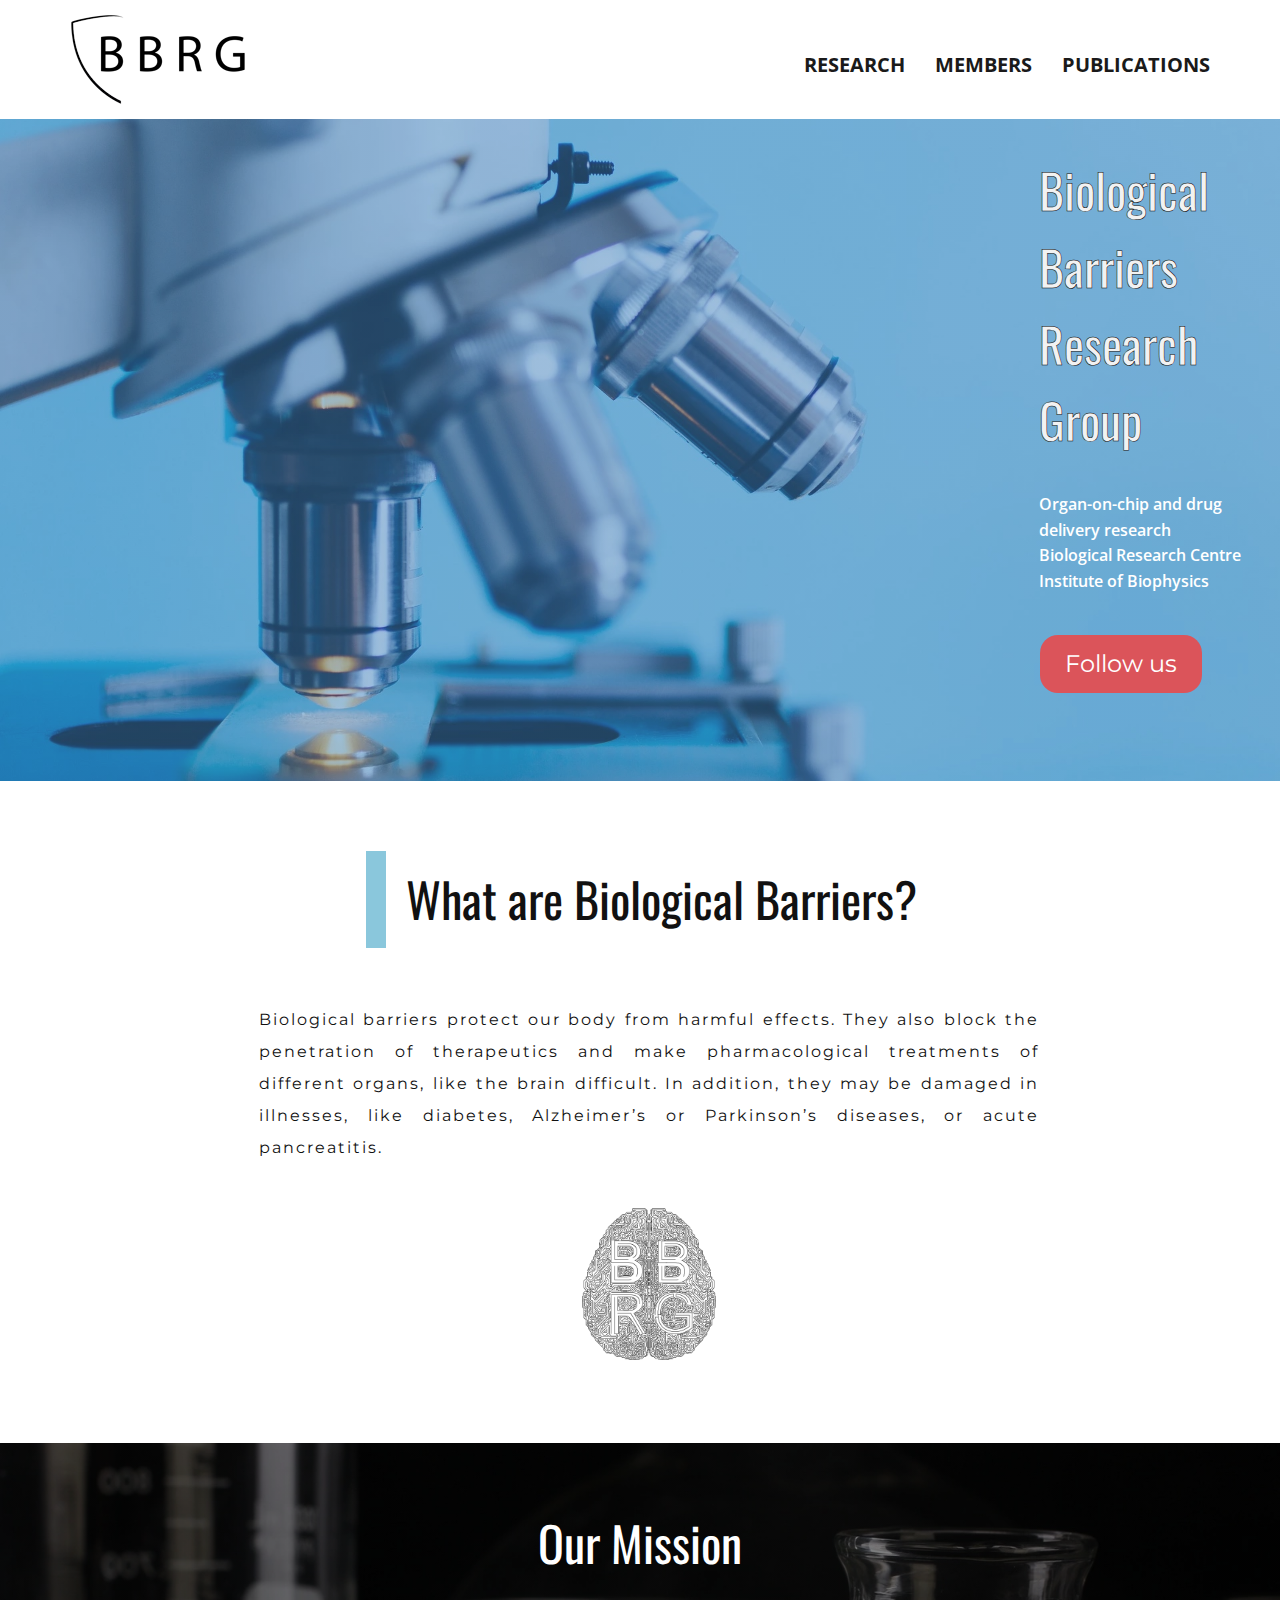
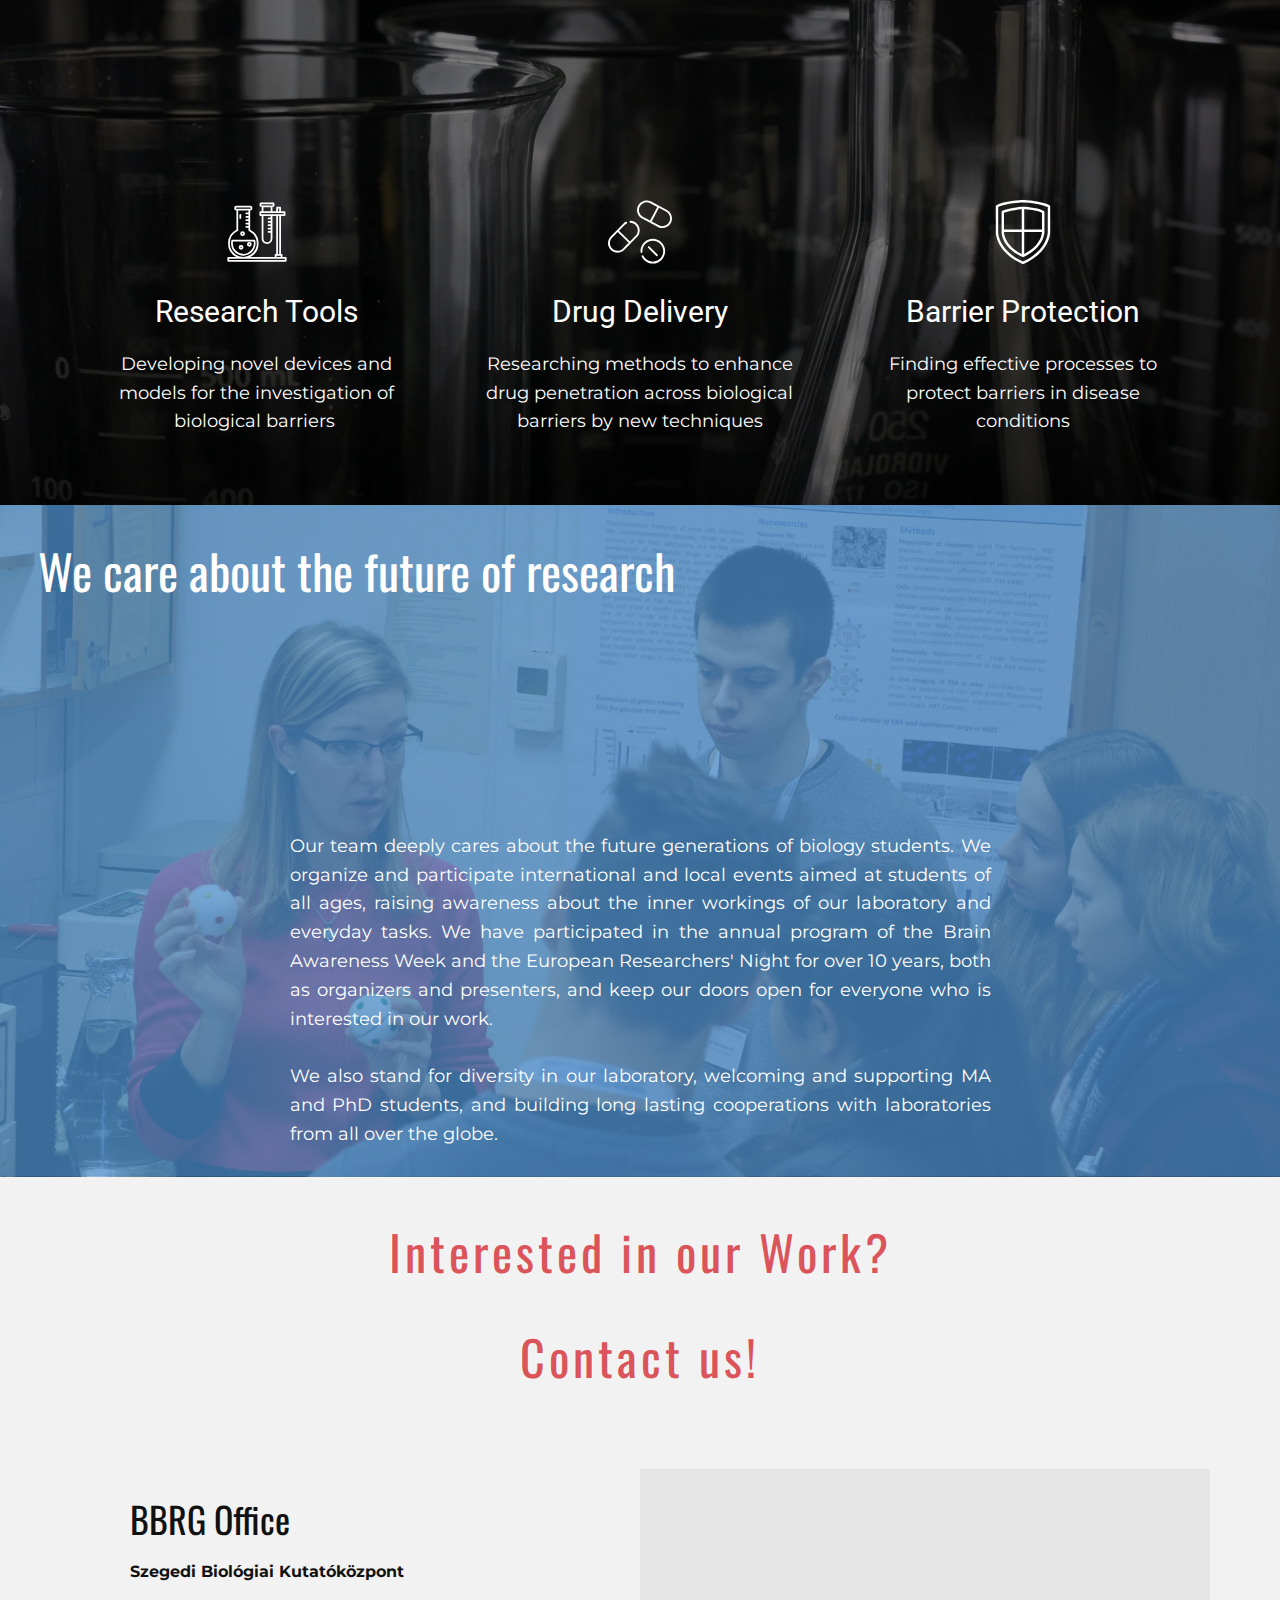
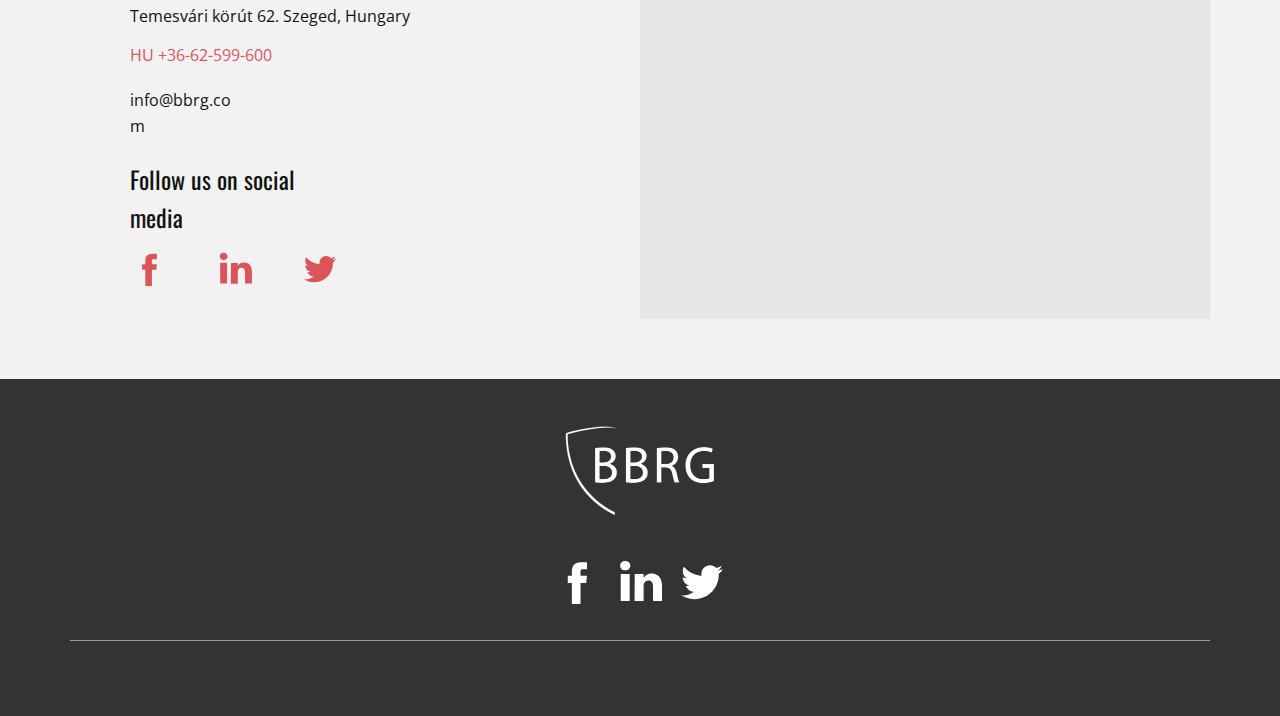
<file: index.html>
<!DOCTYPE html>
<html style="font-size: 16px;">
  <head>
    <meta name="viewport" content="width=device-width, initial-scale=1.0">
    <meta charset="utf-8">
    <meta name="keywords" content="BiologicalBarriers&nbsp;ResearchGroup, Our Mission, We care about the future of research, Szegedi Biológiai Kutatóközpont, Follow us on social media">
    <meta name="description" content="">
    <meta name="page_type" content="np-template-header-footer-from-plugin">
    <title>Home</title>
    <link rel="stylesheet" href="nicepage.css" media="screen">
<link rel="stylesheet" href="Home.css" media="screen">
    <script class="u-script" type="text/javascript" src="jquery.js" defer=""></script>
    <script class="u-script" type="text/javascript" src="nicepage.js" defer=""></script>
    <meta name="generator" content="Nicepage 3.25.0, nicepage.com">
    
    <link rel="icon" href="images/favicon.png">
    <link id="u-theme-google-font" rel="stylesheet" href="https://fonts.googleapis.com/css?family=Roboto:100,100i,300,300i,400,400i,500,500i,700,700i,900,900i|Open+Sans:300,300i,400,400i,600,600i,700,700i,800,800i">
    <link id="u-page-google-font" rel="stylesheet" href="https://fonts.googleapis.com/css?family=Oswald:200,300,400,500,600,700|Montserrat:100,100i,200,200i,300,300i,400,400i,500,500i,600,600i,700,700i,800,800i,900,900i|Oswald:200,300,400,500,600,700|Montserrat:100,100i,200,200i,300,300i,400,400i,500,500i,600,600i,700,700i,800,800i,900,900i">
    
    
    
    
    
    
    
    <script type="application/ld+json">{
		"@context": "http://schema.org",
		"@type": "Organization",
		"name": "BBRG",
		"logo": "images/BBRG2021rework_notext_176.webp",
		"sameAs": [
				"https://facebook.com/Biol%C3%B3giai-Barrierek-Kutat%C3%B3csoport-508226266342327/",
				"https://linkedin.com/company/12659986/",
				"https://twitter.com/BarriersGroup"
		]
}</script>
    <meta name="theme-color" content="#478ac9">
    <meta name="twitter:site" content="@">
    <meta name="twitter:card" content="summary_large_image">
    <meta name="twitter:title" content="Home">
    <meta name="twitter:description" content="BBRG">
    <meta property="og:title" content="Home">
    <meta property="og:description" content="">
    <meta property="og:type" content="website">
  <script>
    function gdprConfirmed() {
        return true;
    }
    if (gdprConfirmed()) {
    document.write("\
    \
    <!-- Google Analytics -->\
    <gascript async src=\"https://www.googletagmanager.com/gtag/js?id=UA-173501300-1\"></gascript>\
    <gascript>\
        window.dataLayer = window.dataLayer || [];\
        function gtag(){dataLayer.push(arguments);}\
        gtag('js', new Date());\
        gtag('config', 'UA-173501300-1');\
    </gascript>\
    <!-- End Google Analytics -->\
    ".replace(/gascript/g, 'script'));
    }
    </script></head>
  <body data-home-page="Home.html" data-home-page-title="Home" class="u-body"><header class="u-clearfix u-header u-sticky u-sticky-2734 u-white u-header" id="sec-f0be"><div class="u-clearfix u-sheet u-valign-middle-sm u-sheet-1">
        <a href="Home.html" data-page-id="132602169" class="u-image u-logo u-image-1" data-image-width="176" data-image-height="91" title="Home">
          <img src="images/BBRG2021rework_notext_176.webp" class="u-logo-image u-logo-image-1">
        </a>
        <nav class="u-menu u-menu-one-level u-offcanvas u-menu-1">
          <div class="menu-collapse" style="font-size: 1.25rem; letter-spacing: 0px; font-weight: 700; text-transform: uppercase;">
            <a class="u-button-style u-custom-active-border-color u-custom-border u-custom-border-color u-custom-border-radius u-custom-borders u-custom-hover-border-color u-custom-left-right-menu-spacing u-custom-padding-bottom u-custom-text-color u-custom-text-hover-color u-custom-top-bottom-menu-spacing u-nav-link u-text-active-palette-1-base u-text-hover-palette-2-base" href="#">
              <svg><use xmlns:xlink="http://www.w3.org/1999/xlink" xlink:href="#menu-hamburger"></use></svg>
              <svg version="1.1" xmlns="http://www.w3.org/2000/svg" xmlns:xlink="http://www.w3.org/1999/xlink"><defs><symbol id="menu-hamburger" viewBox="0 0 16 16" style="width: 16px; height: 16px;"><rect y="1" width="16" height="2"></rect><rect y="7" width="16" height="2"></rect><rect y="13" width="16" height="2"></rect>
</symbol>
</defs></svg>
            </a>
          </div>
          <div class="u-custom-menu u-nav-container">
            <ul class="u-nav u-spacing-30 u-unstyled u-nav-1"><li class="u-nav-item"><a class="u-border-1 u-border-active-palette-1-base u-border-hover-palette-1-base u-border-no-left u-border-no-right u-border-no-top u-button-style u-nav-link u-text-active-palette-1-base u-text-grey-90 u-text-hover-palette-2-base" href="Research.html" style="padding: 10px 0px;">Research</a>
</li><li class="u-nav-item"><a class="u-border-1 u-border-active-palette-1-base u-border-hover-palette-1-base u-border-no-left u-border-no-right u-border-no-top u-button-style u-nav-link u-text-active-palette-1-base u-text-grey-90 u-text-hover-palette-2-base" href="Members.html" style="padding: 10px 0px;">Members</a>
</li><li class="u-nav-item"><a class="u-border-1 u-border-active-palette-1-base u-border-hover-palette-1-base u-border-no-left u-border-no-right u-border-no-top u-button-style u-nav-link u-text-active-palette-1-base u-text-grey-90 u-text-hover-palette-2-base" href="Publications.html" style="padding: 10px 0px;">Publications</a>
</li></ul>
          </div>
          <div class="u-custom-menu u-nav-container-collapse">
            <div class="u-black u-container-style u-inner-container-layout u-opacity u-opacity-95 u-sidenav">
              <div class="u-sidenav-overflow">
                <div class="u-menu-close"></div>
                <ul class="u-align-left u-custom-font u-font-oswald u-nav u-popupmenu-items u-unstyled u-nav-2"><li class="u-nav-item"><a class="u-button-style u-nav-link" href="Research.html" style="padding: 52px 0px;">Research</a>
</li><li class="u-nav-item"><a class="u-button-style u-nav-link" href="Members.html" style="padding: 52px 0px;">Members</a>
</li><li class="u-nav-item"><a class="u-button-style u-nav-link" href="Publications.html" style="padding: 52px 0px;">Publications</a>
</li></ul>
              </div>
            </div>
            <div class="u-black u-menu-overlay u-opacity u-opacity-70"></div>
          </div>
        </nav>
      </div></header>
    <section class="skrollable u-align-center-xs u-clearfix u-image u-shading u-section-1" id="carousel_9c72" data-image-width="1920" data-image-height="1280">
      <div class="u-clearfix u-sheet u-sheet-1">
        <h1 class="h1 px red u-custom-font u-font-oswald u-text u-text-grey-5 webkit-text-stroke u-text-1">Biological<br>Barriers&nbsp;<br>Research<br>Group
        </h1>
        <p class="u-text u-text-2">Organ-on-chip and drug delivery research&nbsp;<br>Biological Research Centre<br>Institute of Biophysics
        </p>
        <a href="Home.html#carousel_fd53" data-page-id="132602169" class="u-btn u-btn-round u-button-style u-custom-font u-font-montserrat u-palette-2-base u-radius-18 u-btn-1">Follow us</a>
      </div>
    </section>
    <section class="u-align-center-lg u-align-center-md u-align-center-sm u-align-center-xl u-align-left-xs u-clearfix u-white u-section-2" id="carousel_d12e">
      <div class="u-clearfix u-sheet u-sheet-1">
        <blockquote class="u-border-20 u-border-custom-color-2 u-custom-font u-text u-text-default u-text-1">What are Biological Barriers?</blockquote>
        <p class="u-align-justify-lg u-align-justify-md u-align-justify-sm u-align-justify-xl u-align-left-xs u-custom-font u-font-montserrat u-text u-text-2">Biological barriers protect our body from harmful effects. They also block the penetration of therapeutics and make pharmacological treatments of different organs, like the brain difficult. In addition, they may be damaged in illnesses, like diabetes, Alzheimer’s or Parkinson’s diseases, or acute pancreatitis.</p>
        <img src="images/BrainemblemFILLEDMirrorversion.webp" alt="" class="u-image u-image-default u-image-1" data-image-width="364" data-image-height="412">
      </div>
    </section>
    <section class="u-align-center u-clearfix u-image u-shading u-section-3" id="sec-0f78" data-image-width="1600" data-image-height="1067">
      <div class="u-clearfix u-sheet u-sheet-1">
        <h2 class="u-custom-font u-text u-text-1">Our Mission</h2>
        <div class="u-expanded-width u-list u-list-1">
          <div class="u-repeater u-repeater-1">
            <div class="u-container-style u-list-item u-repeater-item">
              <div class="u-container-layout u-similar-container u-valign-top-lg u-valign-top-md u-valign-top-sm u-valign-top-xl u-container-layout-1"><span class="u-icon u-icon-circle u-icon-1"><svg class="u-svg-link" preserveAspectRatio="xMidYMin slice" viewBox="0 0 128 128" style=""><use xmlns:xlink="http://www.w3.org/1999/xlink" xlink:href="#svg-502b"></use></svg><svg xmlns="http://www.w3.org/2000/svg" xmlns:xlink="http://www.w3.org/1999/xlink" version="1.1" xml:space="preserve" class="u-svg-content" viewBox="0 0 128 128" id="svg-502b"><g><path d="M30.624,37.833a1.751,1.751,0,0,0,1.75-1.75V29.5a1.75,1.75,0,0,0-3.5,0v6.583A1.75,1.75,0,0,0,30.624,37.833Z"></path><path d="M60.365,80.737a1.749,1.749,0,0,0-1.7-1.317H14.57a1.748,1.748,0,0,0-1.7,1.317,24.274,24.274,0,0,0-.755,6.013,24.5,24.5,0,1,0,48.245-6.013ZM36.62,107.75a21.024,21.024,0,0,1-21-21,20.8,20.8,0,0,1,.355-3.83H57.266A20.991,20.991,0,0,1,36.62,107.75Z"></path><path d="M121.5,113.75h-6.562V109.5a1.75,1.75,0,0,0-1.75-1.75H111.94V31.942h7.186a1.75,1.75,0,0,0,1.75-1.75v-6a1.751,1.751,0,0,0-1.75-1.75H111.94V15.19a1.751,1.751,0,0,0-1.75-1.75h-6a1.751,1.751,0,0,0-1.75,1.75v7.252H94.88V14.224a4.74,4.74,0,0,0-.254-9.474h-21a4.74,4.74,0,0,0-.246,9.475v8.217H70.626a1.751,1.751,0,0,0-1.75,1.75v6a1.75,1.75,0,0,0,1.75,1.75H73.38V77.12a10.744,10.744,0,0,0,18.344,7.6,10.641,10.641,0,0,0,3.156-7.6V31.942h7.56V107.75h-1.252a1.751,1.751,0,0,0-1.75,1.75v4.25H50.783a30.485,30.485,0,0,0-.413-54.219V53.783c0-.012,0-.022,0-.034s0-.022,0-.034V47.033c0-.012,0-.022,0-.034s0-.022,0-.034V40.283c0-.012,0-.022,0-.034s0-.022,0-.034V33.533c0-.012,0-.022,0-.034s0-.022,0-.034V26.783c0-.012,0-.022,0-.034s0-.022,0-.034V21a4.74,4.74,0,0,0-.246-9.475h-27A4.741,4.741,0,0,0,22.87,21V59.531a30.485,30.485,0,0,0-.412,54.219H6.5a1.751,1.751,0,0,0-1.75,1.75v6a1.751,1.751,0,0,0,1.75,1.75h115a1.751,1.751,0,0,0,1.75-1.75v-6A1.751,1.751,0,0,0,121.5,113.75ZM105.94,16.94h2.5v5.5h-2.5ZM72.376,9.5a1.252,1.252,0,0,1,1.25-1.25h21a1.25,1.25,0,0,1,0,2.5h-21A1.252,1.252,0,0,1,72.376,9.5Zm4.5,4.75h14.5v8.192H76.88Zm-4.5,11.692h45v2.5h-45Zm19,9.25H87.126a1.75,1.75,0,0,0,0,3.5H91.38v3.25H87.126a1.75,1.75,0,0,0,0,3.5H91.38v3.25H87.126a1.75,1.75,0,0,0,0,3.5H91.38v3.25H87.126a1.75,1.75,0,0,0,0,3.5H91.38v3.25H87.126a1.75,1.75,0,0,0,0,3.5H91.38V77.12a7.264,7.264,0,0,1-7.25,7.25,7.258,7.258,0,0,1-7.25-7.25V31.942h14.5Zm14.56-3.25h2.5V107.75h-2.5Zm-3,79.308h8.5v2.5h-8.5ZM21.874,16.275a1.251,1.251,0,0,1,1.25-1.25h27a1.25,1.25,0,1,1,0,2.5h-27A1.25,1.25,0,0,1,21.874,16.275ZM9.62,86.75A27.073,27.073,0,0,1,25.351,62.22a1.75,1.75,0,0,0,1.019-1.59V21.025h20.5V25H42.624a1.75,1.75,0,0,0,0,3.5H46.87v3.25H42.624a1.75,1.75,0,1,0,0,3.5H46.87V38.5H42.624a1.75,1.75,0,0,0,0,3.5H46.87v3.25H42.624a1.75,1.75,0,0,0,0,3.5H46.87V52H42.624a1.75,1.75,0,0,0,0,3.5H46.87V60.63a1.75,1.75,0,0,0,1.02,1.59A27,27,0,1,1,9.62,86.75Zm110.13,33H8.25v-2.5h111.5Z"></path><path d="M32.137,89.792a4.75,4.75,0,1,0,4.75,4.75A4.755,4.755,0,0,0,32.137,89.792Zm0,6a1.25,1.25,0,1,1,1.25-1.25A1.251,1.251,0,0,1,32.137,95.792Z"></path><path d="M48.624,83.917a4.75,4.75,0,1,0,4.75,4.75A4.754,4.754,0,0,0,48.624,83.917Zm0,6a1.25,1.25,0,1,1,1.25-1.25A1.251,1.251,0,0,1,48.624,89.917Z"></path><path d="M30.387,67.388a4.75,4.75,0,1,0,4.75-4.75A4.756,4.756,0,0,0,30.387,67.388Zm4.75-1.25a1.25,1.25,0,1,1-1.25,1.25A1.251,1.251,0,0,1,35.137,66.138Z"></path>
</g></svg>
            
            
          </span>
                <h3 class="u-align-center u-text u-text-default u-text-2">Research Tools</h3>
                <p class="u-align-center u-custom-font u-font-montserrat u-text u-text-3">Developing novel devices and models for the investigation of biological barriers&nbsp;<br>
                </p>
              </div>
            </div>
            <div class="u-container-style u-list-item u-repeater-item">
              <div class="u-container-layout u-similar-container u-valign-top-lg u-valign-top-md u-valign-top-sm u-valign-top-xl u-container-layout-2"><span class="u-icon u-icon-circle u-icon-2"><svg class="u-svg-link" preserveAspectRatio="xMidYMin slice" viewBox="0 0 512 512" style=""><use xmlns:xlink="http://www.w3.org/1999/xlink" xlink:href="#svg-2d11"></use></svg><svg xmlns="http://www.w3.org/2000/svg" xmlns:xlink="http://www.w3.org/1999/xlink" version="1.1" xml:space="preserve" class="u-svg-content" viewBox="0 0 512 512" id="svg-2d11"><g><g><path d="m471.188 79.622-126.402-66.831c-18.099-9.569-38.844-11.518-58.407-5.486-19.565 6.032-35.61 19.321-45.18 37.421s-11.519 38.843-5.487 58.408 19.321 35.61 37.421 45.18l126.403 66.831c1.424.753 2.861 1.456 4.31 2.111 10.139 4.582 20.826 6.768 31.388 6.767 25.796 0 50.824-13.045 65.166-36.075.956-1.535 1.865-3.115 2.723-4.738 19.754-37.364 5.428-83.833-31.935-103.588zm-191.038 55.419c-14.555-7.695-25.241-20.597-30.092-36.33-4.85-15.733-3.283-32.413 4.412-46.967 7.695-14.554 20.598-25.241 36.331-30.091 5.998-1.849 12.131-2.766 18.234-2.766 9.906 0 19.727 2.415 28.732 7.177l56.565 29.907-57.617 108.977zm209.7 41.151c-15.886 30.045-53.253 41.563-83.297 25.68l-56.565-29.907 57.617-108.976 56.564 29.906c30.045 15.885 41.566 53.252 25.681 83.297z"></path><path d="m180.05 166.432c-4.102-.17-7.641 3.045-7.813 7.188-.173 4.142 3.045 7.64 7.187 7.813 15.276.637 29.7 6.895 40.614 17.622 11.742 11.54 18.287 26.961 18.43 43.425.143 16.463-6.133 31.996-17.674 43.738l-44.849 45.634-87.918-86.406 44.849-45.635c4.803-4.887 10.313-8.903 16.376-11.937 3.708-1.855 5.21-6.365 3.354-10.072-1.854-3.708-6.364-5.208-10.072-3.355-7.548 3.776-14.4 8.769-20.367 14.84l-100.222 101.978c-21.292 21.665-27.063 52.879-17.432 79.723 3.769 10.504 9.896 20.339 18.373 28.671.902.887 1.823 1.749 2.761 2.586 17.343 15.473 41.345 22.7 64.217 18.261 15.725-3.052 30.134-10.306 41.417-21.787l100.221-101.977c14.352-14.602 22.157-33.919 21.98-54.392-.178-20.473-8.317-39.651-22.92-54.002-13.574-13.341-31.513-21.124-50.512-21.916zm-59.478 221.762c-11.451 11.652-27.168 18.289-43.424 18.43-16.43.111-31.996-6.134-43.738-17.674-24.239-23.822-24.578-62.923-.755-87.163l44.848-45.634 87.918 86.406c0 .001-44.841 45.627-44.849 45.635z"></path><path d="m288.694 339.597c-20.344 20.344-30.783 48.481-28.641 77.196.308 4.133 3.893 7.234 8.044 6.927 4.135-.308 7.236-3.91 6.928-8.044-1.817-24.352 7.035-48.212 24.286-65.463 32.639-32.639 85.749-32.639 118.388 0 32.64 32.64 32.64 85.749 0 118.389-15.811 15.811-36.833 24.519-59.194 24.519-22.36 0-43.382-8.708-59.193-24.519-6.527-6.527-11.884-13.992-15.923-22.187-1.833-3.719-6.333-5.247-10.052-3.415-3.719 1.833-5.248 6.333-3.415 10.052 4.766 9.671 11.082 18.475 18.773 26.166 18.647 18.647 43.44 28.916 69.81 28.916s51.164-10.269 69.812-28.916c38.493-38.493 38.493-101.127 0-139.621-38.497-38.493-101.129-38.493-139.623 0z"></path><path d="m391.237 449.646c1.921 0 3.842-.733 5.309-2.199 2.931-2.931 2.931-7.685 0-10.616l-65.465-65.465c-2.932-2.931-7.685-2.931-10.617 0-2.931 2.931-2.931 7.685 0 10.616l65.465 65.465c1.466 1.466 3.388 2.199 5.308 2.199z"></path>
</g>
</g></svg>
            
            
          </span>
                <h3 class="u-align-center u-text u-text-default u-text-4">Drug Delivery</h3>
                <p class="u-align-center u-custom-font u-font-montserrat u-text u-text-5">Researching methods to enhance drug penetration across biological barriers by new techniques</p>
              </div>
            </div>
            <div class="u-align-center u-container-style u-list-item u-repeater-item">
              <div class="u-container-layout u-similar-container u-valign-top-lg u-valign-top-md u-valign-top-sm u-valign-top-xl u-container-layout-3"><span class="u-icon u-icon-circle u-icon-3"><svg class="u-svg-link" preserveAspectRatio="xMidYMin slice" viewBox="0 0 420.685 420.685" style=""><use xmlns:xlink="http://www.w3.org/1999/xlink" xlink:href="#svg-5f77"></use></svg><svg xmlns="http://www.w3.org/2000/svg" xmlns:xlink="http://www.w3.org/1999/xlink" version="1.1" xml:space="preserve" class="u-svg-content" viewBox="0 0 420.685 420.685" x="0px" y="0px" id="svg-5f77" style="enable-background:new 0 0 420.685 420.685;"><g><g><path d="M384.543,33.84C321.583,3.6,214.943,0.08,210.223,0c-4.48,0-111.12,3.6-174.08,33.84c-2.778,1.323-4.551,4.123-4.56,7.2    V213.2c0,5.28,3.2,130.32,176,206.8c2.063,0.914,4.417,0.914,6.48,0c172.16-76.56,174.96-201.68,175.04-206.88V41.04    C389.094,37.963,387.321,35.163,384.543,33.84z M373.103,213.04c0,1.2-2.96,118.4-162.88,190.88    c-159.28-72-162.8-186-162.88-190.8V46.16c58.88-26.24,157.36-30,162.88-30.16c5.52-0.16,104,3.92,162.88,30.16V213.04z"></path>
</g>
</g><g><g><path d="M346.703,71.52c-49.28-24-132.56-26.4-136-26.48l-0.48-0.08c-3.52,0-86.8,2.8-136,26.48    c-2.778,1.323-4.551,4.123-4.56,7.2v133.92c0,4.16,2.56,102.48,137.6,162.4c2.04,0.891,4.36,0.891,6.4,0    c135.12-59.92,137.6-158.24,137.6-162.48V78.72C351.254,75.643,349.481,72.843,346.703,71.52z M202.223,355.04    C88.143,299.36,85.423,216,85.343,212.48v-2.16h116.88V355.04z M202.223,194.32H85.343V83.84c37.92-16.48,95.68-21.2,116.88-22.48    V194.32z M335.103,212.4c0,0.88-2.24,86.56-116.88,142.64V210.32h116.88V212.4z M335.103,194.32h-116.88V61.36    c21.2,1.2,78.96,6,116.88,22.48V194.32z"></path>
</g>
</g></svg>
            
            
          </span>
                <h3 class="u-align-center-xs u-text u-text-default u-text-6">Barrier Protection</h3>
                <p class="u-align-center-xs u-custom-font u-font-montserrat u-text u-text-7">Finding effective processes to protect barriers in disease conditions</p>
              </div>
            </div>
          </div>
        </div>
      </div>
    </section>
    <section class="skrollable u-align-left u-clearfix u-image u-shading u-section-4" src="" id="sec-fcc0" data-image-width="2000" data-image-height="1333">
      <div class="u-clearfix u-sheet u-sheet-1">
        <p class="u-custom-font u-font-oswald u-text u-text-1">We care about the future of research</p>
        <p class="u-align-justify u-custom-font u-font-montserrat u-text u-text-2">Our team deeply cares about the future generations of biology students. We organize and participate international and local
events aimed at students of all ages, raising awareness about the inner workings of our laboratory and everyday tasks. We have participated in the annual program of the Brain Awareness Week and the European Researchers' Night for over 10 years, both as organizers and presenters, and keep our doors open for everyone who is interested in our work.<br>
          <br>We also stand for diversity in our laboratory, welcoming and supporting MA and PhD students, and building long lasting cooperations with laboratories from all over the globe.
        </p>
      </div>
    </section>
    <section class="u-align-center u-clearfix u-grey-5 u-section-5" id="carousel_fccf">
      <div class="u-clearfix u-sheet u-valign-bottom-xl u-valign-middle-md u-valign-middle-sm u-valign-middle-xs u-sheet-1">
        <h2 class="u-custom-font u-font-oswald u-text u-text-palette-2-base u-text-1">
          <a class="u-btn u-button-style u-none u-text-palette-2-base u-btn-1" href="Home.html#carousel_fd53" data-page-id="132602169">Interested in our Work?<br>
            <br>Contact us!
          </a>
        </h2>
      </div>
    </section>
    <section class="u-clearfix u-grey-5 u-section-6" id="carousel_fd53">
      <div class="u-clearfix u-sheet u-valign-middle-md u-sheet-1">
        <div class="u-clearfix u-expanded-width u-layout-wrap u-layout-wrap-1">
          <div class="u-layout">
            <div class="u-layout-row">
              <div class="u-align-left u-container-style u-layout-cell u-left-cell u-size-30 u-layout-cell-1">
                <div class="u-container-layout u-container-layout-1">
                  <h2 class="u-custom-font u-font-oswald u-text u-text-1">BBRG Office</h2>
                  <p class="u-custom-font u-text u-text-2">Szegedi Biológiai Kutatóközpont</p>
                  <p class="u-text u-text-3">Temesvári körút 62. Szeged, Hungary</p>
                  <p class="u-text u-text-4">
                    <a href="mailto:contacts@esbnyc.com">HU +36-62-599-600</a>
                  </p>
                  <p class="u-custom-font u-text u-text-5">info@bbrg.com</p>
                  <p class="u-custom-font u-font-oswald u-text u-text-6">Follow us on social media</p>
                  <div class="u-social-icons u-spacing-45 u-social-icons-1">
                    <a class="u-social-url" target="_blank" href="https://facebook.com/Biol%C3%B3giai-Barrierek-Kutat%C3%B3csoport-508226266342327/"><span class="u-icon u-icon-circle u-social-facebook u-social-icon u-text-palette-2-base u-icon-1"><svg class="u-svg-link" preserveAspectRatio="xMidYMin slice" viewBox="0 0 112 112" style=""><use xmlns:xlink="http://www.w3.org/1999/xlink" xlink:href="#svg-2ce2"></use></svg><svg class="u-svg-content" viewBox="0 0 112 112" x="0px" y="0px" id="svg-2ce2"><path d="M75.5,28.8H65.4c-1.5,0-4,0.9-4,4.3v9.4h13.9l-1.5,15.8H61.4v45.1H42.8V58.3h-8.8V42.4h8.8V32.2 c0-7.4,3.4-18.8,18.8-18.8h13.8v15.4H75.5z"></path></svg></span>
                    </a>
                    <a class="u-social-url" target="_blank" href="https://linkedin.com/company/12659986/"><span class="u-icon u-icon-circle u-social-icon u-social-linkedin u-text-palette-2-base u-icon-2"><svg class="u-svg-link" preserveAspectRatio="xMidYMin slice" viewBox="0 0 112 112" style=""><use xmlns:xlink="http://www.w3.org/1999/xlink" xlink:href="#svg-fdc4"></use></svg><svg class="u-svg-content" viewBox="0 0 112 112" x="0px" y="0px" id="svg-fdc4"><path d="M33.8,96.8H14.5v-58h19.3V96.8z M24.1,30.9L24.1,30.9c-6.6,0-10.8-4.5-10.8-10.1c0-5.8,4.3-10.1,10.9-10.1 S34.9,15,35.1,20.8C35.1,26.4,30.8,30.9,24.1,30.9z M103.3,96.8H84.1v-31c0-7.8-2.7-13.1-9.8-13.1c-5.3,0-8.5,3.6-9.9,7.1 c-0.6,1.3-0.6,3-0.6,4.8V97H44.5c0,0,0.3-52.6,0-58h19.3v8.2c2.6-3.9,7.2-9.6,17.4-9.6c12.7,0,22.2,8.4,22.2,26.1V96.8z"></path></svg></span>
                    </a>
                    <a class="u-social-url" target="_blank" href="https://twitter.com/BarriersGroup"><span class="u-icon u-icon-circle u-social-icon u-social-twitter u-text-palette-2-base u-icon-3"><svg class="u-svg-link" preserveAspectRatio="xMidYMin slice" viewBox="0 0 112 112" style=""><use xmlns:xlink="http://www.w3.org/1999/xlink" xlink:href="#svg-ab22"></use></svg><svg class="u-svg-content" viewBox="0 0 112 112" x="0px" y="0px" id="svg-ab22"><path d="M92.2,38.2c0,0.8,0,1.6,0,2.3c0,24.3-18.6,52.4-52.6,52.4c-10.6,0.1-20.2-2.9-28.5-8.2 c1.4,0.2,2.9,0.2,4.4,0.2c8.7,0,16.7-2.9,23-7.9c-8.1-0.2-14.9-5.5-17.3-12.8c1.1,0.2,2.4,0.2,3.4,0.2c1.6,0,3.3-0.2,4.8-0.7 c-8.4-1.6-14.9-9.2-14.9-18c0-0.2,0-0.2,0-0.2c2.5,1.4,5.4,2.2,8.4,2.3c-5-3.3-8.3-8.9-8.3-15.4c0-3.4,1-6.5,2.5-9.2 c9.1,11.1,22.7,18.5,38,19.2c-0.2-1.4-0.4-2.8-0.4-4.3c0.1-10,8.3-18.2,18.5-18.2c5.4,0,10.1,2.2,13.5,5.7c4.3-0.8,8.1-2.3,11.7-4.5 c-1.4,4.3-4.3,7.9-8.1,10.1c3.7-0.4,7.3-1.4,10.6-2.9C98.9,32.3,95.7,35.5,92.2,38.2z"></path></svg></span>
                    </a>
                  </div>
                </div>
              </div>
              <div class="u-container-style u-layout-cell u-right-cell u-size-30 u-layout-cell-2">
                <div class="u-container-layout u-container-layout-2">
                  <div class="u-expanded u-grey-10 u-map">
                    <div class="embed-responsive">
                      <iframe class="embed-responsive-item" src="//maps.google.com/maps?output=embed&amp;q=Temesv%C3%A1ri%20k%C3%B6r%C3%BAt%2062.%20Szeged%2C%20Hungary&amp;z=12&amp;t=m" data-map="[base64]"></iframe>
                    </div>
                  </div>
                </div>
              </div>
            </div>
          </div>
        </div>
      </div>
    </section>
    
    
    <footer class="u-clearfix u-footer u-grey-80" id="sec-8636"><div class="u-clearfix u-sheet u-sheet-1">
        <a href="https://nicepage.com" class="u-image u-logo u-image-1" data-image-width="300" data-image-height="181">
          <img src="images/BBRGminimalcloser-75white_small1.webp" class="u-logo-image u-logo-image-1" data-image-width="160.6667">
        </a>
        <div class="u-social-icons u-spacing-10 u-social-icons-1">
          <a class="u-social-url" target="_blank" href="https://facebook.com/Biol%C3%B3giai-Barrierek-Kutat%C3%B3csoport-508226266342327/"><span class="u-icon u-icon-circle u-social-facebook u-social-icon u-icon-1"><svg class="u-svg-link" preserveAspectRatio="xMidYMin slice" viewBox="0 0 112 112" style=""><use xmlns:xlink="http://www.w3.org/1999/xlink" xlink:href="#svg-2db5"></use></svg><svg xmlns="http://www.w3.org/2000/svg" xmlns:xlink="http://www.w3.org/1999/xlink" version="1.1" xml:space="preserve" class="u-svg-content" viewBox="0 0 112 112" x="0px" y="0px" id="svg-2db5"><path d="M75.5,28.8H65.4c-1.5,0-4,0.9-4,4.3v9.4h13.9l-1.5,15.8H61.4v45.1H42.8V58.3h-8.8V42.4h8.8V32.2 c0-7.4,3.4-18.8,18.8-18.8h13.8v15.4H75.5z"></path></svg></span>
          </a>
          <a class="u-social-url" target="_blank" href="https://linkedin.com/company/12659986/"><span class="u-icon u-icon-circle u-social-icon u-social-linkedin u-icon-2"><svg class="u-svg-link" preserveAspectRatio="xMidYMin slice" viewBox="0 0 112 112" style=""><use xmlns:xlink="http://www.w3.org/1999/xlink" xlink:href="#svg-a43d"></use></svg><svg xmlns="http://www.w3.org/2000/svg" xmlns:xlink="http://www.w3.org/1999/xlink" version="1.1" xml:space="preserve" class="u-svg-content" viewBox="0 0 112 112" x="0px" y="0px" id="svg-a43d"><path d="M33.8,96.8H14.5v-58h19.3V96.8z M24.1,30.9L24.1,30.9c-6.6,0-10.8-4.5-10.8-10.1c0-5.8,4.3-10.1,10.9-10.1 S34.9,15,35.1,20.8C35.1,26.4,30.8,30.9,24.1,30.9z M103.3,96.8H84.1v-31c0-7.8-2.7-13.1-9.8-13.1c-5.3,0-8.5,3.6-9.9,7.1 c-0.6,1.3-0.6,3-0.6,4.8V97H44.5c0,0,0.3-52.6,0-58h19.3v8.2c2.6-3.9,7.2-9.6,17.4-9.6c12.7,0,22.2,8.4,22.2,26.1V96.8z"></path></svg></span>
          </a>
          <a class="u-social-url" target="_blank" href="https://twitter.com/BarriersGroup"><span class="u-icon u-icon-circle u-social-icon u-social-twitter u-icon-3"><svg class="u-svg-link" preserveAspectRatio="xMidYMin slice" viewBox="0 0 112 112" style=""><use xmlns:xlink="http://www.w3.org/1999/xlink" xlink:href="#svg-da22"></use></svg><svg xmlns="http://www.w3.org/2000/svg" xmlns:xlink="http://www.w3.org/1999/xlink" version="1.1" xml:space="preserve" class="u-svg-content" viewBox="0 0 112 112" x="0px" y="0px" id="svg-da22"><path d="M92.2,38.2c0,0.8,0,1.6,0,2.3c0,24.3-18.6,52.4-52.6,52.4c-10.6,0.1-20.2-2.9-28.5-8.2 c1.4,0.2,2.9,0.2,4.4,0.2c8.7,0,16.7-2.9,23-7.9c-8.1-0.2-14.9-5.5-17.3-12.8c1.1,0.2,2.4,0.2,3.4,0.2c1.6,0,3.3-0.2,4.8-0.7 c-8.4-1.6-14.9-9.2-14.9-18c0-0.2,0-0.2,0-0.2c2.5,1.4,5.4,2.2,8.4,2.3c-5-3.3-8.3-8.9-8.3-15.4c0-3.4,1-6.5,2.5-9.2 c9.1,11.1,22.7,18.5,38,19.2c-0.2-1.4-0.4-2.8-0.4-4.3c0.1-10,8.3-18.2,18.5-18.2c5.4,0,10.1,2.2,13.5,5.7c4.3-0.8,8.1-2.3,11.7-4.5 c-1.4,4.3-4.3,7.9-8.1,10.1c3.7-0.4,7.3-1.4,10.6-2.9C98.9,32.3,95.7,35.5,92.2,38.2z"></path></svg></span>
          </a>
        </div>
        <div class="u-border-1 u-border-white u-expanded-width u-line u-line-horizontal u-opacity u-opacity-50 u-line-1"></div>
      </div></footer>
  </body>
</html>
</file>
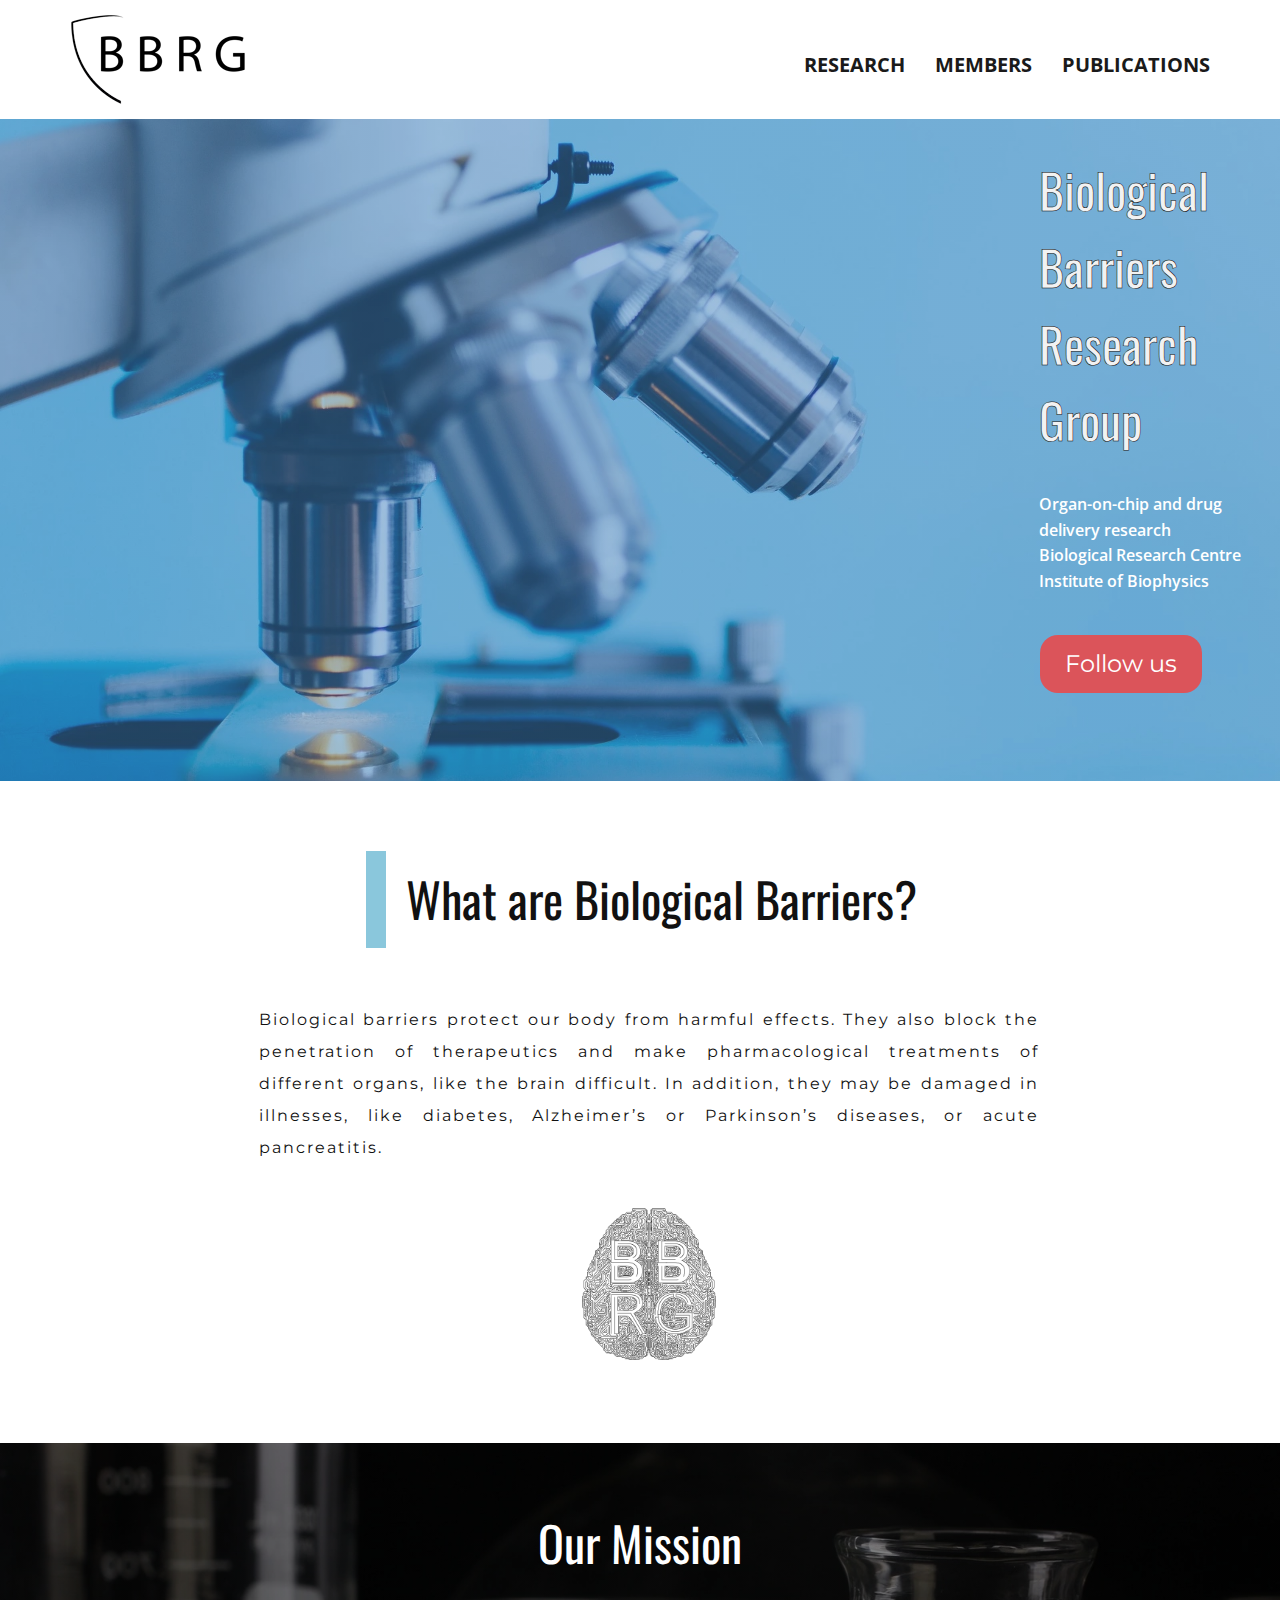
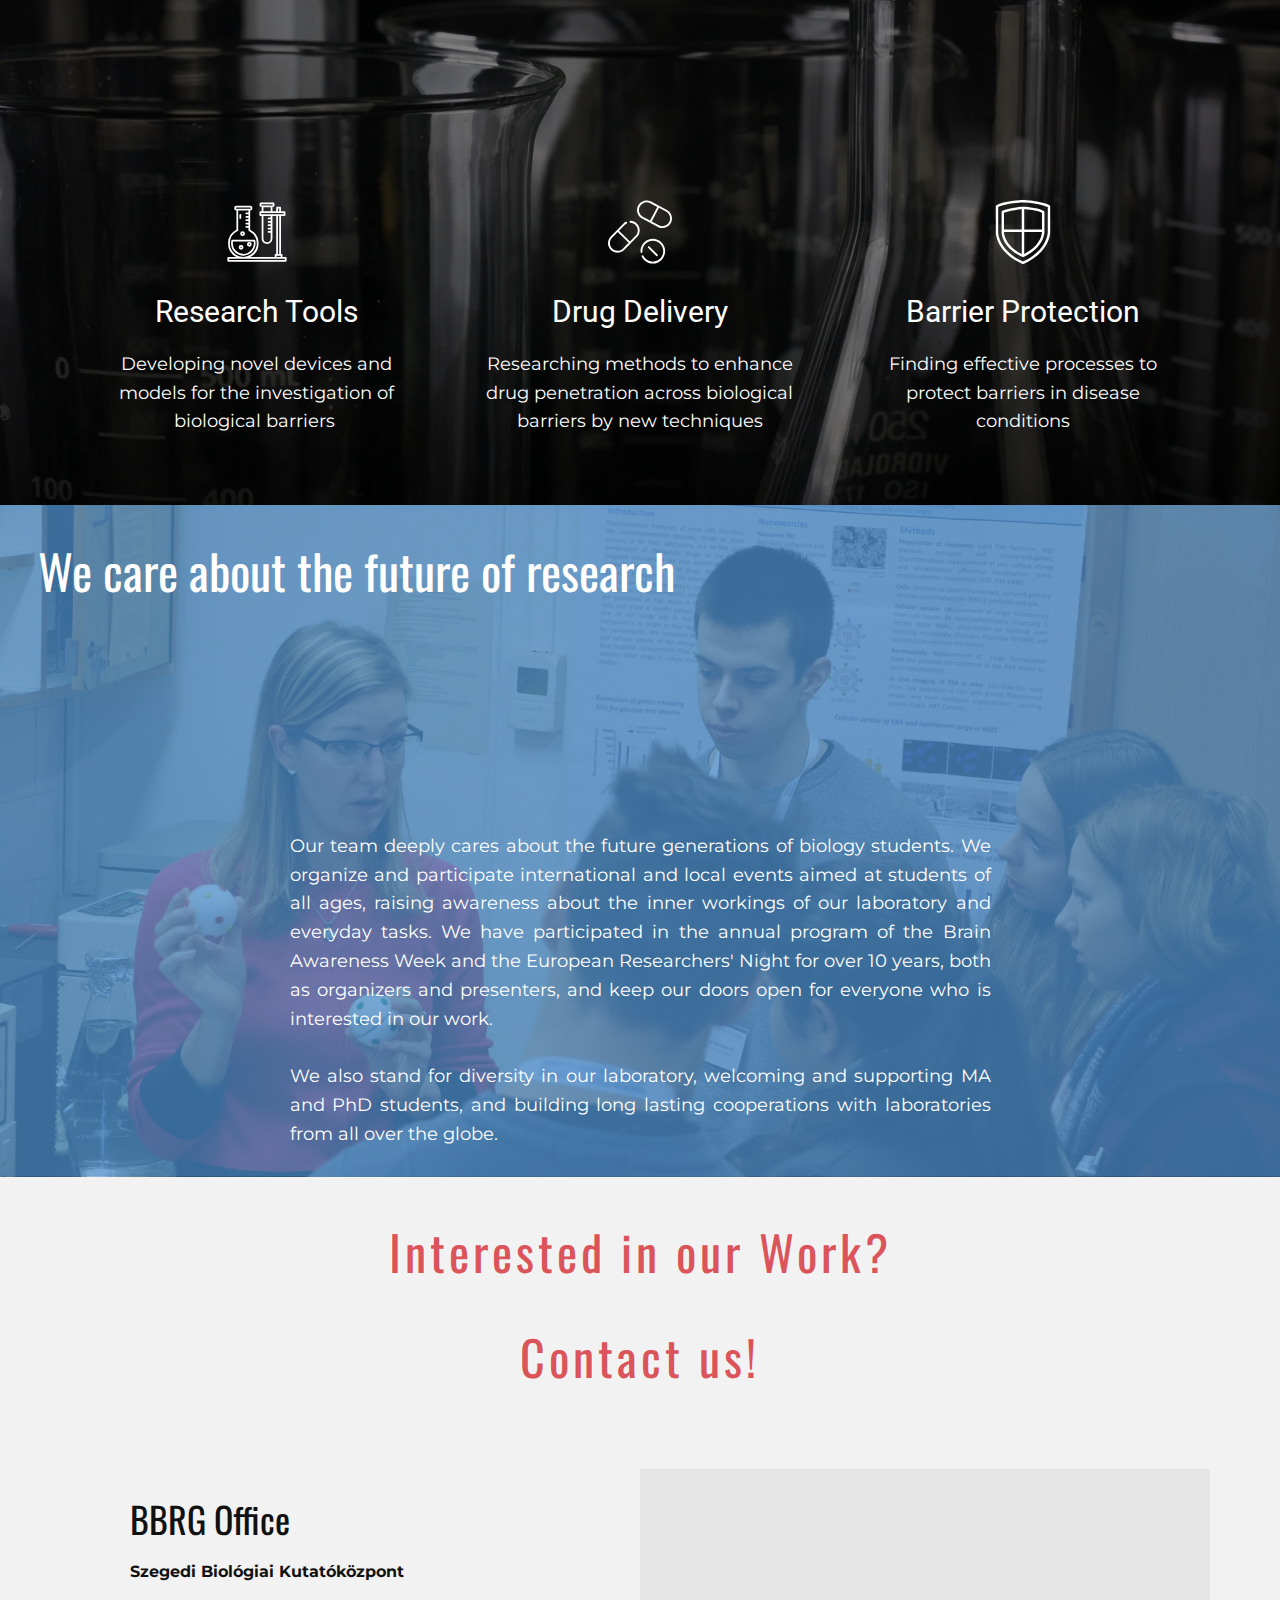
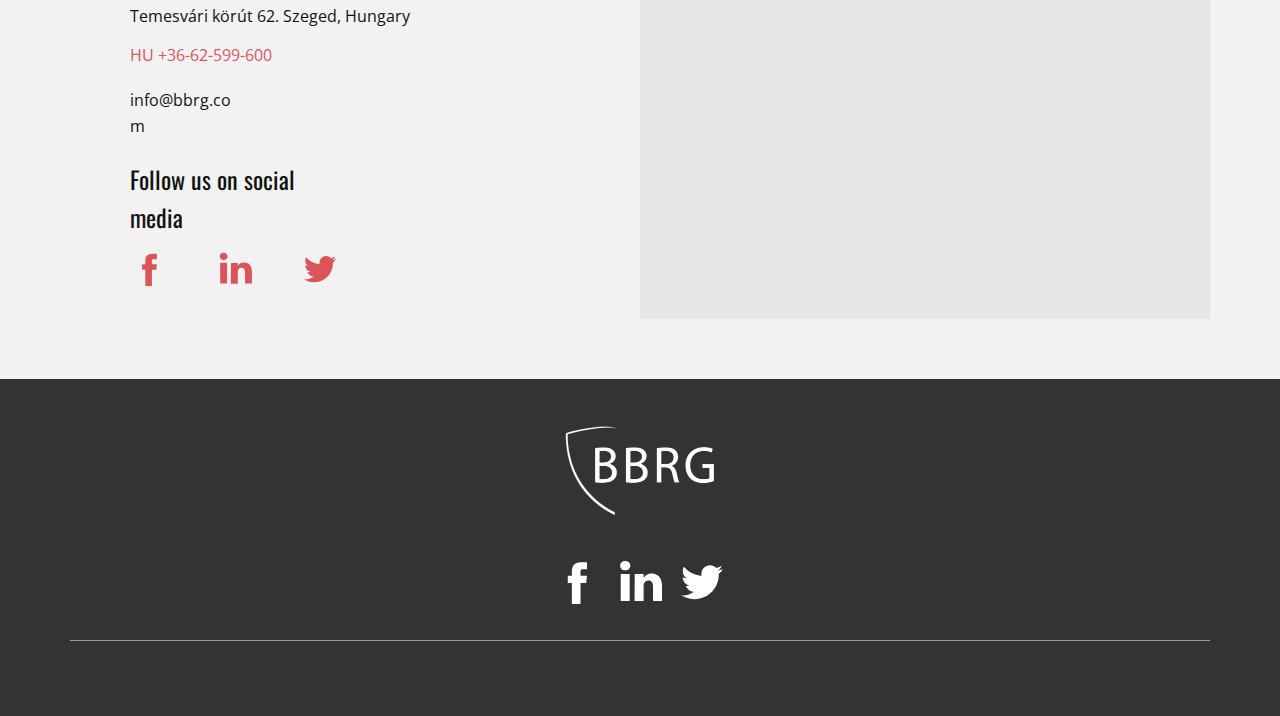
<file: Home.html>
<!DOCTYPE html>
<html lang="en" style="font-size: 16px;">
  <head>
    <meta name="viewport" content="width=device-width, initial-scale=1.0">
    <meta charset="utf-8">
    <meta name="keywords" content="BiologicalBarriers&nbsp;ResearchGroup, Our Mission, We care about the future of research, Szegedi Biológiai Kutatóközpont, Follow us on social media">
    <meta name="description" content="Biological Barriers Research Group Home page">
    <meta name="page_type" content="np-template-header-footer-from-plugin">
    <title>Home</title>
    <link rel="stylesheet" href="nicepage.css" media="screen">
<link rel="stylesheet" href="Home.css" media="screen">
    <script class="u-script" type="text/javascript" src="jquery.js" defer=""></script>
    <script class="u-script" type="text/javascript" src="nicepage.js" defer=""></script>
    <meta name="generator" content="Nicepage 3.25.0, nicepage.com">
    
    <link rel="icon" href="images/favicon.png">
    <link id="u-theme-google-font" rel="stylesheet" href="https://fonts.googleapis.com/css?family=Roboto:100,100i,300,300i,400,400i,500,500i,700,700i,900,900i|Open+Sans:300,300i,400,400i,600,600i,700,700i,800,800i">
    <link id="u-page-google-font" rel="stylesheet" href="https://fonts.googleapis.com/css?family=Oswald:200,300,400,500,600,700|Montserrat:100,100i,200,200i,300,300i,400,400i,500,500i,600,600i,700,700i,800,800i,900,900i|Oswald:200,300,400,500,600,700|Montserrat:100,100i,200,200i,300,300i,400,400i,500,500i,600,600i,700,700i,800,800i,900,900i">
    
    
    
    
    
    
    
    <script type="application/ld+json">{
		"@context": "http://schema.org",
		"@type": "Organization",
		"name": "BBRG",
		"logo": "images/BBRG2021rework_notext_176.webp",
		"sameAs": [
				"https://facebook.com/Biol%C3%B3giai-Barrierek-Kutat%C3%B3csoport-508226266342327/",
				"https://linkedin.com/company/12659986/",
				"https://twitter.com/BarriersGroup"
		]
}</script>
    <meta name="theme-color" content="#478ac9">
    <meta name="twitter:site" content="@">
    <meta name="twitter:card" content="summary_large_image">
    <meta name="twitter:title" content="Home">
    <meta name="twitter:description" content="BBRG">
    <meta property="og:title" content="Home">
    <meta property="og:description" content="">
    <meta property="og:type" content="website">
  <script>
    function gdprConfirmed() {
        return true;
    }
    if (gdprConfirmed()) {
    document.write("\
    \
    <!-- Google Analytics -->\
    <gascript async src=\"https://www.googletagmanager.com/gtag/js?id=UA-173501300-1\"></gascript>\
    <gascript>\
        window.dataLayer = window.dataLayer || [];\
        function gtag(){dataLayer.push(arguments);}\
        gtag('js', new Date());\
        gtag('config', 'UA-173501300-1');\
    </gascript>\
    <!-- End Google Analytics -->\
    ".replace(/gascript/g, 'script'));
    }
    </script></head>
  <body class="u-body"><header class="u-clearfix u-header u-sticky u-sticky-2734 u-white u-header" id="sec-f0be"><div class="u-clearfix u-sheet u-valign-middle-sm u-sheet-1">
        <a href="Home.html" data-page-id="132602169" class="u-image u-logo u-image-1" data-image-width="176" data-image-height="91" title="Home">
          <img src="images/BBRG2021rework_notext_176.webp" alt="BBRG logo" class="u-logo-image u-logo-image-1">
        </a>
        <nav class="u-menu u-menu-one-level u-offcanvas u-menu-1">
          <div class="menu-collapse" style="font-size: 1.25rem; letter-spacing: 0px; font-weight: 700; text-transform: uppercase;">
            <a class="u-button-style u-custom-active-border-color u-custom-border u-custom-border-color u-custom-border-radius u-custom-borders u-custom-hover-border-color u-custom-left-right-menu-spacing u-custom-padding-bottom u-custom-text-color u-custom-text-hover-color u-custom-top-bottom-menu-spacing u-nav-link u-text-active-palette-1-base u-text-hover-palette-2-base" href="#">
              <svg><use xmlns:xlink="http://www.w3.org/1999/xlink" xlink:href="#menu-hamburger"></use></svg>
              <svg version="1.1" xmlns="http://www.w3.org/2000/svg" xmlns:xlink="http://www.w3.org/1999/xlink"><defs><symbol id="menu-hamburger" viewBox="0 0 16 16" style="width: 16px; height: 16px;"><rect y="1" width="16" height="2"></rect><rect y="7" width="16" height="2"></rect><rect y="13" width="16" height="2"></rect>
</symbol>
</defs></svg>
            </a>
          </div>
          <div class="u-custom-menu u-nav-container">
            <ul class="u-nav u-spacing-30 u-unstyled u-nav-1"><li class="u-nav-item"><a class="u-border-1 u-border-active-palette-1-base u-border-hover-palette-1-base u-border-no-left u-border-no-right u-border-no-top u-button-style u-nav-link u-text-active-palette-1-base u-text-grey-90 u-text-hover-palette-2-base" href="Research.html" style="padding: 10px 0px;">Research</a>
</li><li class="u-nav-item"><a class="u-border-1 u-border-active-palette-1-base u-border-hover-palette-1-base u-border-no-left u-border-no-right u-border-no-top u-button-style u-nav-link u-text-active-palette-1-base u-text-grey-90 u-text-hover-palette-2-base" href="Members.html" style="padding: 10px 0px;">Members</a>
</li><li class="u-nav-item"><a class="u-border-1 u-border-active-palette-1-base u-border-hover-palette-1-base u-border-no-left u-border-no-right u-border-no-top u-button-style u-nav-link u-text-active-palette-1-base u-text-grey-90 u-text-hover-palette-2-base" href="Publications.html" style="padding: 10px 0px;">Publications</a>
</li></ul>
          </div>
          <div class="u-custom-menu u-nav-container-collapse">
            <div class="u-black u-container-style u-inner-container-layout u-opacity u-opacity-95 u-sidenav">
              <div class="u-sidenav-overflow">
                <div class="u-menu-close"></div>
                <ul class="u-align-left u-custom-font u-font-oswald u-nav u-popupmenu-items u-unstyled u-nav-2"><li class="u-nav-item"><a class="u-button-style u-nav-link" href="Research.html" style="padding: 52px 0px;">Research</a>
</li><li class="u-nav-item"><a class="u-button-style u-nav-link" href="Members.html" style="padding: 52px 0px;">Members</a>
</li><li class="u-nav-item"><a class="u-button-style u-nav-link" href="Publications.html" style="padding: 52px 0px;">Publications</a>
</li></ul>
              </div>
            </div>
            <div class="u-black u-menu-overlay u-opacity u-opacity-70"></div>
          </div>
        </nav>
      </div></header>
    <section class="skrollable u-align-center-xs u-clearfix u-image u-shading u-section-1" id="carousel_9c72" data-image-width="1920" data-image-height="1280">
      <div class="u-clearfix u-sheet u-sheet-1">
        <h1 class="h1 px red u-custom-font u-font-oswald u-text u-text-grey-5 webkit-text-stroke u-text-1">Biological<br>Barriers&nbsp;<br>Research<br>Group
        </h1>
        <p class="u-text u-text-2">Organ-on-chip and drug delivery research&nbsp;<br>Biological Research Centre<br>Institute of Biophysics
        </p>
        <a href="Home.html#carousel_fd53" data-page-id="132602169" class="u-btn u-btn-round u-button-style u-custom-font u-font-montserrat u-palette-2-base u-radius-18 u-btn-1">Follow us</a>
      </div>
    </section>
    <section class="u-align-center-lg u-align-center-md u-align-center-sm u-align-center-xl u-align-left-xs u-clearfix u-white u-section-2" id="carousel_d12e">
      <div class="u-clearfix u-sheet u-sheet-1">
        <blockquote class="u-border-20 u-border-custom-color-2 u-custom-font u-text u-text-default u-text-1">What are Biological Barriers?</blockquote>
        <p class="u-align-justify-lg u-align-justify-md u-align-justify-sm u-align-justify-xl u-align-left-xs u-custom-font u-font-montserrat u-text u-text-2">Biological barriers protect our body from harmful effects. They also block the penetration of therapeutics and make pharmacological treatments of different organs, like the brain difficult. In addition, they may be damaged in illnesses, like diabetes, Alzheimer’s or Parkinson’s diseases, or acute pancreatitis.</p>
        <img src="images/BrainemblemFILLEDMirrorversion.webp" alt="BBRG emblem" alt="" class="u-image u-image-default u-image-1" data-image-width="364" data-image-height="412">
      </div>
    </section>
    <section class="u-align-center u-clearfix u-image u-shading u-section-3" id="sec-0f78" data-image-width="1600" data-image-height="1067">
      <div class="u-clearfix u-sheet u-sheet-1">
        <h2 class="u-custom-font u-text u-text-1">Our Mission</h2>
        <div class="u-expanded-width u-list u-list-1">
          <div class="u-repeater u-repeater-1">
            <div class="u-container-style u-list-item u-repeater-item">
              <div class="u-container-layout u-similar-container u-valign-top-lg u-valign-top-md u-valign-top-sm u-valign-top-xl u-container-layout-1"><span class="u-icon u-icon-circle u-icon-1"><svg class="u-svg-link" preserveAspectRatio="xMidYMin slice" viewBox="0 0 128 128" style=""><use xmlns:xlink="http://www.w3.org/1999/xlink" xlink:href="#svg-502b"></use></svg><svg xmlns="http://www.w3.org/2000/svg" xmlns:xlink="http://www.w3.org/1999/xlink" version="1.1" xml:space="preserve" class="u-svg-content" viewBox="0 0 128 128" id="svg-502b"><g><path d="M30.624,37.833a1.751,1.751,0,0,0,1.75-1.75V29.5a1.75,1.75,0,0,0-3.5,0v6.583A1.75,1.75,0,0,0,30.624,37.833Z"></path><path d="M60.365,80.737a1.749,1.749,0,0,0-1.7-1.317H14.57a1.748,1.748,0,0,0-1.7,1.317,24.274,24.274,0,0,0-.755,6.013,24.5,24.5,0,1,0,48.245-6.013ZM36.62,107.75a21.024,21.024,0,0,1-21-21,20.8,20.8,0,0,1,.355-3.83H57.266A20.991,20.991,0,0,1,36.62,107.75Z"></path><path d="M121.5,113.75h-6.562V109.5a1.75,1.75,0,0,0-1.75-1.75H111.94V31.942h7.186a1.75,1.75,0,0,0,1.75-1.75v-6a1.751,1.751,0,0,0-1.75-1.75H111.94V15.19a1.751,1.751,0,0,0-1.75-1.75h-6a1.751,1.751,0,0,0-1.75,1.75v7.252H94.88V14.224a4.74,4.74,0,0,0-.254-9.474h-21a4.74,4.74,0,0,0-.246,9.475v8.217H70.626a1.751,1.751,0,0,0-1.75,1.75v6a1.75,1.75,0,0,0,1.75,1.75H73.38V77.12a10.744,10.744,0,0,0,18.344,7.6,10.641,10.641,0,0,0,3.156-7.6V31.942h7.56V107.75h-1.252a1.751,1.751,0,0,0-1.75,1.75v4.25H50.783a30.485,30.485,0,0,0-.413-54.219V53.783c0-.012,0-.022,0-.034s0-.022,0-.034V47.033c0-.012,0-.022,0-.034s0-.022,0-.034V40.283c0-.012,0-.022,0-.034s0-.022,0-.034V33.533c0-.012,0-.022,0-.034s0-.022,0-.034V26.783c0-.012,0-.022,0-.034s0-.022,0-.034V21a4.74,4.74,0,0,0-.246-9.475h-27A4.741,4.741,0,0,0,22.87,21V59.531a30.485,30.485,0,0,0-.412,54.219H6.5a1.751,1.751,0,0,0-1.75,1.75v6a1.751,1.751,0,0,0,1.75,1.75h115a1.751,1.751,0,0,0,1.75-1.75v-6A1.751,1.751,0,0,0,121.5,113.75ZM105.94,16.94h2.5v5.5h-2.5ZM72.376,9.5a1.252,1.252,0,0,1,1.25-1.25h21a1.25,1.25,0,0,1,0,2.5h-21A1.252,1.252,0,0,1,72.376,9.5Zm4.5,4.75h14.5v8.192H76.88Zm-4.5,11.692h45v2.5h-45Zm19,9.25H87.126a1.75,1.75,0,0,0,0,3.5H91.38v3.25H87.126a1.75,1.75,0,0,0,0,3.5H91.38v3.25H87.126a1.75,1.75,0,0,0,0,3.5H91.38v3.25H87.126a1.75,1.75,0,0,0,0,3.5H91.38v3.25H87.126a1.75,1.75,0,0,0,0,3.5H91.38V77.12a7.264,7.264,0,0,1-7.25,7.25,7.258,7.258,0,0,1-7.25-7.25V31.942h14.5Zm14.56-3.25h2.5V107.75h-2.5Zm-3,79.308h8.5v2.5h-8.5ZM21.874,16.275a1.251,1.251,0,0,1,1.25-1.25h27a1.25,1.25,0,1,1,0,2.5h-27A1.25,1.25,0,0,1,21.874,16.275ZM9.62,86.75A27.073,27.073,0,0,1,25.351,62.22a1.75,1.75,0,0,0,1.019-1.59V21.025h20.5V25H42.624a1.75,1.75,0,0,0,0,3.5H46.87v3.25H42.624a1.75,1.75,0,1,0,0,3.5H46.87V38.5H42.624a1.75,1.75,0,0,0,0,3.5H46.87v3.25H42.624a1.75,1.75,0,0,0,0,3.5H46.87V52H42.624a1.75,1.75,0,0,0,0,3.5H46.87V60.63a1.75,1.75,0,0,0,1.02,1.59A27,27,0,1,1,9.62,86.75Zm110.13,33H8.25v-2.5h111.5Z"></path><path d="M32.137,89.792a4.75,4.75,0,1,0,4.75,4.75A4.755,4.755,0,0,0,32.137,89.792Zm0,6a1.25,1.25,0,1,1,1.25-1.25A1.251,1.251,0,0,1,32.137,95.792Z"></path><path d="M48.624,83.917a4.75,4.75,0,1,0,4.75,4.75A4.754,4.754,0,0,0,48.624,83.917Zm0,6a1.25,1.25,0,1,1,1.25-1.25A1.251,1.251,0,0,1,48.624,89.917Z"></path><path d="M30.387,67.388a4.75,4.75,0,1,0,4.75-4.75A4.756,4.756,0,0,0,30.387,67.388Zm4.75-1.25a1.25,1.25,0,1,1-1.25,1.25A1.251,1.251,0,0,1,35.137,66.138Z"></path>
</g></svg>
            
            
          </span>
                <h3 class="u-align-center u-text u-text-default u-text-2">Research Tools</h3>
                <p class="u-align-center u-custom-font u-font-montserrat u-text u-text-3">Developing novel devices and models for the investigation of biological barriers&nbsp;<br>
                </p>
              </div>
            </div>
            <div class="u-container-style u-list-item u-repeater-item">
              <div class="u-container-layout u-similar-container u-valign-top-lg u-valign-top-md u-valign-top-sm u-valign-top-xl u-container-layout-2"><span class="u-icon u-icon-circle u-icon-2"><svg class="u-svg-link" preserveAspectRatio="xMidYMin slice" viewBox="0 0 512 512" style=""><use xmlns:xlink="http://www.w3.org/1999/xlink" xlink:href="#svg-2d11"></use></svg><svg xmlns="http://www.w3.org/2000/svg" xmlns:xlink="http://www.w3.org/1999/xlink" version="1.1" xml:space="preserve" class="u-svg-content" viewBox="0 0 512 512" id="svg-2d11"><g><g><path d="m471.188 79.622-126.402-66.831c-18.099-9.569-38.844-11.518-58.407-5.486-19.565 6.032-35.61 19.321-45.18 37.421s-11.519 38.843-5.487 58.408 19.321 35.61 37.421 45.18l126.403 66.831c1.424.753 2.861 1.456 4.31 2.111 10.139 4.582 20.826 6.768 31.388 6.767 25.796 0 50.824-13.045 65.166-36.075.956-1.535 1.865-3.115 2.723-4.738 19.754-37.364 5.428-83.833-31.935-103.588zm-191.038 55.419c-14.555-7.695-25.241-20.597-30.092-36.33-4.85-15.733-3.283-32.413 4.412-46.967 7.695-14.554 20.598-25.241 36.331-30.091 5.998-1.849 12.131-2.766 18.234-2.766 9.906 0 19.727 2.415 28.732 7.177l56.565 29.907-57.617 108.977zm209.7 41.151c-15.886 30.045-53.253 41.563-83.297 25.68l-56.565-29.907 57.617-108.976 56.564 29.906c30.045 15.885 41.566 53.252 25.681 83.297z"></path><path d="m180.05 166.432c-4.102-.17-7.641 3.045-7.813 7.188-.173 4.142 3.045 7.64 7.187 7.813 15.276.637 29.7 6.895 40.614 17.622 11.742 11.54 18.287 26.961 18.43 43.425.143 16.463-6.133 31.996-17.674 43.738l-44.849 45.634-87.918-86.406 44.849-45.635c4.803-4.887 10.313-8.903 16.376-11.937 3.708-1.855 5.21-6.365 3.354-10.072-1.854-3.708-6.364-5.208-10.072-3.355-7.548 3.776-14.4 8.769-20.367 14.84l-100.222 101.978c-21.292 21.665-27.063 52.879-17.432 79.723 3.769 10.504 9.896 20.339 18.373 28.671.902.887 1.823 1.749 2.761 2.586 17.343 15.473 41.345 22.7 64.217 18.261 15.725-3.052 30.134-10.306 41.417-21.787l100.221-101.977c14.352-14.602 22.157-33.919 21.98-54.392-.178-20.473-8.317-39.651-22.92-54.002-13.574-13.341-31.513-21.124-50.512-21.916zm-59.478 221.762c-11.451 11.652-27.168 18.289-43.424 18.43-16.43.111-31.996-6.134-43.738-17.674-24.239-23.822-24.578-62.923-.755-87.163l44.848-45.634 87.918 86.406c0 .001-44.841 45.627-44.849 45.635z"></path><path d="m288.694 339.597c-20.344 20.344-30.783 48.481-28.641 77.196.308 4.133 3.893 7.234 8.044 6.927 4.135-.308 7.236-3.91 6.928-8.044-1.817-24.352 7.035-48.212 24.286-65.463 32.639-32.639 85.749-32.639 118.388 0 32.64 32.64 32.64 85.749 0 118.389-15.811 15.811-36.833 24.519-59.194 24.519-22.36 0-43.382-8.708-59.193-24.519-6.527-6.527-11.884-13.992-15.923-22.187-1.833-3.719-6.333-5.247-10.052-3.415-3.719 1.833-5.248 6.333-3.415 10.052 4.766 9.671 11.082 18.475 18.773 26.166 18.647 18.647 43.44 28.916 69.81 28.916s51.164-10.269 69.812-28.916c38.493-38.493 38.493-101.127 0-139.621-38.497-38.493-101.129-38.493-139.623 0z"></path><path d="m391.237 449.646c1.921 0 3.842-.733 5.309-2.199 2.931-2.931 2.931-7.685 0-10.616l-65.465-65.465c-2.932-2.931-7.685-2.931-10.617 0-2.931 2.931-2.931 7.685 0 10.616l65.465 65.465c1.466 1.466 3.388 2.199 5.308 2.199z"></path>
</g>
</g></svg>
            
            
          </span>
                <h3 class="u-align-center u-text u-text-default u-text-4">Drug Delivery</h3>
                <p class="u-align-center u-custom-font u-font-montserrat u-text u-text-5">Researching methods to enhance drug penetration across biological barriers by new techniques</p>
              </div>
            </div>
            <div class="u-align-center u-container-style u-list-item u-repeater-item">
              <div class="u-container-layout u-similar-container u-valign-top-lg u-valign-top-md u-valign-top-sm u-valign-top-xl u-container-layout-3"><span class="u-icon u-icon-circle u-icon-3"><svg class="u-svg-link" preserveAspectRatio="xMidYMin slice" viewBox="0 0 420.685 420.685" style=""><use xmlns:xlink="http://www.w3.org/1999/xlink" xlink:href="#svg-5f77"></use></svg><svg xmlns="http://www.w3.org/2000/svg" xmlns:xlink="http://www.w3.org/1999/xlink" version="1.1" xml:space="preserve" class="u-svg-content" viewBox="0 0 420.685 420.685" x="0px" y="0px" id="svg-5f77" style="enable-background:new 0 0 420.685 420.685;"><g><g><path d="M384.543,33.84C321.583,3.6,214.943,0.08,210.223,0c-4.48,0-111.12,3.6-174.08,33.84c-2.778,1.323-4.551,4.123-4.56,7.2    V213.2c0,5.28,3.2,130.32,176,206.8c2.063,0.914,4.417,0.914,6.48,0c172.16-76.56,174.96-201.68,175.04-206.88V41.04    C389.094,37.963,387.321,35.163,384.543,33.84z M373.103,213.04c0,1.2-2.96,118.4-162.88,190.88    c-159.28-72-162.8-186-162.88-190.8V46.16c58.88-26.24,157.36-30,162.88-30.16c5.52-0.16,104,3.92,162.88,30.16V213.04z"></path>
</g>
</g><g><g><path d="M346.703,71.52c-49.28-24-132.56-26.4-136-26.48l-0.48-0.08c-3.52,0-86.8,2.8-136,26.48    c-2.778,1.323-4.551,4.123-4.56,7.2v133.92c0,4.16,2.56,102.48,137.6,162.4c2.04,0.891,4.36,0.891,6.4,0    c135.12-59.92,137.6-158.24,137.6-162.48V78.72C351.254,75.643,349.481,72.843,346.703,71.52z M202.223,355.04    C88.143,299.36,85.423,216,85.343,212.48v-2.16h116.88V355.04z M202.223,194.32H85.343V83.84c37.92-16.48,95.68-21.2,116.88-22.48    V194.32z M335.103,212.4c0,0.88-2.24,86.56-116.88,142.64V210.32h116.88V212.4z M335.103,194.32h-116.88V61.36    c21.2,1.2,78.96,6,116.88,22.48V194.32z"></path>
</g>
</g></svg>
            
            
          </span>
                <h3 class="u-align-center-xs u-text u-text-default u-text-6">Barrier Protection</h3>
                <p class="u-align-center-xs u-custom-font u-font-montserrat u-text u-text-7">Finding effective processes to protect barriers in disease conditions</p>
              </div>
            </div>
          </div>
        </div>
      </div>
    </section>
    <section class="skrollable u-align-left u-clearfix u-image u-shading u-section-4" src="" id="sec-fcc0" data-image-width="2000" data-image-height="1333">
      <div class="u-clearfix u-sheet u-sheet-1">
        <p class="u-custom-font u-font-oswald u-text u-text-1">We care about the future of research</p>
        <p class="u-align-justify u-custom-font u-font-montserrat u-text u-text-2">Our team deeply cares about the future generations of biology students. We organize and participate international and local
events aimed at students of all ages, raising awareness about the inner workings of our laboratory and everyday tasks. We have participated in the annual program of the Brain Awareness Week and the European Researchers' Night for over 10 years, both as organizers and presenters, and keep our doors open for everyone who is interested in our work.<br>
          <br>We also stand for diversity in our laboratory, welcoming and supporting MA and PhD students, and building long lasting cooperations with laboratories from all over the globe.
        </p>
      </div>
    </section>
    <section class="u-align-center u-clearfix u-grey-5 u-section-5" id="carousel_fccf">
      <div class="u-clearfix u-sheet u-valign-bottom-xl u-valign-middle-md u-valign-middle-sm u-valign-middle-xs u-sheet-1">
        <h2 class="u-custom-font u-font-oswald u-text u-text-palette-2-base u-text-1">
          <a class="u-btn u-button-style u-none u-text-palette-2-base u-btn-1" href="Home.html#carousel_fd53" data-page-id="132602169">Interested in our Work?<br>
            <br>Contact us!
          </a>
        </h2>
      </div>
    </section>
    <section class="u-clearfix u-grey-5 u-section-6" id="carousel_fd53">
      <div class="u-clearfix u-sheet u-valign-middle-md u-sheet-1">
        <div class="u-clearfix u-expanded-width u-layout-wrap u-layout-wrap-1">
          <div class="u-layout">
            <div class="u-layout-row">
              <div class="u-align-left u-container-style u-layout-cell u-left-cell u-size-30 u-layout-cell-1">
                <div class="u-container-layout u-container-layout-1">
                  <h2 class="u-custom-font u-font-oswald u-text u-text-1">BBRG Office</h2>
                  <p class="u-custom-font u-text u-text-2">Szegedi Biológiai Kutatóközpont</p>
                  <p class="u-text u-text-3">Temesvári körút 62. Szeged, Hungary</p>
                  <p class="u-text u-text-4">
                    <a href="mailto:contacts@esbnyc.com">HU +36-62-599-600</a>
                  </p>
                  <p class="u-custom-font u-text u-text-5">info@bbrg.com</p>
                  <p class="u-custom-font u-font-oswald u-text u-text-6">Follow us on social media</p>
                  <div class="u-social-icons u-spacing-45 u-social-icons-1">
                    <a class="u-social-url" target="_blank" href="https://facebook.com/Biol%C3%B3giai-Barrierek-Kutat%C3%B3csoport-508226266342327/"><span class="u-icon u-icon-circle u-social-facebook u-social-icon u-text-palette-2-base u-icon-1"><svg class="u-svg-link" preserveAspectRatio="xMidYMin slice" viewBox="0 0 112 112" style=""><use xmlns:xlink="http://www.w3.org/1999/xlink" xlink:href="#svg-2ce2"></use></svg><svg class="u-svg-content" viewBox="0 0 112 112" x="0px" y="0px" id="svg-2ce2"><path d="M75.5,28.8H65.4c-1.5,0-4,0.9-4,4.3v9.4h13.9l-1.5,15.8H61.4v45.1H42.8V58.3h-8.8V42.4h8.8V32.2 c0-7.4,3.4-18.8,18.8-18.8h13.8v15.4H75.5z"></path></svg></span>
                    </a>
                    <a class="u-social-url" target="_blank" href="https://linkedin.com/company/12659986/"><span class="u-icon u-icon-circle u-social-icon u-social-linkedin u-text-palette-2-base u-icon-2"><svg class="u-svg-link" preserveAspectRatio="xMidYMin slice" viewBox="0 0 112 112" style=""><use xmlns:xlink="http://www.w3.org/1999/xlink" xlink:href="#svg-fdc4"></use></svg><svg class="u-svg-content" viewBox="0 0 112 112" x="0px" y="0px" id="svg-fdc4"><path d="M33.8,96.8H14.5v-58h19.3V96.8z M24.1,30.9L24.1,30.9c-6.6,0-10.8-4.5-10.8-10.1c0-5.8,4.3-10.1,10.9-10.1 S34.9,15,35.1,20.8C35.1,26.4,30.8,30.9,24.1,30.9z M103.3,96.8H84.1v-31c0-7.8-2.7-13.1-9.8-13.1c-5.3,0-8.5,3.6-9.9,7.1 c-0.6,1.3-0.6,3-0.6,4.8V97H44.5c0,0,0.3-52.6,0-58h19.3v8.2c2.6-3.9,7.2-9.6,17.4-9.6c12.7,0,22.2,8.4,22.2,26.1V96.8z"></path></svg></span>
                    </a>
                    <a class="u-social-url" target="_blank" href="https://twitter.com/BarriersGroup"><span class="u-icon u-icon-circle u-social-icon u-social-twitter u-text-palette-2-base u-icon-3"><svg class="u-svg-link" preserveAspectRatio="xMidYMin slice" viewBox="0 0 112 112" style=""><use xmlns:xlink="http://www.w3.org/1999/xlink" xlink:href="#svg-ab22"></use></svg><svg class="u-svg-content" viewBox="0 0 112 112" x="0px" y="0px" id="svg-ab22"><path d="M92.2,38.2c0,0.8,0,1.6,0,2.3c0,24.3-18.6,52.4-52.6,52.4c-10.6,0.1-20.2-2.9-28.5-8.2 c1.4,0.2,2.9,0.2,4.4,0.2c8.7,0,16.7-2.9,23-7.9c-8.1-0.2-14.9-5.5-17.3-12.8c1.1,0.2,2.4,0.2,3.4,0.2c1.6,0,3.3-0.2,4.8-0.7 c-8.4-1.6-14.9-9.2-14.9-18c0-0.2,0-0.2,0-0.2c2.5,1.4,5.4,2.2,8.4,2.3c-5-3.3-8.3-8.9-8.3-15.4c0-3.4,1-6.5,2.5-9.2 c9.1,11.1,22.7,18.5,38,19.2c-0.2-1.4-0.4-2.8-0.4-4.3c0.1-10,8.3-18.2,18.5-18.2c5.4,0,10.1,2.2,13.5,5.7c4.3-0.8,8.1-2.3,11.7-4.5 c-1.4,4.3-4.3,7.9-8.1,10.1c3.7-0.4,7.3-1.4,10.6-2.9C98.9,32.3,95.7,35.5,92.2,38.2z"></path></svg></span>
                    </a>
                  </div>
                </div>
              </div>
              <div class="u-container-style u-layout-cell u-right-cell u-size-30 u-layout-cell-2">
                <div class="u-container-layout u-container-layout-2">
                  <div class="u-expanded u-grey-10 u-map">
                    <div class="embed-responsive">
                      <iframe class="embed-responsive-item" title="BBRG office map" src="//maps.google.com/maps?output=embed&amp;q=Temesv%C3%A1ri%20k%C3%B6r%C3%BAt%2062.%20Szeged%2C%20Hungary&amp;z=12&amp;t=m" data-map="[base64]"></iframe>
                    </div>
                  </div>
                </div>
              </div>
            </div>
          </div>
        </div>
      </div>
    </section>
    
    
    <footer class="u-clearfix u-footer u-grey-80" id="sec-8636"><div class="u-clearfix u-sheet u-sheet-1">
        <a href="https://nicepage.com" class="u-image u-logo u-image-1" data-image-width="300" data-image-height="181">
          <img src="images/BBRGminimalcloser-75white_small1.webp" class="u-logo-image u-logo-image-1" alt="BBRG logo" data-image-width="160.6667">
        </a>
        <div class="u-social-icons u-spacing-10 u-social-icons-1">
          <a class="u-social-url" target="_blank" href="https://facebook.com/Biol%C3%B3giai-Barrierek-Kutat%C3%B3csoport-508226266342327/"><span class="u-icon u-icon-circle u-social-facebook u-social-icon u-icon-1"><svg class="u-svg-link" preserveAspectRatio="xMidYMin slice" viewBox="0 0 112 112" style=""><use xmlns:xlink="http://www.w3.org/1999/xlink" xlink:href="#svg-2db5"></use></svg><svg xmlns="http://www.w3.org/2000/svg" xmlns:xlink="http://www.w3.org/1999/xlink" version="1.1" xml:space="preserve" class="u-svg-content" viewBox="0 0 112 112" x="0px" y="0px" id="svg-2db5"><path d="M75.5,28.8H65.4c-1.5,0-4,0.9-4,4.3v9.4h13.9l-1.5,15.8H61.4v45.1H42.8V58.3h-8.8V42.4h8.8V32.2 c0-7.4,3.4-18.8,18.8-18.8h13.8v15.4H75.5z"></path></svg></span>
          </a>
          <a class="u-social-url" target="_blank" href="https://linkedin.com/company/12659986/"><span class="u-icon u-icon-circle u-social-icon u-social-linkedin u-icon-2"><svg class="u-svg-link" preserveAspectRatio="xMidYMin slice" viewBox="0 0 112 112" style=""><use xmlns:xlink="http://www.w3.org/1999/xlink" xlink:href="#svg-a43d"></use></svg><svg xmlns="http://www.w3.org/2000/svg" xmlns:xlink="http://www.w3.org/1999/xlink" version="1.1" xml:space="preserve" class="u-svg-content" viewBox="0 0 112 112" x="0px" y="0px" id="svg-a43d"><path d="M33.8,96.8H14.5v-58h19.3V96.8z M24.1,30.9L24.1,30.9c-6.6,0-10.8-4.5-10.8-10.1c0-5.8,4.3-10.1,10.9-10.1 S34.9,15,35.1,20.8C35.1,26.4,30.8,30.9,24.1,30.9z M103.3,96.8H84.1v-31c0-7.8-2.7-13.1-9.8-13.1c-5.3,0-8.5,3.6-9.9,7.1 c-0.6,1.3-0.6,3-0.6,4.8V97H44.5c0,0,0.3-52.6,0-58h19.3v8.2c2.6-3.9,7.2-9.6,17.4-9.6c12.7,0,22.2,8.4,22.2,26.1V96.8z"></path></svg></span>
          </a>
          <a class="u-social-url" target="_blank" href="https://twitter.com/BarriersGroup"><span class="u-icon u-icon-circle u-social-icon u-social-twitter u-icon-3"><svg class="u-svg-link" preserveAspectRatio="xMidYMin slice" viewBox="0 0 112 112" style=""><use xmlns:xlink="http://www.w3.org/1999/xlink" xlink:href="#svg-da22"></use></svg><svg xmlns="http://www.w3.org/2000/svg" xmlns:xlink="http://www.w3.org/1999/xlink" version="1.1" xml:space="preserve" class="u-svg-content" viewBox="0 0 112 112" x="0px" y="0px" id="svg-da22"><path d="M92.2,38.2c0,0.8,0,1.6,0,2.3c0,24.3-18.6,52.4-52.6,52.4c-10.6,0.1-20.2-2.9-28.5-8.2 c1.4,0.2,2.9,0.2,4.4,0.2c8.7,0,16.7-2.9,23-7.9c-8.1-0.2-14.9-5.5-17.3-12.8c1.1,0.2,2.4,0.2,3.4,0.2c1.6,0,3.3-0.2,4.8-0.7 c-8.4-1.6-14.9-9.2-14.9-18c0-0.2,0-0.2,0-0.2c2.5,1.4,5.4,2.2,8.4,2.3c-5-3.3-8.3-8.9-8.3-15.4c0-3.4,1-6.5,2.5-9.2 c9.1,11.1,22.7,18.5,38,19.2c-0.2-1.4-0.4-2.8-0.4-4.3c0.1-10,8.3-18.2,18.5-18.2c5.4,0,10.1,2.2,13.5,5.7c4.3-0.8,8.1-2.3,11.7-4.5 c-1.4,4.3-4.3,7.9-8.1,10.1c3.7-0.4,7.3-1.4,10.6-2.9C98.9,32.3,95.7,35.5,92.2,38.2z"></path></svg></span>
          </a>
        </div>
        <div class="u-border-1 u-border-white u-expanded-width u-line u-line-horizontal u-opacity u-opacity-50 u-line-1"></div>
      </div></footer>
  </body>
</html>
</file>
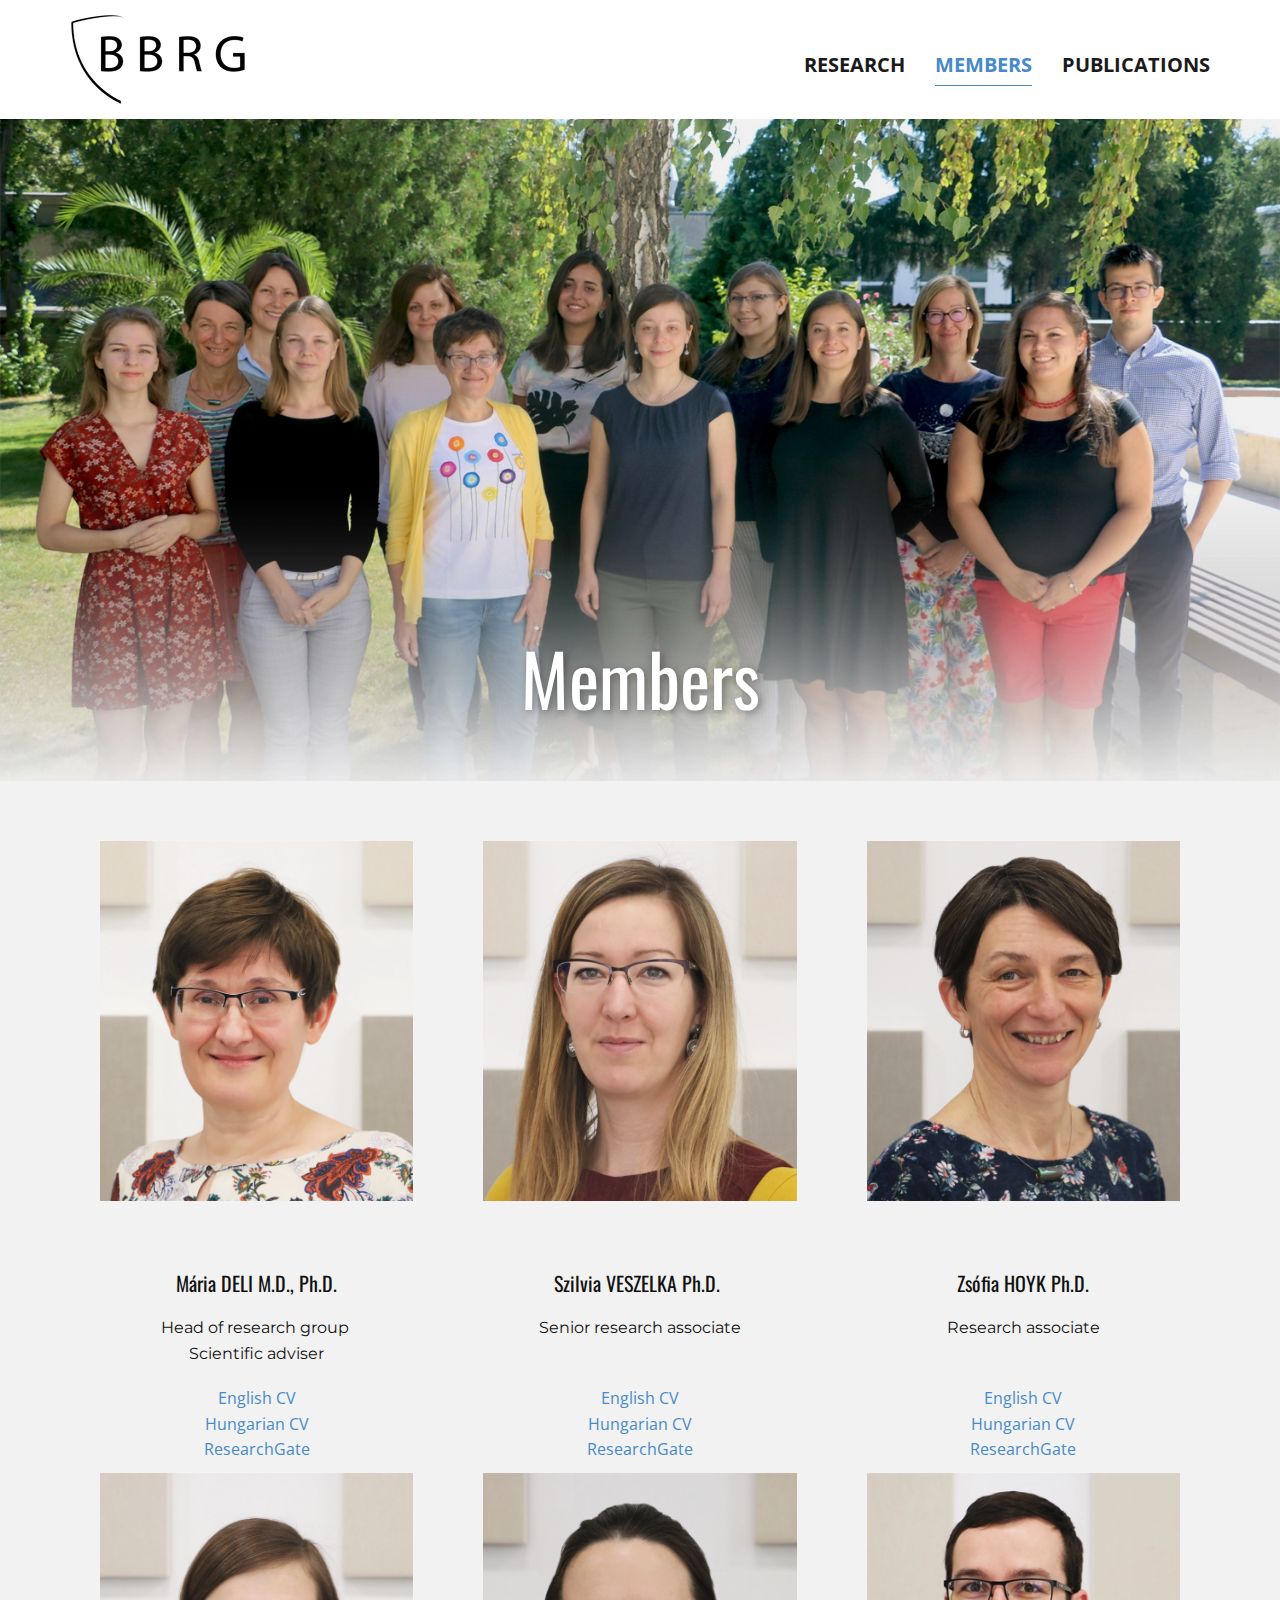
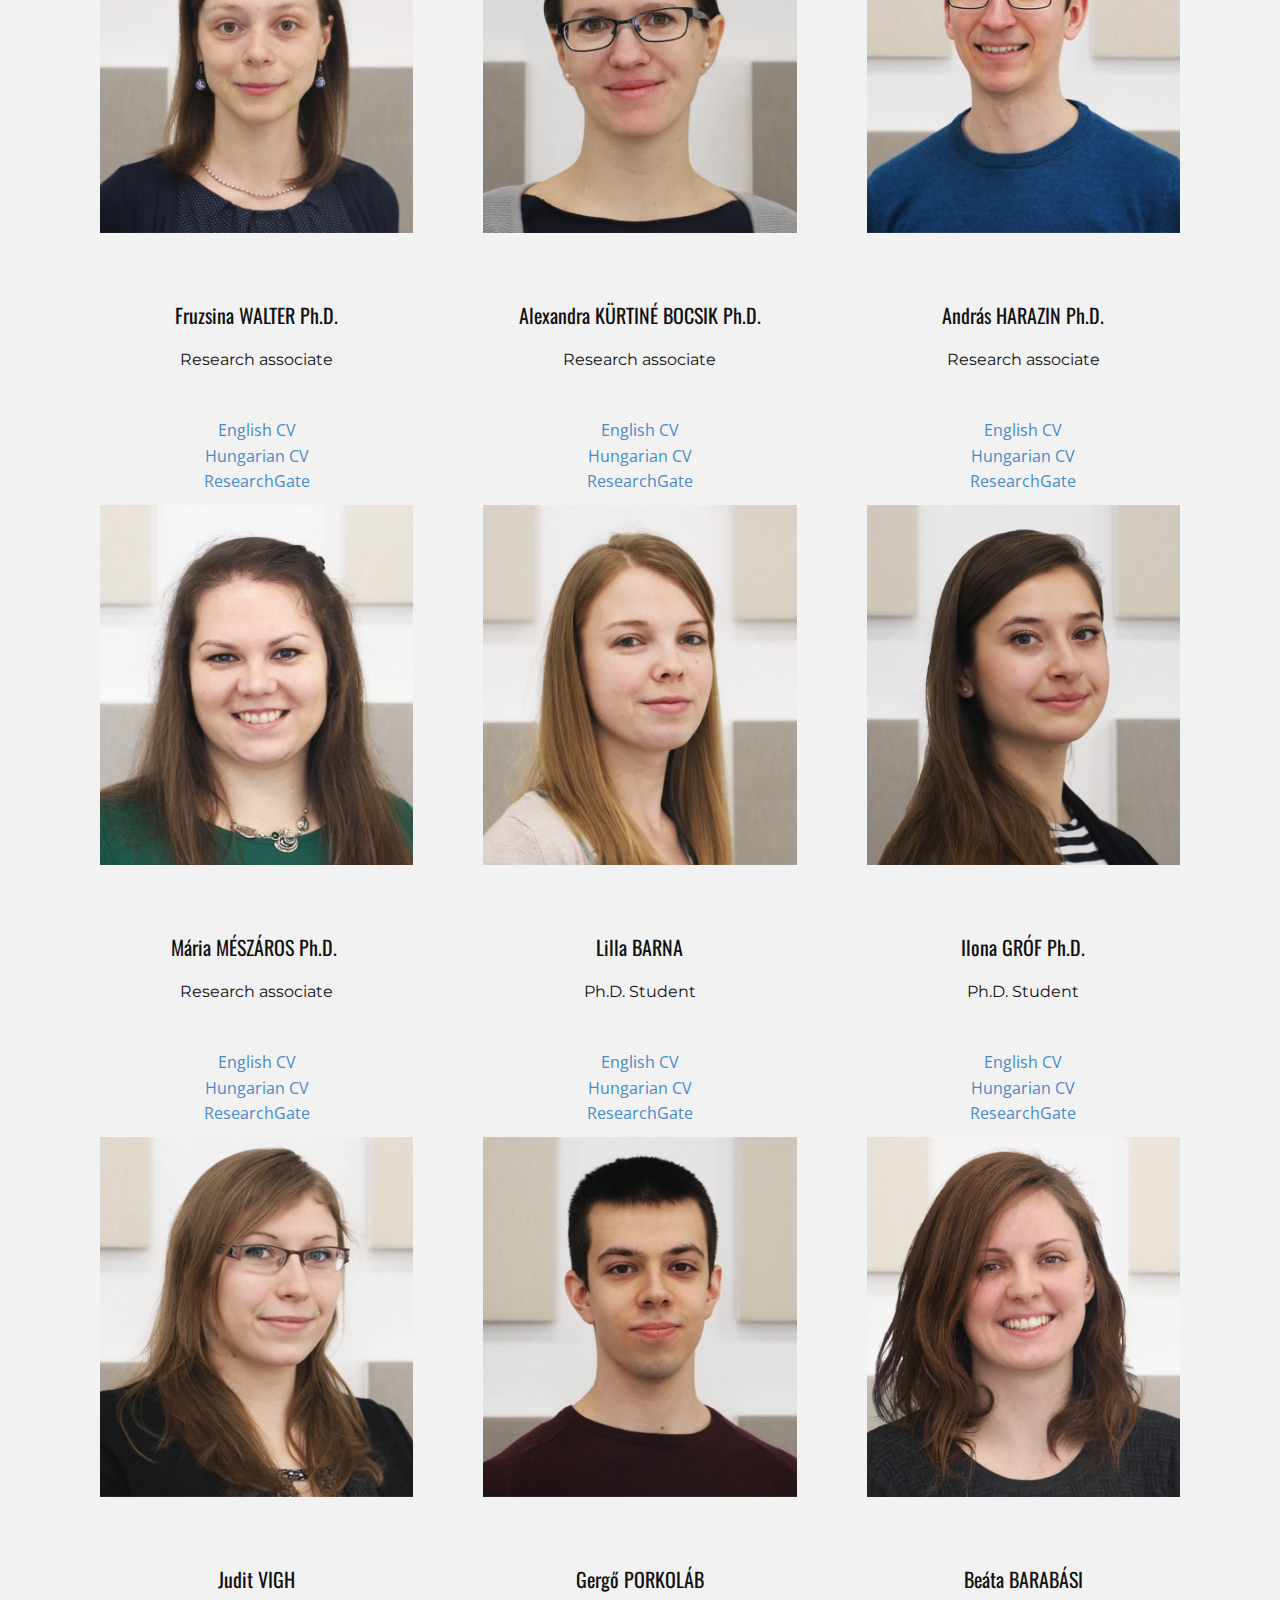
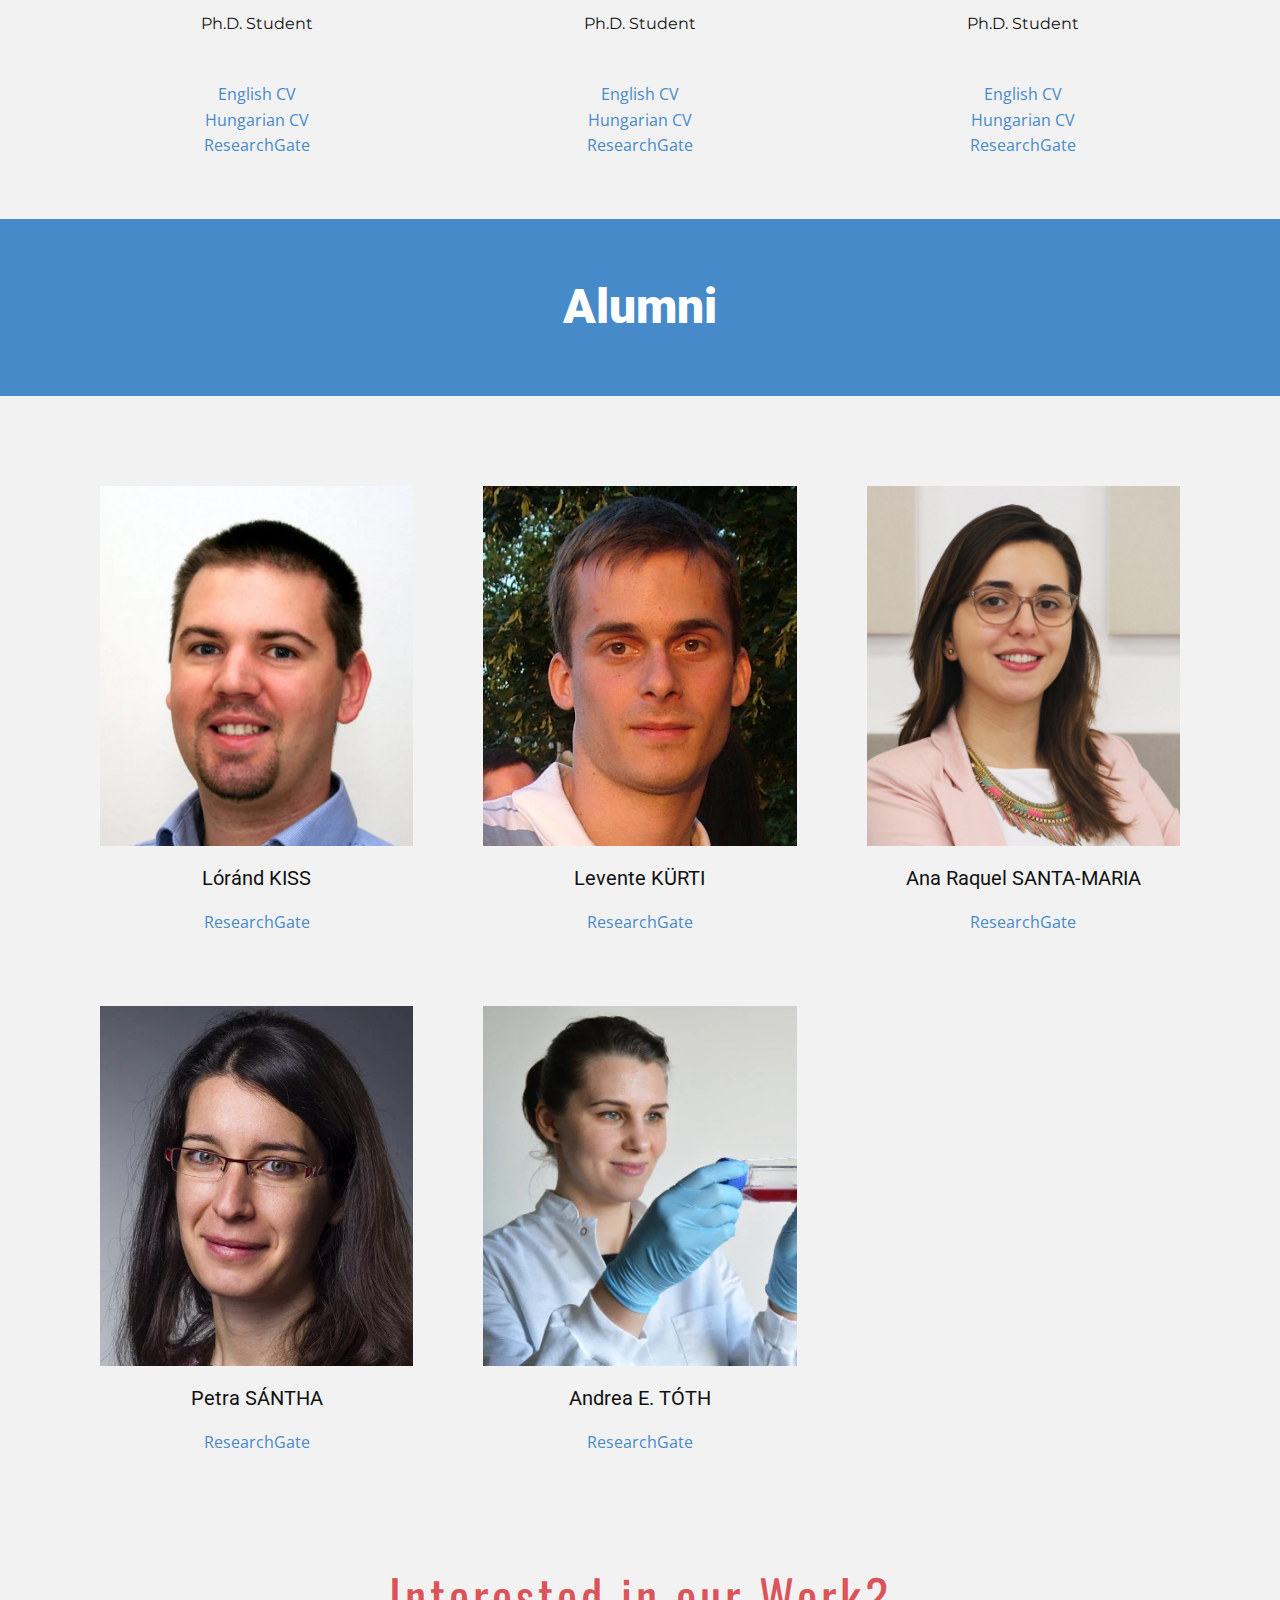
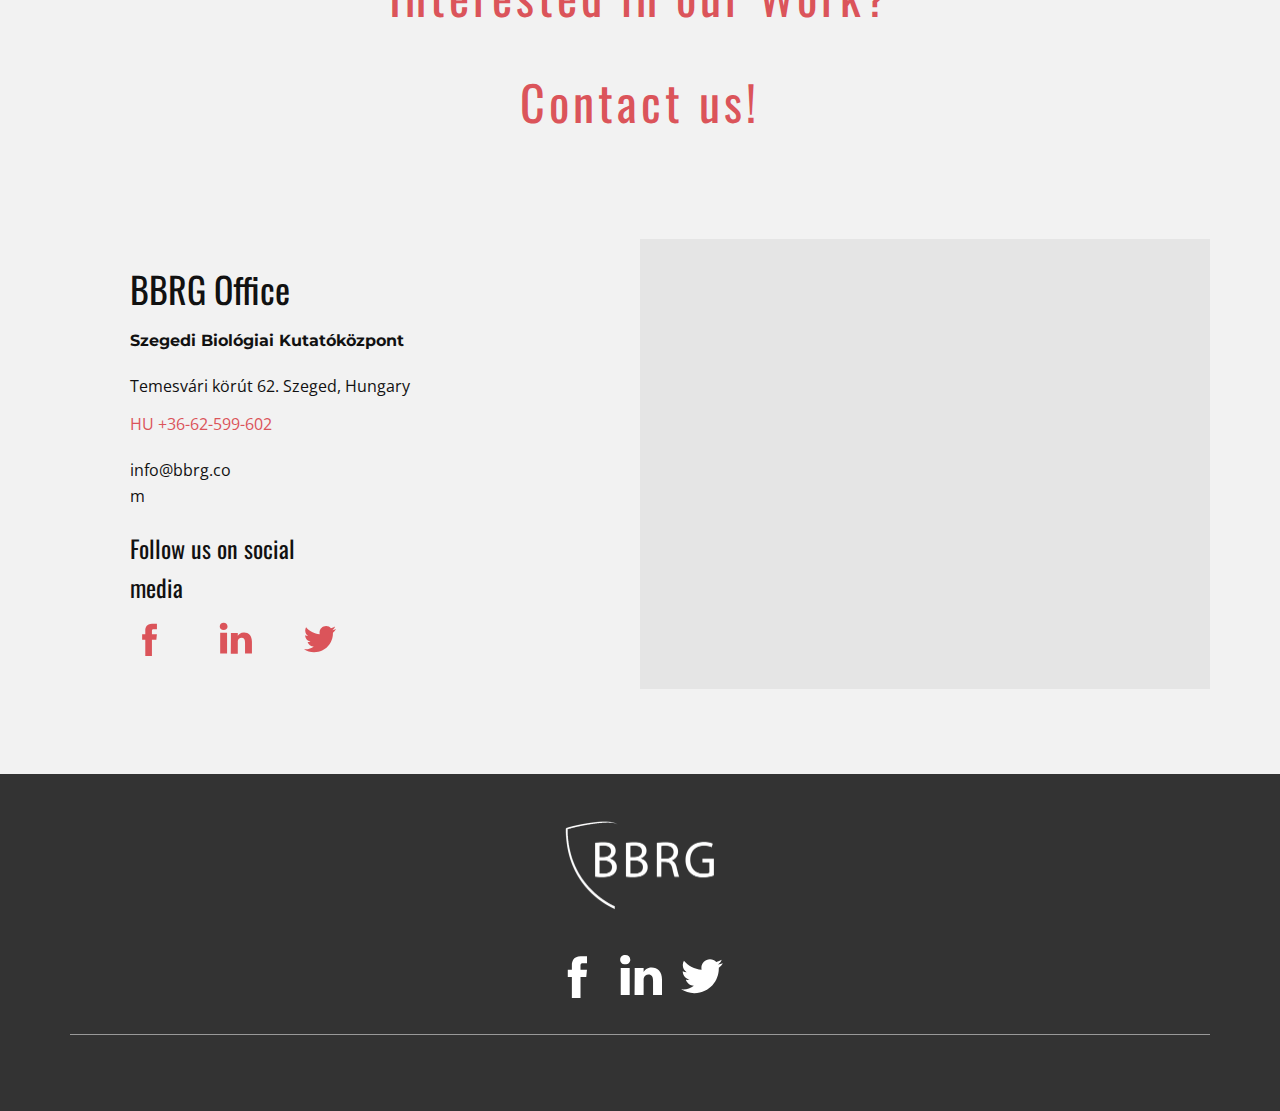
<file: Members.html>
<!DOCTYPE html>
<html lang="en" style="font-size: 16px;">
  <head>
    <meta name="viewport" content="width=device-width, initial-scale=1.0">
    <meta charset="utf-8">
    <meta name="keywords" content="Our Team">
    <meta name="description" content="Biological Barriers Research Group Members page">
    <meta name="page_type" content="np-template-header-footer-from-plugin">
    <title>Members</title>
    <link rel="stylesheet" href="nicepage.css" media="screen">
<link rel="stylesheet" href="Members.css" media="screen">
    <script class="u-script" type="text/javascript" src="jquery.js" defer=""></script>
    <script class="u-script" type="text/javascript" src="nicepage.js" defer=""></script>
    <meta name="generator" content="Nicepage 3.25.0, nicepage.com">
    <link rel="icon" href="images/favicon.png">
    <link id="u-theme-google-font" rel="stylesheet" href="https://fonts.googleapis.com/css?family=Roboto:100,100i,300,300i,400,400i,500,500i,700,700i,900,900i|Open+Sans:300,300i,400,400i,600,600i,700,700i,800,800i">
    <link id="u-page-google-font" rel="stylesheet" href="https://fonts.googleapis.com/css?family=Oswald:200,300,400,500,600,700|Montserrat:100,100i,200,200i,300,300i,400,400i,500,500i,600,600i,700,700i,800,800i,900,900i">
    
    
    
    
    
    
    
    <script type="application/ld+json">{
		"@context": "http://schema.org",
		"@type": "Organization",
		"name": "BBRG",
		"logo": "images/BBRG2021rework_notext_176.webp",
		"sameAs": [
				"https://facebook.com/Biol%C3%B3giai-Barrierek-Kutat%C3%B3csoport-508226266342327/",
				"https://linkedin.com/company/12659986/",
				"https://twitter.com/BarriersGroup"
		]
}</script>
    <meta name="theme-color" content="#478ac9">
    <meta name="twitter:site" content="@">
    <meta name="twitter:card" content="summary_large_image">
    <meta name="twitter:title" content="Members">
    <meta name="twitter:description" content="BBRG">
    <meta property="og:title" content="Members">
    <meta property="og:description" content="">
    <meta property="og:type" content="website">
  <script>
    function gdprConfirmed() {
        return true;
    }
    if (gdprConfirmed()) {
    document.write("\
    \
    <!-- Google Analytics -->\
    <gascript async src=\"https://www.googletagmanager.com/gtag/js?id=UA-173501300-1\"></gascript>\
    <gascript>\
        window.dataLayer = window.dataLayer || [];\
        function gtag(){dataLayer.push(arguments);}\
        gtag('js', new Date());\
        gtag('config', 'UA-173501300-1');\
    </gascript>\
    <!-- End Google Analytics -->\
    ".replace(/gascript/g, 'script'));
    }
    </script></head>
  <body class="u-body"><header class="u-clearfix u-header u-sticky u-sticky-2734 u-white u-header" id="sec-f0be"><div class="u-clearfix u-sheet u-valign-middle-sm u-sheet-1">
        <a href="Home.html" data-page-id="132602169" class="u-image u-logo u-image-1" data-image-width="176" data-image-height="91" title="Home">
          <img src="images/BBRG2021rework_notext_176.webp" alt="BBRG logo" class="u-logo-image u-logo-image-1">
        </a>
        <nav class="u-menu u-menu-one-level u-offcanvas u-menu-1">
          <div class="menu-collapse" style="font-size: 1.25rem; letter-spacing: 0px; font-weight: 700; text-transform: uppercase;">
            <a class="u-button-style u-custom-active-border-color u-custom-border u-custom-border-color u-custom-border-radius u-custom-borders u-custom-hover-border-color u-custom-left-right-menu-spacing u-custom-padding-bottom u-custom-text-color u-custom-text-hover-color u-custom-top-bottom-menu-spacing u-nav-link u-text-active-palette-1-base u-text-hover-palette-2-base" href="#">
              <svg><use xmlns:xlink="http://www.w3.org/1999/xlink" xlink:href="#menu-hamburger"></use></svg>
              <svg version="1.1" xmlns="http://www.w3.org/2000/svg" xmlns:xlink="http://www.w3.org/1999/xlink"><defs><symbol id="menu-hamburger" viewBox="0 0 16 16" style="width: 16px; height: 16px;"><rect y="1" width="16" height="2"></rect><rect y="7" width="16" height="2"></rect><rect y="13" width="16" height="2"></rect>
</symbol>
</defs></svg>
            </a>
          </div>
          <div class="u-custom-menu u-nav-container">
            <ul class="u-nav u-spacing-30 u-unstyled u-nav-1"><li class="u-nav-item"><a class="u-border-1 u-border-active-palette-1-base u-border-hover-palette-1-base u-border-no-left u-border-no-right u-border-no-top u-button-style u-nav-link u-text-active-palette-1-base u-text-grey-90 u-text-hover-palette-2-base" href="Research.html" style="padding: 10px 0px;">Research</a>
</li><li class="u-nav-item"><a class="u-border-1 u-border-active-palette-1-base u-border-hover-palette-1-base u-border-no-left u-border-no-right u-border-no-top u-button-style u-nav-link u-text-active-palette-1-base u-text-grey-90 u-text-hover-palette-2-base" href="Members.html" style="padding: 10px 0px;">Members</a>
</li><li class="u-nav-item"><a class="u-border-1 u-border-active-palette-1-base u-border-hover-palette-1-base u-border-no-left u-border-no-right u-border-no-top u-button-style u-nav-link u-text-active-palette-1-base u-text-grey-90 u-text-hover-palette-2-base" href="Publications.html" style="padding: 10px 0px;">Publications</a>
</li></ul>
          </div>
          <div class="u-custom-menu u-nav-container-collapse">
            <div class="u-black u-container-style u-inner-container-layout u-opacity u-opacity-95 u-sidenav">
              <div class="u-sidenav-overflow">
                <div class="u-menu-close"></div>
                <ul class="u-align-left u-custom-font u-font-oswald u-nav u-popupmenu-items u-unstyled u-nav-2"><li class="u-nav-item"><a class="u-button-style u-nav-link" href="Research.html" style="padding: 52px 0px;">Research</a>
</li><li class="u-nav-item"><a class="u-button-style u-nav-link" href="Members.html" style="padding: 52px 0px;">Members</a>
</li><li class="u-nav-item"><a class="u-button-style u-nav-link" href="Publications.html" style="padding: 52px 0px;">Publications</a>
</li></ul>
              </div>
            </div>
            <div class="u-black u-menu-overlay u-opacity u-opacity-70"></div>
          </div>
        </nav>
      </div></header>
    <section class="skrollable u-align-center u-clearfix u-image u-shading u-section-1" src="" id="sec-14d9" data-image-width="1500" data-image-height="824">
      <div class="u-clearfix u-sheet u-sheet-1">
        <h1 class="u-custom-font u-font-oswald u-text u-text-default u-text-white u-title u-text-1">Members</h1>
      </div>
    </section>
    <section class="u-align-center u-clearfix u-grey-5 u-section-2" id="sec-b48d">
      <div class="u-clearfix u-sheet u-valign-middle u-sheet-1">
        <div class="u-expanded-width u-layout-grid u-list u-list-1">
          <div class="u-repeater u-repeater-1">
            <div class="u-align-center u-container-style u-list-item u-repeater-item">
              <div class="u-container-layout u-similar-container u-valign-top u-container-layout-1">
                <img alt="" class="u-expanded-width u-image u-image-default u-image-1" alt="Photo of Maria Deli" data-image-width="800" data-image-height="800" src="images/Mari02ig.webp">
                <h5 class="u-custom-font u-font-oswald u-text u-text-default u-text-1">Mária DELI M.D., Ph.D.</h5>
                <p class="u-custom-font u-text u-text-2">Head of research group&nbsp;<br>Scientific adviser
                </p>
                <p class="u-custom-font u-text u-text-palette-2-base u-text-3">
                  <a href="http://cv.brc.hu/bf_dema_en.pdf" class="u-btn u-button-style u-none u-text-palette-1-base u-btn-1" target="_blank">English CV</a>
                  <br>
                  <a href="http://cv.brc.hu/bf_dema_hu.pdf" class="u-btn u-button-style u-none u-text-palette-1-base u-btn-2" target="_blank">Hungarian CV</a>
                  <br>
                  <a href="https://www.researchgate.net/profile/Maria-Deli" class="u-btn u-button-style u-none u-text-palette-1-base u-btn-3" target="_blank">ResearchGate</a>
                </p>
              </div>
            </div>
            <div class="u-align-center u-container-style u-list-item u-repeater-item">
              <div class="u-container-layout u-similar-container u-valign-top u-container-layout-2">
                <img alt="" class="u-expanded-width u-image u-image-default u-image-2" alt="Photo of Szilvia Veszelka" data-image-width="950" data-image-height="950" src="images/SZIL04igv22.webp">
                <h5 class="u-custom-font u-font-oswald u-text u-text-default u-text-4">Szilvia VESZELKA Ph.D.&nbsp;</h5>
                <p class="u-custom-font u-text u-text-5">Senior research associate<br>
                  <br>
                </p>
                <p class="u-custom-font u-text u-text-palette-2-base u-text-6">
                  <a href="http://cv.brc.hu/bf_vesz_en.pdf" class="u-btn u-button-style u-none u-text-palette-1-base u-btn-4" target="_blank">English CV</a>
                  <a href="http://cv.brc.hu/bf_vesz_hu.pdf" class="u-btn u-button-style u-none u-text-palette-1-base u-btn-5" target="_blank">Hungarian CV</a>
                  <br>
                  <a href="https://www.researchgate.net/profile/Szilvia-Veszelka" class="u-btn u-button-style u-none u-text-palette-1-base u-btn-6" target="_blank">ResearchGate</a>
                </p>
              </div>
            </div>
            <div class="u-align-center u-container-style u-list-item u-repeater-item">
              <div class="u-container-layout u-similar-container u-valign-top u-container-layout-3">
                <img alt="" class="u-expanded-width u-image u-image-default u-image-3" alt="Photo of Zsofia Hoyk" data-image-width="800" data-image-height="800" src="images/ZSO01ig.webp">
                <h5 class="u-custom-font u-font-oswald u-text u-text-default u-text-7">Zsófia HOYK Ph.D.</h5>
                <p class="u-custom-font u-text u-text-8">Research associate<br>
                  <br>
                </p>
                <p class="u-custom-font u-text u-text-palette-2-base u-text-9">
                  <a href="http://cv.brc.hu/bf_hozs_en.pdf" class="u-btn u-button-style u-none u-text-palette-1-base u-btn-7" target="_blank">English CV</a>
                  <br>
                  <a href="http://cv.brc.hu/bf_hozs_hu.pdf" class="u-btn u-button-style u-none u-text-palette-1-base u-btn-8" target="_blank">Hungarian CV</a>
                  <a href="https://www.researchgate.net/profile/Zsofia-Hoyk" class="u-btn u-button-style u-none u-text-palette-1-base u-btn-9" target="_blank">ResearchGate</a>
                </p>
              </div>
            </div>
            <div class="u-align-center u-container-style u-list-item u-repeater-item">
              <div class="u-container-layout u-similar-container u-valign-top u-container-layout-4">
                <img alt="" class="u-expanded-width u-image u-image-default u-image-4" alt="Photo of Fruzsina Walter" data-image-width="800" data-image-height="800" src="images/Untitled-1.webp">
                <h5 class="u-custom-font u-font-oswald u-text u-text-default u-text-10"> Fruzsina WALTER Ph.D.</h5>
                <p class="u-custom-font u-text u-text-11"> Research associate<br>
                  <br>
                </p>
                <p class="u-custom-font u-text u-text-palette-2-base u-text-12">
                  <a href="http://cv.brc.hu/bf_wafr_en.pdf" class="u-btn u-button-style u-none u-text-palette-1-base u-btn-10" target="_blank">English CV</a>
                  <br>
                  <a href="http://cv.brc.hu/bf_wafr_hu.pdf" class="u-btn u-button-style u-none u-text-palette-1-base u-btn-11" target="_blank">Hungarian CV</a>
                  <a href="https://www.researchgate.net/profile/Fruzsina-Walter" class="u-btn u-button-style u-none u-text-palette-1-base u-btn-12" target="_blank">ResearchGate</a>
                </p>
              </div>
            </div>
            <div class="u-align-center u-container-style u-list-item u-repeater-item">
              <div class="u-container-layout u-similar-container u-valign-top u-container-layout-5">
                <img alt="" class="u-expanded-width u-image u-image-default u-image-5" alt="Photo of Alexandra Kurtine Bocsik" data-image-width="800" data-image-height="800" src="images/SZAN02ig.webp">
                <h5 class="u-custom-font u-font-oswald u-text u-text-default u-text-13"> Alexandra KÜRTINÉ BOCSIK Ph.D.</h5>
                <p class="u-custom-font u-text u-text-14">Research associate<br>
                  <br>
                </p>
                <p class="u-custom-font u-text u-text-palette-2-base u-text-15">
                  <a href="http://cv.brc.hu/bf_boal_en.pdf" class="u-btn u-button-style u-none u-text-palette-1-base u-btn-13" target="_blank">English CV</a>
                  <br>
                  <a href="http://cv.brc.hu/bf_boal_hu.pdf" class="u-btn u-button-style u-none u-text-palette-1-base u-btn-14" target="_blank">Hungarian CV</a>
                  <a href="https://www.researchgate.net/profile/Alexandra-Bocsik" class="u-btn u-button-style u-none u-text-palette-1-base u-btn-15" target="_blank">ResearchGate</a>
                </p>
              </div>
            </div>
            <div class="u-align-center u-container-style u-list-item u-repeater-item">
              <div class="u-container-layout u-similar-container u-valign-top u-container-layout-6">
                <img alt="" class="u-expanded-width u-image u-image-default u-image-6" alt="Photo of Andras Harazin" data-image-width="400" data-image-height="400" src="images/AND01ig.webp">
                <h5 class="u-custom-font u-font-oswald u-text u-text-default u-text-16"> András
HARAZIN Ph.D.</h5>
                <p class="u-custom-font u-text u-text-17">Research associate<br>
                  <br>
                </p>
                <p class="u-custom-font u-text u-text-palette-2-base u-text-18">
                  <a href="http://cv.brc.hu/bf_haan_en.pdf" class="u-btn u-button-style u-none u-text-palette-1-base u-btn-16" target="_blank">English CV</a>
                  <br>
                  <a href="http://cv.brc.hu/bf_haan_hu.pdf" class="u-btn u-button-style u-none u-text-palette-1-base u-btn-17" target="_blank">Hungarian CV</a>
                  <a href="https://www.researchgate.net/profile/Andras-Harazin" class="u-btn u-button-style u-none u-text-palette-1-base u-btn-18" target="_blank">ResearchGate</a>
                </p>
              </div>
            </div>
            <div class="u-align-center u-container-style u-list-item u-repeater-item">
              <div class="u-container-layout u-similar-container u-valign-top u-container-layout-7">
                <img alt="" class="u-expanded-width u-image u-image-default u-image-7" alt="Photo of Maria Meszaros" data-image-width="950" data-image-height="950" src="images/MAR01ig.webp">
                <h5 class="u-custom-font u-font-oswald u-text u-text-default u-text-19"> Mária MÉSZÁROS Ph.D.&nbsp;</h5>
                <p class="u-custom-font u-text u-text-20"> Research associate<br>
                  <br>
                </p>
                <p class="u-custom-font u-text u-text-palette-2-base u-text-21">
                  <a href="http://cv.brc.hu/bf_mema_en.pdf" class="u-btn u-button-style u-none u-text-palette-1-base u-btn-19" target="_blank">English CV</a>
                  <br>
                  <a href="http://cv.brc.hu/bf_mema_hu.pdf" class="u-btn u-button-style u-none u-text-palette-1-base u-btn-20" target="_blank">Hungarian CV</a>
                  <a href="https://www.researchgate.net/profile/Maria-Meszaros" class="u-btn u-button-style u-none u-text-palette-1-base u-btn-21" target="_blank">ResearchGate</a>
                </p>
              </div>
            </div>
            <div class="u-align-center u-container-style u-list-item u-repeater-item">
              <div class="u-container-layout u-similar-container u-valign-top u-container-layout-8">
                <img alt="" class="u-expanded-width u-image u-image-default u-image-8" alt="Photo of Lilla Barna" data-image-width="800" data-image-height="800" src="images/Untitled-2.webp">
                <h5 class="u-custom-font u-font-oswald u-text u-text-default u-text-22"> Lilla BARNA</h5>
                <p class="u-custom-font u-text u-text-23"> Ph.D. Student<br>
                  <br>
                </p>
                <p class="u-custom-font u-text u-text-palette-2-base u-text-24">
                  <a href="http://cv.brc.hu/bf_bali_en.pdf" class="u-btn u-button-style u-none u-text-palette-1-base u-btn-22" target="_blank">English CV</a>
                  <br>
                  <a href="http://cv.brc.hu/bf_bali_hu.pdf" class="u-btn u-button-style u-none u-text-palette-1-base u-btn-23" target="_blank">Hungarian CV</a>
                  <a href="https://www.researchgate.net/profile/Lilla-Barna" class="u-btn u-button-style u-none u-text-palette-1-base u-btn-24" target="_blank">ResearchGate</a>
                </p>
              </div>
            </div>
            <div class="u-align-center u-container-style u-list-item u-repeater-item">
              <div class="u-container-layout u-similar-container u-valign-top u-container-layout-9">
                <img alt="" class="u-expanded-width u-image u-image-default u-image-9" alt="Photo of Ilona Grof" data-image-width="800" data-image-height="800" src="images/ICA02ig.webp">
                <h5 class="u-custom-font u-font-oswald u-text u-text-default u-text-25"> Ilona GRÓF Ph.D.</h5>
                <p class="u-custom-font u-text u-text-26"> Ph.D. Student<br>
                  <br>
                </p>
                <p class="u-custom-font u-text u-text-palette-2-base u-text-27">
                  <a href="http://cv.brc.hu/bf_gril_en.pdf" class="u-btn u-button-style u-none u-text-palette-1-base u-btn-25" target="_blank">English CV</a>
                  <br>
                  <a href="http://cv.brc.hu/bf_gril_hu.pdf" class="u-btn u-button-style u-none u-text-palette-1-base u-btn-26" target="_blank">Hungarian CV</a>
                  <a href="https://www.researchgate.net/profile/Zsofia-Hoyk" class="u-btn u-button-style u-none u-text-palette-1-base u-btn-27" target="_blank">ResearchGate</a>
                </p>
              </div>
            </div>
            <div class="u-align-center u-container-style u-list-item u-repeater-item">
              <div class="u-container-layout u-similar-container u-valign-top u-container-layout-10">
                <img alt="" class="u-expanded-width u-image u-image-default u-image-10" alt="Photo of Judit Vigh" data-image-width="400" data-image-height="400" src="images/JUD01ig.webp">
                <h5 class="u-custom-font u-font-oswald u-text u-text-default u-text-28"> Judit VIGH</h5>
                <p class="u-custom-font u-text u-text-29"> Ph.D. Student<br>
                  <br>
                </p>
                <p class="u-custom-font u-text u-text-palette-2-base u-text-30">
                  <a href="http://cv.brc.hu/bf_viju_en.pdf" class="u-btn u-button-style u-none u-text-palette-1-base u-btn-28" target="_blank">English CV</a>
                  <br>
                  <a href="http://cv.brc.hu/bf_viju_hu.pdf" class="u-btn u-button-style u-none u-text-palette-1-base u-btn-29" target="_blank">Hungarian CV</a>
                  <a href="https://www.researchgate.net/profile/Judit-Vigh" class="u-btn u-button-style u-none u-text-palette-1-base u-btn-30" target="_blank">ResearchGate</a>
                </p>
              </div>
            </div>
            <div class="u-align-center u-container-style u-list-item u-repeater-item">
              <div class="u-container-layout u-similar-container u-valign-top u-container-layout-11">
                <img alt="" class="u-expanded-width u-image u-image-default u-image-11" alt="Photo of Gergo Porkolab" data-image-width="400" data-image-height="400" src="images/GER01ig.webp">
                <h5 class="u-custom-font u-font-oswald u-text u-text-default u-text-31"> Gergő PORKOLÁB</h5>
                <p class="u-custom-font u-text u-text-32"> Ph.D. Student<br>
                  <br>
                </p>
                <p class="u-custom-font u-text u-text-palette-2-base u-text-33">
                  <a href="http://cv.brc.hu/bf_poge_en.pdf" class="u-btn u-button-style u-none u-text-palette-1-base u-btn-31" target="_blank">English CV</a>
                  <br>
                  <a href="http://cv.brc.hu/bf_poge_hu.pdf" class="u-btn u-button-style u-none u-text-palette-1-base u-btn-32" target="_blank">Hungarian CV</a>
                  <a href="https://www.researchgate.net/profile/Gergo-Porkolab" class="u-btn u-button-style u-none u-text-palette-1-base u-btn-33" target="_blank">ResearchGate</a>
                </p>
              </div>
            </div>
            <div class="u-align-center u-container-style u-list-item u-repeater-item">
              <div class="u-container-layout u-similar-container u-valign-top u-container-layout-12">
                <img alt="" class="u-expanded-width u-image u-image-default u-image-12" alt="Photo of Beata Barabasi" data-image-width="900" data-image-height="900" src="images/Beauj3.webp">
                <h5 class="u-custom-font u-font-oswald u-text u-text-default u-text-34"> Beáta BARABÁSI</h5>
                <p class="u-custom-font u-text u-text-35"> Ph.D. Student<br>
                  <br>
                </p>
                <p class="u-custom-font u-text u-text-palette-2-base u-text-36">
                  <a href="http://cv.brc.hu/bf_babe_en.pdf" class="u-btn u-button-style u-none u-text-palette-1-base u-btn-34" target="_blank">English CV</a>
                  <br>
                  <a href="http://cv.brc.hu/bf_babe_hu.pdf" class="u-btn u-button-style u-none u-text-palette-1-base u-btn-35" target="_blank">Hungarian CV</a>
                  <a href="https://www.researchgate.net/profile/Beata-Barabasi" class="u-btn u-button-style u-none u-text-palette-1-base u-btn-36" target="_blank">ResearchGate</a>
                </p>
              </div>
            </div>
          </div>
        </div>
      </div>
    </section>
    <section class="u-align-center u-clearfix u-palette-1-base u-section-3" id="sec-5d19">
      <div class="u-clearfix u-sheet u-valign-middle u-sheet-1">
        <h1 class="u-text u-text-1">Alumni<br>
        </h1>
      </div>
    </section>
    <section class="u-align-center u-clearfix u-grey-5 u-section-4" id="sec-c01e">
      <div class="u-clearfix u-sheet u-sheet-1">
        <div class="u-expanded-width u-list u-list-1">
          <div class="u-repeater u-repeater-1">
            <div class="u-container-style u-custom-item u-list-item u-repeater-item">
              <div class="u-container-layout u-similar-container u-valign-bottom-md u-valign-bottom-sm u-valign-bottom-xs u-container-layout-1">
                <img alt="" class="u-expanded-width u-image u-image-default u-image-1" alt="Photo of Lorand Kiss" src="images/Lorand-Kiss.webp" data-image-width="512" data-image-height="512">
                <h5 class="u-align-center u-text u-text-default u-text-1"> Lóránd KISS</h5>
                <p class="u-align-center u-text u-text-default u-text-2">
                  <a href="https://www.researchgate.net/profile/Lorand-Kiss" class="u-btn u-button-link u-button-style u-none u-text-palette-1-base u-btn-1">ResearchGate</a>
                  <br>
                </p>
              </div>
            </div>
            <div class="u-align-center u-container-style u-custom-item u-list-item u-repeater-item">
              <div class="u-container-layout u-similar-container u-valign-bottom-md u-valign-bottom-sm u-valign-bottom-xs u-container-layout-2">
                <img alt="" class="u-expanded-width u-image u-image-default u-image-2" alt="Photo of Levente Kurti" data-image-width="369" data-image-height="512" src="images/unnamed.webp">
                <h5 class="u-align-center u-text u-text-default u-text-3">
                  <a class="nova-legacy-e-link nova-legacy-e-link--color-inherit nova-legacy-e-link--theme-bare" href="https://www.researchgate.net/profile/Ana-Santa-Maria-2" style=""> Levente KÜRTI</a>
                </h5>
                <p class="u-align-center u-text u-text-default u-text-4">
                  <a class="u-active-none u-border-none u-btn u-button-link u-button-style u-hover-none u-none u-text-palette-1-base u-btn-2" href="https://www.researchgate.net/scientific-contributions/Levente-Kuerti-15052459">ResearchGate<br>
                  </a>
                </p>
              </div>
            </div>
            <div class="u-align-center u-container-style u-custom-item u-list-item u-repeater-item">
              <div class="u-container-layout u-similar-container u-valign-bottom-md u-valign-bottom-sm u-valign-bottom-xs u-container-layout-3">
                <img alt="" class="u-expanded-width u-image u-image-default u-image-3" alt="Photo of Ana Raquel Santa-Maria" src="images/RAQ01ig.webp" data-image-width="800" data-image-height="800">
                <h5 class="u-align-center u-text u-text-default u-text-5"> Ana Raquel SANTA-MARIA</h5>
                <p class="u-align-center u-text u-text-default u-text-6">
                  <a href="https://www.researchgate.net/profile/Ana-Santa-Maria-2" class="u-btn u-button-link u-button-style u-none u-text-palette-1-base u-btn-3">ResearchGate</a>
                </p>
              </div>
            </div>
            <div class="u-align-center u-container-style u-custom-item u-list-item u-repeater-item">
              <div class="u-container-layout u-similar-container u-valign-bottom-md u-valign-bottom-sm u-valign-bottom-xs u-container-layout-4">
                <img alt="" class="u-expanded-width u-image u-image-default u-image-4" alt="Photo of Petra Santha" src="images/Petra-Santha.webp" data-image-width="512" data-image-height="512">
                <h5 class="u-align-center u-text u-text-default u-text-7"> Petra SÁNTHA</h5>
                <p class="u-align-center u-text u-text-default u-text-8">
                  <a href="https://www.researchgate.net/profile/Petra-Santha" class="u-btn u-button-link u-button-style u-none u-text-palette-1-base u-btn-4">ResearchGate</a>
                </p>
              </div>
            </div>
            <div class="u-align-center u-container-style u-custom-item u-list-item u-repeater-item">
              <div class="u-container-layout u-similar-container u-valign-bottom-md u-valign-bottom-sm u-valign-bottom-xs u-container-layout-5">
                <img alt="" class="u-expanded-width u-image u-image-default u-image-5" alt="Photo of Andrea E. Toth" src="images/1529325718442.webp" data-image-width="400" data-image-height="400">
                <h5 class="u-align-center u-text u-text-default u-text-9"> Andrea E. TÓTH</h5>
                <p class="u-align-center u-text u-text-default u-text-10">
                  <a href="https://www.researchgate.net/profile/Andrea-Toth" class="u-btn u-button-link u-button-style u-none u-text-palette-1-base u-btn-5">ResearchGate</a>
                </p>
              </div>
            </div>
          </div>
        </div>
      </div>
    </section>
    <section class="u-align-center u-clearfix u-grey-5 u-section-5" id="sec-2d5b">
      <div class="u-clearfix u-sheet u-valign-middle u-sheet-1">
        <h2 class="u-custom-font u-font-oswald u-text u-text-palette-2-base u-text-1">
          <a href="https://app.desktop.nicepage.com/app_desktop.html#sec-0bfd" c="">Interested in our Work?<br>
            <br>Contact us!
          </a>
        </h2>
      </div>
    </section>
    <section class="u-clearfix u-grey-5 u-section-6" id="sec-59e9">
      <div class="u-clearfix u-sheet u-valign-middle u-sheet-1">
        <div class="u-clearfix u-expanded-width u-layout-wrap u-layout-wrap-1">
          <div class="u-layout">
            <div class="u-layout-row">
              <div class="u-align-left u-container-style u-layout-cell u-left-cell u-size-30 u-layout-cell-1">
                <div class="u-container-layout u-container-layout-1">
                  <h2 class="u-custom-font u-font-oswald u-text u-text-1">BBRG Office</h2>
                  <p class="u-custom-font u-text u-text-2">Szegedi Biológiai Kutatóközpont</p>
                  <p class="u-text u-text-3">Temesvári körút 62. Szeged, Hungary</p>
                  <p class="u-text u-text-4">
                    <a href="mailto:contacts@esbnyc.com">HU +36-62-599-602</a>
                  </p>
                  <p class="u-custom-font u-text u-text-5">info@bbrg.com</p>
                  <p class="u-custom-font u-font-oswald u-text u-text-6">Follow us on social media</p>
                  <div class="u-social-icons u-spacing-45 u-social-icons-1">
                    <a class="u-social-url" target="_blank" href="https://facebook.com/Biol%C3%B3giai-Barrierek-Kutat%C3%B3csoport-508226266342327/"><span class="u-icon u-icon-circle u-social-facebook u-social-icon u-text-palette-2-base u-icon-1"><svg class="u-svg-link" preserveAspectRatio="xMidYMin slice" viewBox="0 0 112 112" style=""><use xmlns:xlink="http://www.w3.org/1999/xlink" xlink:href="#svg-2ce2"></use></svg><svg class="u-svg-content" viewBox="0 0 112 112" x="0px" y="0px" id="svg-2ce2"><path d="M75.5,28.8H65.4c-1.5,0-4,0.9-4,4.3v9.4h13.9l-1.5,15.8H61.4v45.1H42.8V58.3h-8.8V42.4h8.8V32.2 c0-7.4,3.4-18.8,18.8-18.8h13.8v15.4H75.5z"></path></svg></span>
                    </a>
                    <a class="u-social-url" target="_blank" href="https://linkedin.com/company/12659986/"><span class="u-icon u-icon-circle u-social-icon u-social-linkedin u-text-palette-2-base u-icon-2"><svg class="u-svg-link" preserveAspectRatio="xMidYMin slice" viewBox="0 0 112 112" style=""><use xmlns:xlink="http://www.w3.org/1999/xlink" xlink:href="#svg-fdc4"></use></svg><svg class="u-svg-content" viewBox="0 0 112 112" x="0px" y="0px" id="svg-fdc4"><path d="M33.8,96.8H14.5v-58h19.3V96.8z M24.1,30.9L24.1,30.9c-6.6,0-10.8-4.5-10.8-10.1c0-5.8,4.3-10.1,10.9-10.1 S34.9,15,35.1,20.8C35.1,26.4,30.8,30.9,24.1,30.9z M103.3,96.8H84.1v-31c0-7.8-2.7-13.1-9.8-13.1c-5.3,0-8.5,3.6-9.9,7.1 c-0.6,1.3-0.6,3-0.6,4.8V97H44.5c0,0,0.3-52.6,0-58h19.3v8.2c2.6-3.9,7.2-9.6,17.4-9.6c12.7,0,22.2,8.4,22.2,26.1V96.8z"></path></svg></span>
                    </a>
                    <a class="u-social-url" target="_blank" href="https://twitter.com/BarriersGroup"><span class="u-icon u-icon-circle u-social-icon u-social-twitter u-text-palette-2-base u-icon-3"><svg class="u-svg-link" preserveAspectRatio="xMidYMin slice" viewBox="0 0 112 112" style=""><use xmlns:xlink="http://www.w3.org/1999/xlink" xlink:href="#svg-ab22"></use></svg><svg class="u-svg-content" viewBox="0 0 112 112" x="0px" y="0px" id="svg-ab22"><path d="M92.2,38.2c0,0.8,0,1.6,0,2.3c0,24.3-18.6,52.4-52.6,52.4c-10.6,0.1-20.2-2.9-28.5-8.2 c1.4,0.2,2.9,0.2,4.4,0.2c8.7,0,16.7-2.9,23-7.9c-8.1-0.2-14.9-5.5-17.3-12.8c1.1,0.2,2.4,0.2,3.4,0.2c1.6,0,3.3-0.2,4.8-0.7 c-8.4-1.6-14.9-9.2-14.9-18c0-0.2,0-0.2,0-0.2c2.5,1.4,5.4,2.2,8.4,2.3c-5-3.3-8.3-8.9-8.3-15.4c0-3.4,1-6.5,2.5-9.2 c9.1,11.1,22.7,18.5,38,19.2c-0.2-1.4-0.4-2.8-0.4-4.3c0.1-10,8.3-18.2,18.5-18.2c5.4,0,10.1,2.2,13.5,5.7c4.3-0.8,8.1-2.3,11.7-4.5 c-1.4,4.3-4.3,7.9-8.1,10.1c3.7-0.4,7.3-1.4,10.6-2.9C98.9,32.3,95.7,35.5,92.2,38.2z"></path></svg></span>
                    </a>
                  </div>
                </div>
              </div>
              <div class="u-container-style u-layout-cell u-right-cell u-size-30 u-layout-cell-2">
                <div class="u-container-layout u-container-layout-2">
                  <div class="u-expanded u-grey-10 u-map">
                    <div class="embed-responsive">
                      <iframe class="embed-responsive-item" title="BBRG office map" src="//maps.google.com/maps?output=embed&amp;q=Temesv%C3%A1ri%20k%C3%B6r%C3%BAt%2062.%20Szeged%2C%20Hungary&amp;z=12&amp;t=m" data-map="[base64]"></iframe>
                    </div>
                  </div>
                </div>
              </div>
            </div>
          </div>
        </div>
      </div>
    </section>
    
    
    <footer class="u-clearfix u-footer u-grey-80" id="sec-8636"><div class="u-clearfix u-sheet u-sheet-1">
        <a href="https://nicepage.com" class="u-image u-logo u-image-1" data-image-width="300" data-image-height="181">
          <img src="images/BBRGminimalcloser-75white_small1.webp" alt="BBRG logo" class="u-logo-image u-logo-image-1" data-image-width="160.6667">
        </a>
        <div class="u-social-icons u-spacing-10 u-social-icons-1">
          <a class="u-social-url" target="_blank" href="https://facebook.com/Biol%C3%B3giai-Barrierek-Kutat%C3%B3csoport-508226266342327/"><span class="u-icon u-icon-circle u-social-facebook u-social-icon u-icon-1"><svg class="u-svg-link" preserveAspectRatio="xMidYMin slice" viewBox="0 0 112 112" style=""><use xmlns:xlink="http://www.w3.org/1999/xlink" xlink:href="#svg-2db5"></use></svg><svg xmlns="http://www.w3.org/2000/svg" xmlns:xlink="http://www.w3.org/1999/xlink" version="1.1" xml:space="preserve" class="u-svg-content" viewBox="0 0 112 112" x="0px" y="0px" id="svg-2db5"><path d="M75.5,28.8H65.4c-1.5,0-4,0.9-4,4.3v9.4h13.9l-1.5,15.8H61.4v45.1H42.8V58.3h-8.8V42.4h8.8V32.2 c0-7.4,3.4-18.8,18.8-18.8h13.8v15.4H75.5z"></path></svg></span>
          </a>
          <a class="u-social-url" target="_blank" href="https://linkedin.com/company/12659986/"><span class="u-icon u-icon-circle u-social-icon u-social-linkedin u-icon-2"><svg class="u-svg-link" preserveAspectRatio="xMidYMin slice" viewBox="0 0 112 112" style=""><use xmlns:xlink="http://www.w3.org/1999/xlink" xlink:href="#svg-a43d"></use></svg><svg xmlns="http://www.w3.org/2000/svg" xmlns:xlink="http://www.w3.org/1999/xlink" version="1.1" xml:space="preserve" class="u-svg-content" viewBox="0 0 112 112" x="0px" y="0px" id="svg-a43d"><path d="M33.8,96.8H14.5v-58h19.3V96.8z M24.1,30.9L24.1,30.9c-6.6,0-10.8-4.5-10.8-10.1c0-5.8,4.3-10.1,10.9-10.1 S34.9,15,35.1,20.8C35.1,26.4,30.8,30.9,24.1,30.9z M103.3,96.8H84.1v-31c0-7.8-2.7-13.1-9.8-13.1c-5.3,0-8.5,3.6-9.9,7.1 c-0.6,1.3-0.6,3-0.6,4.8V97H44.5c0,0,0.3-52.6,0-58h19.3v8.2c2.6-3.9,7.2-9.6,17.4-9.6c12.7,0,22.2,8.4,22.2,26.1V96.8z"></path></svg></span>
          </a>
          <a class="u-social-url" target="_blank" href="https://twitter.com/BarriersGroup"><span class="u-icon u-icon-circle u-social-icon u-social-twitter u-icon-3"><svg class="u-svg-link" preserveAspectRatio="xMidYMin slice" viewBox="0 0 112 112" style=""><use xmlns:xlink="http://www.w3.org/1999/xlink" xlink:href="#svg-da22"></use></svg><svg xmlns="http://www.w3.org/2000/svg" xmlns:xlink="http://www.w3.org/1999/xlink" version="1.1" xml:space="preserve" class="u-svg-content" viewBox="0 0 112 112" x="0px" y="0px" id="svg-da22"><path d="M92.2,38.2c0,0.8,0,1.6,0,2.3c0,24.3-18.6,52.4-52.6,52.4c-10.6,0.1-20.2-2.9-28.5-8.2 c1.4,0.2,2.9,0.2,4.4,0.2c8.7,0,16.7-2.9,23-7.9c-8.1-0.2-14.9-5.5-17.3-12.8c1.1,0.2,2.4,0.2,3.4,0.2c1.6,0,3.3-0.2,4.8-0.7 c-8.4-1.6-14.9-9.2-14.9-18c0-0.2,0-0.2,0-0.2c2.5,1.4,5.4,2.2,8.4,2.3c-5-3.3-8.3-8.9-8.3-15.4c0-3.4,1-6.5,2.5-9.2 c9.1,11.1,22.7,18.5,38,19.2c-0.2-1.4-0.4-2.8-0.4-4.3c0.1-10,8.3-18.2,18.5-18.2c5.4,0,10.1,2.2,13.5,5.7c4.3-0.8,8.1-2.3,11.7-4.5 c-1.4,4.3-4.3,7.9-8.1,10.1c3.7-0.4,7.3-1.4,10.6-2.9C98.9,32.3,95.7,35.5,92.2,38.2z"></path></svg></span>
          </a>
        </div>
        <div class="u-border-1 u-border-white u-expanded-width u-line u-line-horizontal u-opacity u-opacity-50 u-line-1"></div>
      </div></footer>
  </body>
</html>
</file>
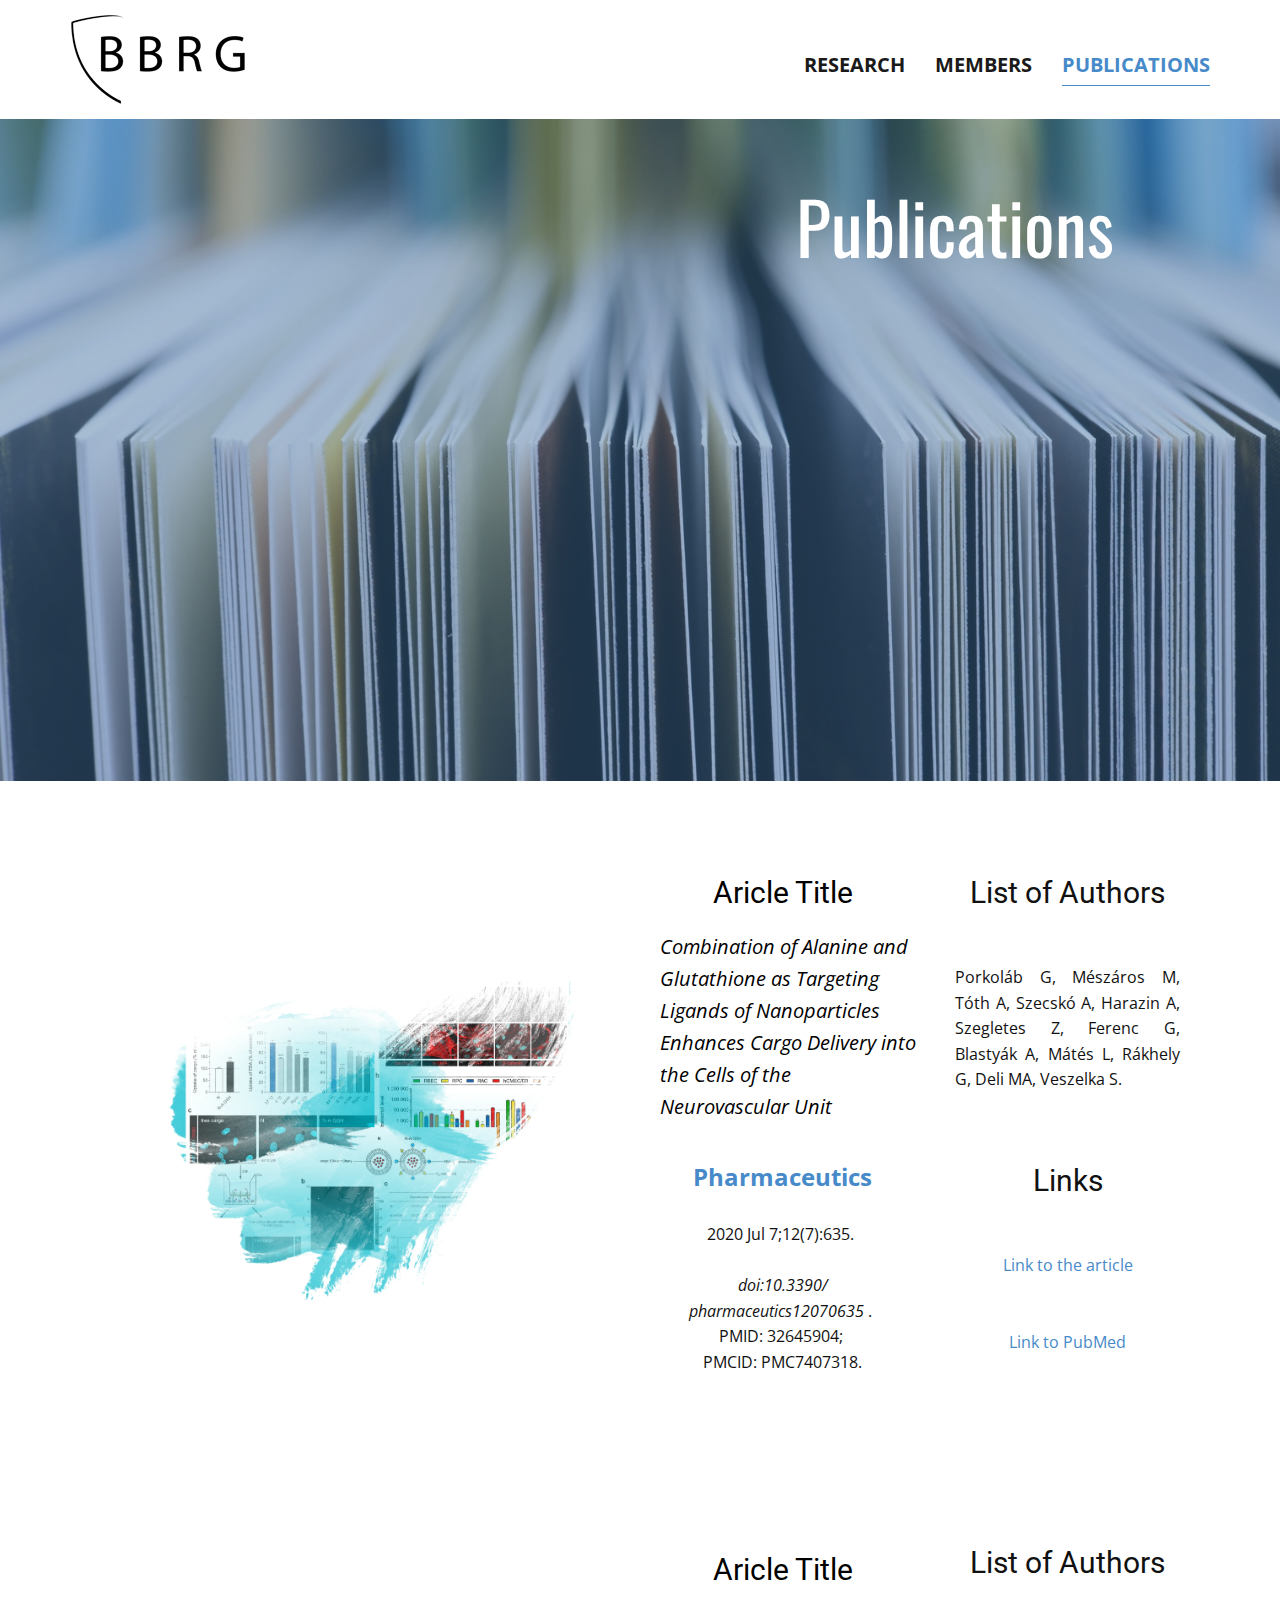
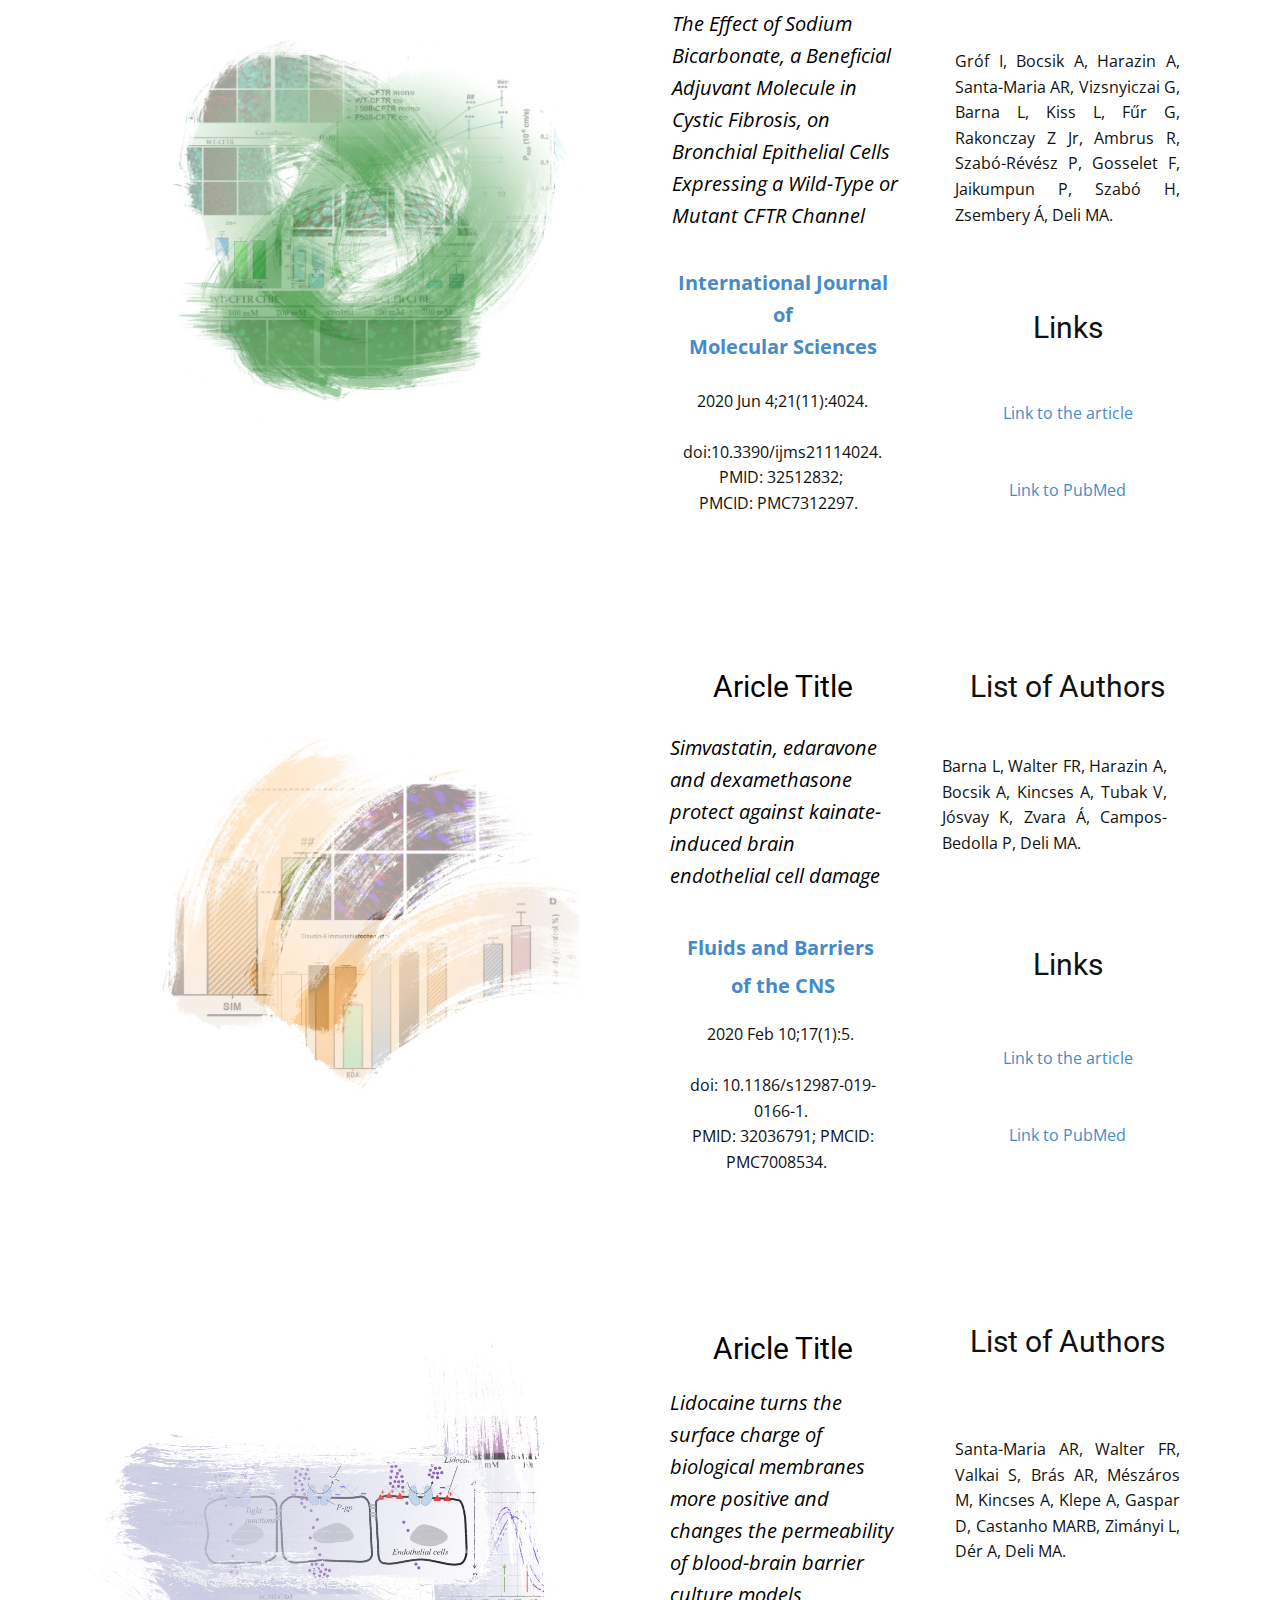
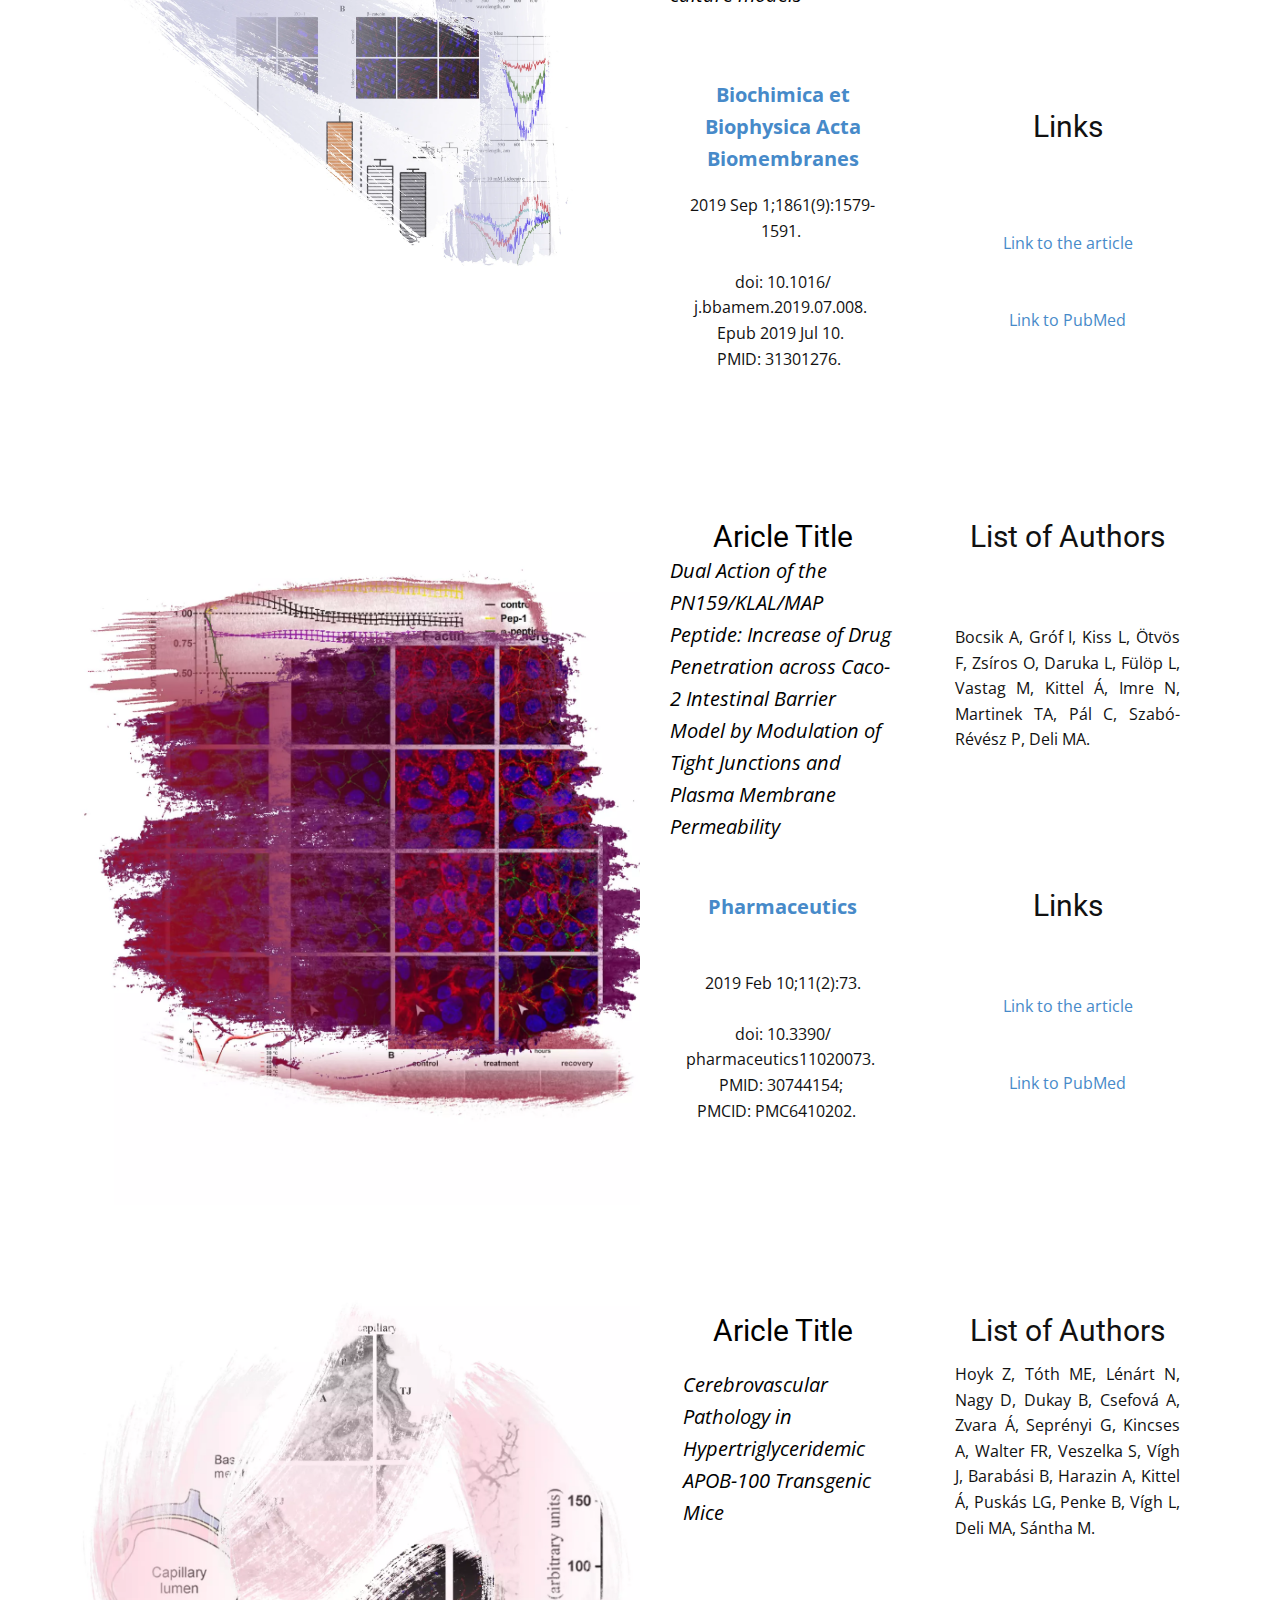
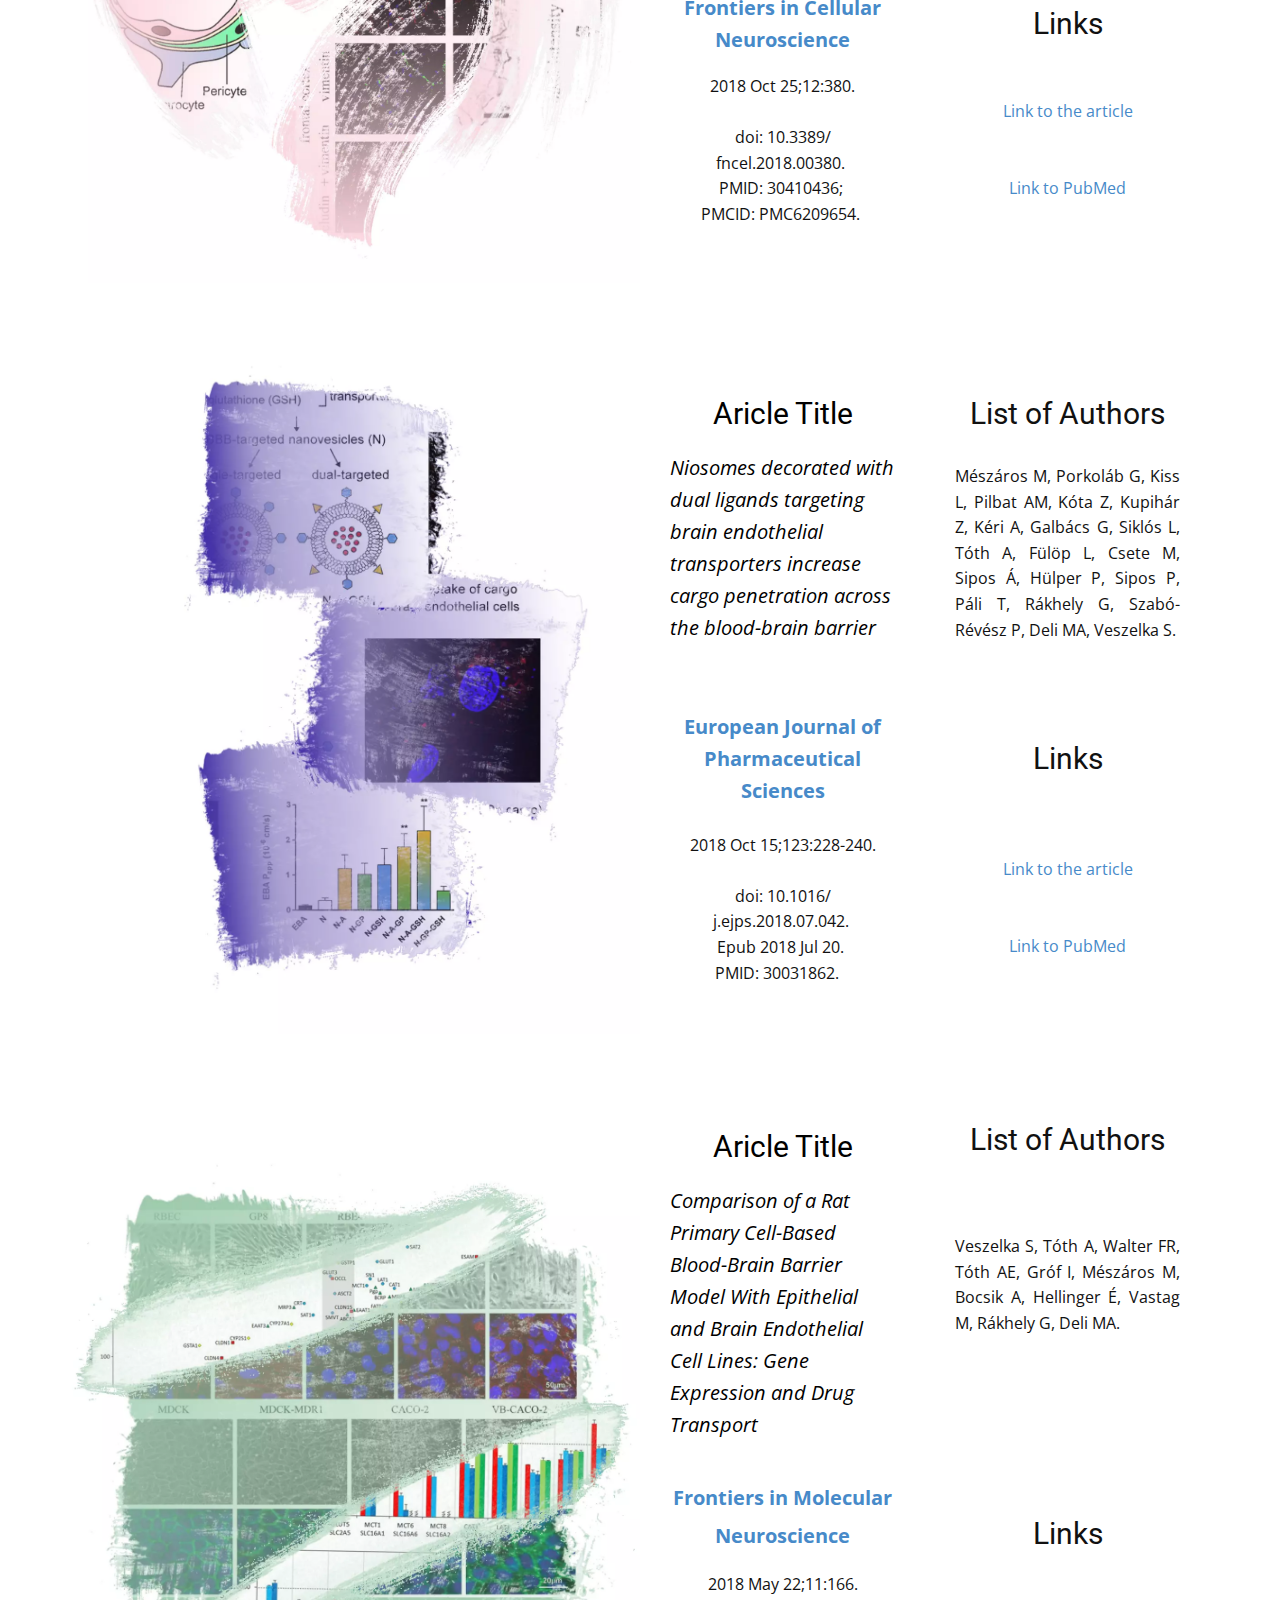
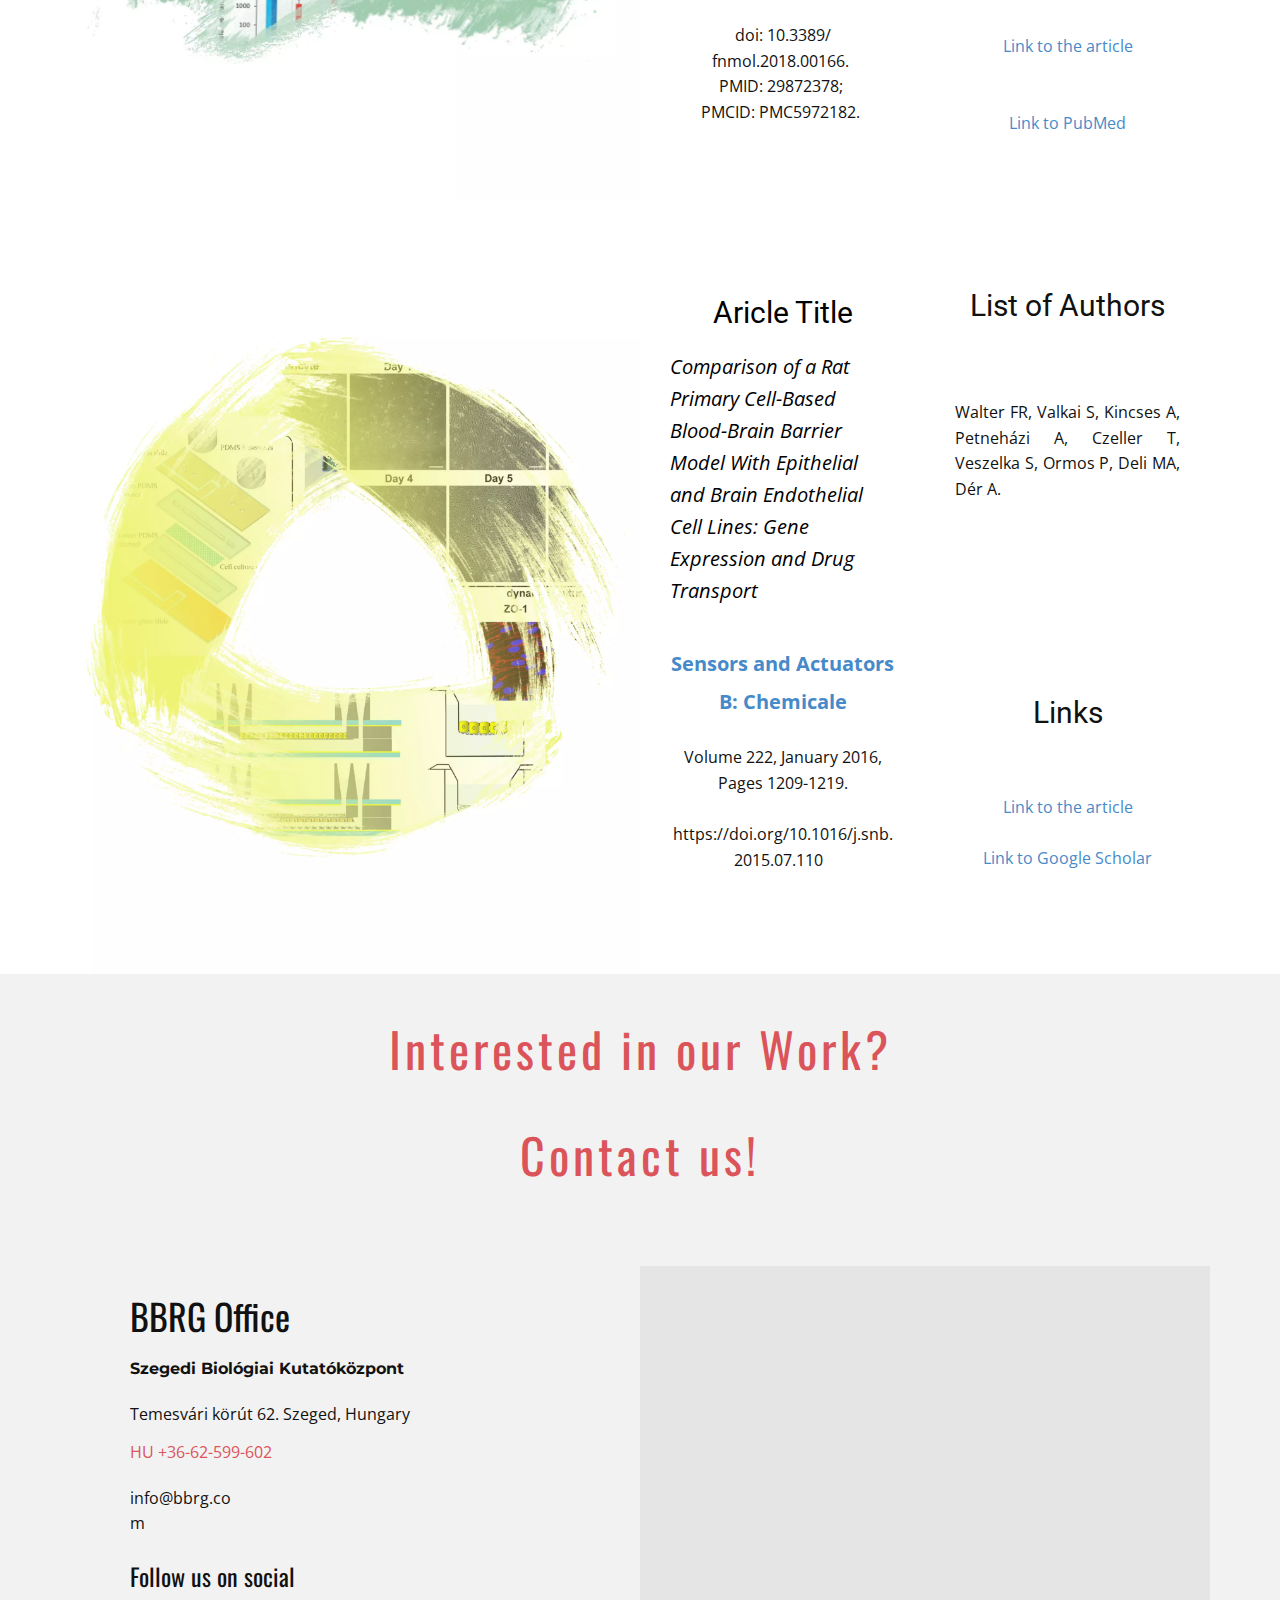
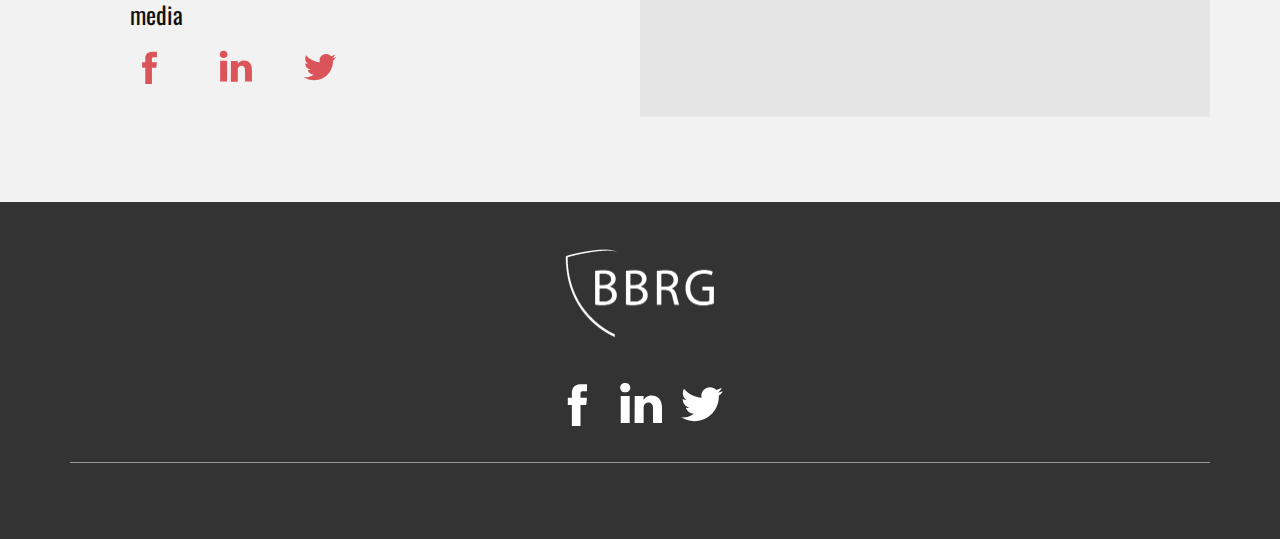
<file: Publications.html>
<!DOCTYPE html>
<html lang="en" style="font-size: 16px;">
  <head>
    <meta name="viewport" content="width=device-width, initial-scale=1.0">
    <meta charset="utf-8">
    <meta name="keywords" content="Our Publications, BBRG Office">
    <meta name="description" content="Biological Barriers Research Group Publications page">
    <meta name="page_type" content="np-template-header-footer-from-plugin">
    <title>Publications</title>
    <link rel="stylesheet" href="nicepage.css" media="screen">
<link rel="stylesheet" href="Publications.css" media="screen">
    <script class="u-script" type="text/javascript" src="jquery.js" defer=""></script>
    <script class="u-script" type="text/javascript" src="nicepage.js" defer=""></script>
    <meta name="generator" content="Nicepage 3.25.0, nicepage.com">
    <link rel="icon" href="images/favicon.png">
    <link id="u-theme-google-font" rel="stylesheet" href="https://fonts.googleapis.com/css?family=Roboto:100,100i,300,300i,400,400i,500,500i,700,700i,900,900i|Open+Sans:300,300i,400,400i,600,600i,700,700i,800,800i">
    <link id="u-page-google-font" rel="stylesheet" href="https://fonts.googleapis.com/css?family=Oswald:200,300,400,500,600,700|Montserrat:100,100i,200,200i,300,300i,400,400i,500,500i,600,600i,700,700i,800,800i,900,900i">
    
    
    
    
    
    
    
    
    
    
    
    
    
    <script type="application/ld+json">{
		"@context": "http://schema.org",
		"@type": "Organization",
		"name": "BBRG",
		"logo": "images/BBRG2021rework_notext_176.webp",
		"sameAs": [
				"https://facebook.com/Biol%C3%B3giai-Barrierek-Kutat%C3%B3csoport-508226266342327/",
				"https://linkedin.com/company/12659986/",
				"https://twitter.com/BarriersGroup"
		]
}</script>
    <meta name="theme-color" content="#478ac9">
    <meta name="twitter:site" content="@">
    <meta name="twitter:card" content="summary_large_image">
    <meta name="twitter:title" content="Publications">
    <meta name="twitter:description" content="BBRG">
    <meta property="og:title" content="Publications">
    <meta property="og:description" content="">
    <meta property="og:type" content="website">
  <script>
    function gdprConfirmed() {
        return true;
    }
    if (gdprConfirmed()) {
    document.write("\
    \
    <!-- Google Analytics -->\
    <gascript async src=\"https://www.googletagmanager.com/gtag/js?id=UA-173501300-1\"></gascript>\
    <gascript>\
        window.dataLayer = window.dataLayer || [];\
        function gtag(){dataLayer.push(arguments);}\
        gtag('js', new Date());\
        gtag('config', 'UA-173501300-1');\
    </gascript>\
    <!-- End Google Analytics -->\
    ".replace(/gascript/g, 'script'));
    }
    </script></head>
  <body class="u-body"><header class="u-clearfix u-header u-sticky u-sticky-2734 u-white u-header" id="sec-f0be"><div class="u-clearfix u-sheet u-valign-middle-sm u-sheet-1">
        <a href="Home.html" data-page-id="132602169" class="u-image u-logo u-image-1" data-image-width="176" data-image-height="91" title="Home">
          <img src="images/BBRG2021rework_notext_176.webp" alt="BBRG logo" class="u-logo-image u-logo-image-1">
        </a>
        <nav class="u-menu u-menu-one-level u-offcanvas u-menu-1">
          <div class="menu-collapse" style="font-size: 1.25rem; letter-spacing: 0px; font-weight: 700; text-transform: uppercase;">
            <a class="u-button-style u-custom-active-border-color u-custom-border u-custom-border-color u-custom-border-radius u-custom-borders u-custom-hover-border-color u-custom-left-right-menu-spacing u-custom-padding-bottom u-custom-text-color u-custom-text-hover-color u-custom-top-bottom-menu-spacing u-nav-link u-text-active-palette-1-base u-text-hover-palette-2-base" href="#">
              <svg><use xmlns:xlink="http://www.w3.org/1999/xlink" xlink:href="#menu-hamburger"></use></svg>
              <svg version="1.1" xmlns="http://www.w3.org/2000/svg" xmlns:xlink="http://www.w3.org/1999/xlink"><defs><symbol id="menu-hamburger" viewBox="0 0 16 16" style="width: 16px; height: 16px;"><rect y="1" width="16" height="2"></rect><rect y="7" width="16" height="2"></rect><rect y="13" width="16" height="2"></rect>
</symbol>
</defs></svg>
            </a>
          </div>
          <div class="u-custom-menu u-nav-container">
            <ul class="u-nav u-spacing-30 u-unstyled u-nav-1"><li class="u-nav-item"><a class="u-border-1 u-border-active-palette-1-base u-border-hover-palette-1-base u-border-no-left u-border-no-right u-border-no-top u-button-style u-nav-link u-text-active-palette-1-base u-text-grey-90 u-text-hover-palette-2-base" href="Research.html" style="padding: 10px 0px;">Research</a>
</li><li class="u-nav-item"><a class="u-border-1 u-border-active-palette-1-base u-border-hover-palette-1-base u-border-no-left u-border-no-right u-border-no-top u-button-style u-nav-link u-text-active-palette-1-base u-text-grey-90 u-text-hover-palette-2-base" href="Members.html" style="padding: 10px 0px;">Members</a>
</li><li class="u-nav-item"><a class="u-border-1 u-border-active-palette-1-base u-border-hover-palette-1-base u-border-no-left u-border-no-right u-border-no-top u-button-style u-nav-link u-text-active-palette-1-base u-text-grey-90 u-text-hover-palette-2-base" href="Publications.html" style="padding: 10px 0px;">Publications</a>
</li></ul>
          </div>
          <div class="u-custom-menu u-nav-container-collapse">
            <div class="u-black u-container-style u-inner-container-layout u-opacity u-opacity-95 u-sidenav">
              <div class="u-sidenav-overflow">
                <div class="u-menu-close"></div>
                <ul class="u-align-left u-custom-font u-font-oswald u-nav u-popupmenu-items u-unstyled u-nav-2"><li class="u-nav-item"><a class="u-button-style u-nav-link" href="Research.html" style="padding: 52px 0px;">Research</a>
</li><li class="u-nav-item"><a class="u-button-style u-nav-link" href="Members.html" style="padding: 52px 0px;">Members</a>
</li><li class="u-nav-item"><a class="u-button-style u-nav-link" href="Publications.html" style="padding: 52px 0px;">Publications</a>
</li></ul>
              </div>
            </div>
            <div class="u-black u-menu-overlay u-opacity u-opacity-70"></div>
          </div>
        </nav>
      </div></header>
    <section class="skrollable u-align-center u-clearfix u-image u-shading u-section-1" src="" data-image-width="1600" data-image-height="1068" id="sec-ab9c">
      <div class="u-clearfix u-sheet u-sheet-1">
        <h1 class="u-custom-font u-font-oswald u-text u-text-white u-title u-text-1">Publications</h1>
      </div>
    </section>
    <section class="u-clearfix u-white u-section-2" id="sec-c932">
      <div class="u-clearfix u-sheet u-sheet-1">
        <div class="u-clearfix u-expanded-width u-gutter-10 u-layout-wrap u-layout-wrap-1">
          <div class="u-layout">
            <div class="u-layout-row">
              <div class="u-size-30 u-size-60-md">
                <div class="u-layout-col">
                  <div class="u-align-left u-container-style u-image u-layout-cell u-left-cell u-size-60 u-image-1" src="" data-image-width="3000" data-image-height="3000">
                    <div class="u-container-layout u-container-layout-1"></div>
                  </div>
                </div>
              </div>
              <div class="u-size-30 u-size-60-md">
                <div class="u-layout-col">
                  <div class="u-size-30">
                    <div class="u-layout-row">
                      <div class="u-container-style u-layout-cell u-shape-rectangle u-size-30 u-layout-cell-2">
                        <div class="u-container-layout u-container-layout-2">
                          <h3 class="u-align-center u-text u-text-black u-text-1">Aricle Title</h3>
                          <p class="u-align-left u-large-text u-text u-text-black u-text-variant u-text-2"> Combination of Alanine and Glutathione as Targeting Ligands of Nanoparticles Enhances Cargo Delivery into the Cells of the Neurovascular Unit</p>
                        </div>
                      </div>
                      <div class="u-container-style u-layout-cell u-right-cell u-shape-rectangle u-size-30 u-layout-cell-3">
                        <div class="u-container-layout u-container-layout-3">
                          <h3 class="u-align-center u-text u-text-3">List of Authors</h3>
                          <p class="u-align-justify u-text u-text-4">
                            <span style="font-weight: 400;"> Porkoláb
G,</span>&nbsp;Mészáros M, Tóth A, Szecskó A, Harazin A, Szegletes Z, Ferenc G, Blastyák A,
Mátés L, Rákhely G, Deli MA, Veszelka S.&nbsp;
                          </p>
                        </div>
                      </div>
                    </div>
                  </div>
                  <div class="u-size-30">
                    <div class="u-layout-row">
                      <div class="u-align-center u-container-style u-layout-cell u-shape-rectangle u-size-30 u-layout-cell-4">
                        <div class="u-container-layout u-valign-top u-container-layout-4">
                          <p class="u-text u-text-5">
                            <a class="nova-legacy-e-link nova-legacy-e-link--color-inherit nova-legacy-e-link--theme-decorated u-btn u-button-link u-button-style u-none u-text-palette-1-base u-btn-1" href="https://www.researchgate.net/journal/Pharmaceutics-1999-4923">Pharmaceutics</a>
                            <br>&nbsp;
                          </p>
                          <p class="u-text u-text-6"> 2020 Jul 7;12(7):635.&nbsp;<br>
                            <br>
                            <span style="font-style: italic;">doi:10.3390/<br>pharmaceutics12070635
                            </span>.&nbsp;<br>PMID: 32645904;&nbsp;<br>PMCID: PMC7407318.<br>
                          </p>
                        </div>
                      </div>
                      <div class="u-align-center u-container-style u-layout-cell u-right-cell u-shape-rectangle u-size-30 u-layout-cell-5">
                        <div class="u-container-layout u-valign-top u-container-layout-5">
                          <h3 class="u-text u-text-7">Links</h3>
                          <p class="u-text u-text-8">
                            <a href="https://www.mdpi.com/1999-4923/12/7/635" class="u-active-none u-border-none u-btn u-button-link u-button-style u-hover-none u-none u-text-palette-1-base u-btn-2">Link to the article</a>
                            <br>
                            <br>
                            <br>
                            <a href="https://pubmed.ncbi.nlm.nih.gov/32645904/" class="u-active-none u-border-none u-btn u-button-link u-button-style u-hover-none u-none u-text-palette-1-base u-btn-3">Link to PubMed</a>
                          </p>
                        </div>
                      </div>
                    </div>
                  </div>
                </div>
              </div>
            </div>
          </div>
        </div>
      </div>
    </section>
    <section class="u-clearfix u-white u-section-3" id="carousel_9968">
      <div class="u-clearfix u-sheet u-sheet-1">
        <div class="u-clearfix u-expanded-width u-gutter-10 u-layout-wrap u-layout-wrap-1">
          <div class="u-layout">
            <div class="u-layout-row">
              <div class="u-size-30 u-size-60-md">
                <div class="u-layout-col">
                  <div class="u-align-left u-container-style u-image u-layout-cell u-left-cell u-size-60 u-image-1" src="" data-image-width="3000" data-image-height="3000">
                    <div class="u-container-layout u-container-layout-1"></div>
                  </div>
                </div>
              </div>
              <div class="u-size-30 u-size-60-md">
                <div class="u-layout-col">
                  <div class="u-size-30">
                    <div class="u-layout-row">
                      <div class="u-container-style u-layout-cell u-shape-rectangle u-size-30 u-layout-cell-2">
                        <div class="u-container-layout u-container-layout-2">
                          <h3 class="u-align-center u-text u-text-black u-text-1">Aricle Title</h3>
                          <p class="u-align-left u-large-text u-text u-text-black u-text-variant u-text-2"> The Effect of Sodium Bicarbonate, a Beneficial Adjuvant Molecule in Cystic Fibrosis, on Bronchial Epithelial Cells Expressing a Wild-Type or Mutant CFTR Channel</p>
                        </div>
                      </div>
                      <div class="u-container-style u-layout-cell u-right-cell u-shape-rectangle u-size-30 u-layout-cell-3">
                        <div class="u-container-layout u-container-layout-3">
                          <h3 class="u-align-center u-text u-text-3">List of Authors</h3>
                          <p class="u-align-justify u-text u-text-4">
                            <span style="font-weight: 400;"></span>Gróf
I, Bocsik A, Harazin A, Santa-Maria AR, Vizsnyiczai G, Barna L, Kiss L, Fűr G,
Rakonczay Z Jr, Ambrus R, Szabó-Révész P, Gosselet F, Jaikumpun P, Szabó H,
Zsembery Á, Deli MA.
                          </p>
                        </div>
                      </div>
                    </div>
                  </div>
                  <div class="u-size-30">
                    <div class="u-layout-row">
                      <div class="u-align-center u-container-style u-layout-cell u-shape-rectangle u-size-30 u-layout-cell-4">
                        <div class="u-container-layout u-container-layout-4">
                          <p class="u-text u-text-5">
                            <a class="nova-legacy-e-link nova-legacy-e-link--color-inherit nova-legacy-e-link--theme-decorated u-btn u-button-link u-button-style u-none u-text-palette-1-base u-btn-1" href="https://www.researchgate.net/journal/Pharmaceutics-1999-4923">International Journal of<br>Molecular Sciences<br>
                            </a>
                            <br>
                          </p>
                          <p class="u-text u-text-6"> 2020 Jun 4;21(11):4024.<br>
                            <br>doi:10.3390/ijms21114024. PMID: 32512832;&nbsp;<br>PMCID: PMC7312297.&nbsp;&nbsp;<br>
                          </p>
                        </div>
                      </div>
                      <div class="u-align-center u-container-style u-layout-cell u-right-cell u-shape-rectangle u-size-30 u-layout-cell-5">
                        <div class="u-container-layout u-container-layout-5">
                          <h3 class="u-text u-text-7">Links</h3>
                          <p class="u-text u-text-8">
                            <a href="https://www.mdpi.com/1422-0067/21/11/4024" class="u-active-none u-border-none u-btn u-button-link u-button-style u-hover-none u-none u-text-palette-1-base u-btn-2"> Link to the article</a>
                            <br>
                            <br>
                            <br>
                            <a href="https://pubmed.ncbi.nlm.nih.gov/32512832/" class="u-active-none u-border-none u-btn u-button-link u-button-style u-hover-none u-none u-text-palette-1-base u-btn-3">Link to PubMed</a>
                          </p>
                        </div>
                      </div>
                    </div>
                  </div>
                </div>
              </div>
            </div>
          </div>
        </div>
      </div>
    </section>
    <section class="u-clearfix u-white u-section-4" id="carousel_5446">
      <div class="u-clearfix u-sheet u-sheet-1">
        <div class="u-clearfix u-expanded-width u-gutter-10 u-layout-wrap u-layout-wrap-1">
          <div class="u-layout">
            <div class="u-layout-row">
              <div class="u-size-30 u-size-60-md">
                <div class="u-layout-col">
                  <div class="u-align-left u-container-style u-image u-layout-cell u-left-cell u-size-60 u-image-1" src="" data-image-width="3000" data-image-height="3000">
                    <div class="u-container-layout u-container-layout-1"></div>
                  </div>
                </div>
              </div>
              <div class="u-size-30 u-size-60-md">
                <div class="u-layout-col">
                  <div class="u-size-30">
                    <div class="u-layout-row">
                      <div class="u-container-style u-layout-cell u-shape-rectangle u-size-30 u-layout-cell-2">
                        <div class="u-container-layout u-container-layout-2">
                          <h3 class="u-align-center u-text u-text-black u-text-1">Aricle Title</h3>
                          <p class="u-align-left u-large-text u-text u-text-black u-text-variant u-text-2"> Simvastatin, edaravone and dexamethasone protect against kainate-induced brain endothelial cell damage</p>
                        </div>
                      </div>
                      <div class="u-container-style u-layout-cell u-right-cell u-shape-rectangle u-size-30 u-layout-cell-3">
                        <div class="u-container-layout u-valign-top-lg u-container-layout-3">
                          <h3 class="u-align-center u-text u-text-3">List of Authors</h3>
                          <p class="u-align-justify u-text u-text-4">
                            <span style="font-weight: 400;"></span>Barna
L, Walter FR, Harazin A, Bocsik A, Kincses A, Tubak V, Jósvay K, Zvara Á,
Campos-Bedolla P, Deli MA.&nbsp;
                          </p>
                        </div>
                      </div>
                    </div>
                  </div>
                  <div class="u-size-30">
                    <div class="u-layout-row">
                      <div class="u-align-center u-container-style u-layout-cell u-shape-rectangle u-size-30 u-layout-cell-4">
                        <div class="u-container-layout u-container-layout-4">
                          <p class="u-text u-text-5">
                            <span style="font-size: 1.25rem;">
                              <a class="nova-legacy-e-link nova-legacy-e-link--color-inherit nova-legacy-e-link--theme-decorated u-btn u-button-link u-button-style u-none u-text-palette-1-base u-btn-1" href="https://www.researchgate.net/journal/Pharmaceutics-1999-4923">
                                <span style="font-size: 1.25rem;"> Fluids and Barriers&nbsp;<br>
                                </span>
                                <span style="font-size: 1.25rem;">of the CNS</span>
                              </a>
                            </span>
                            <br>
                          </p>
                          <p class="u-text u-text-6"> 2020
Feb 10;17(1):5.&nbsp;<br>
                            <br> doi: 10.1186/s12987-019-0166-1.&nbsp;<br>PMID: 32036791; PMCID: PMC7008534.&nbsp;&nbsp;&nbsp;<br>
                          </p>
                        </div>
                      </div>
                      <div class="u-align-center u-container-style u-layout-cell u-right-cell u-shape-rectangle u-size-30 u-layout-cell-5">
                        <div class="u-container-layout u-valign-top-md u-valign-top-sm u-valign-top-xs u-container-layout-5">
                          <h3 class="u-text u-text-7">Links</h3>
                          <p class="u-text u-text-8">
                            <a href="https://fluidsbarrierscns.biomedcentral.com/articles/10.1186/s12987-019-0166-1" class="u-active-none u-border-none u-btn u-button-link u-button-style u-hover-none u-none u-text-palette-1-base u-btn-2"> Link to the article</a>
                            <br>
                            <br>
                            <br>
                            <a href="https://pubmed.ncbi.nlm.nih.gov/32036791/" class="u-active-none u-border-none u-btn u-button-link u-button-style u-hover-none u-none u-text-palette-1-base u-btn-3">Link to PubMed</a>
                          </p>
                        </div>
                      </div>
                    </div>
                  </div>
                </div>
              </div>
            </div>
          </div>
        </div>
      </div>
    </section>
    <section class="u-clearfix u-white u-section-5" id="carousel_6b1a">
      <div class="u-clearfix u-sheet u-sheet-1">
        <div class="u-clearfix u-expanded-width u-gutter-10 u-layout-wrap u-layout-wrap-1">
          <div class="u-layout">
            <div class="u-layout-row">
              <div class="u-size-30 u-size-60-md">
                <div class="u-layout-col">
                  <div class="u-align-left u-container-style u-image u-layout-cell u-left-cell u-size-60 u-image-1" src="" data-image-width="3000" data-image-height="3000">
                    <div class="u-container-layout u-container-layout-1"></div>
                  </div>
                </div>
              </div>
              <div class="u-size-30 u-size-60-md">
                <div class="u-layout-col">
                  <div class="u-size-30">
                    <div class="u-layout-row">
                      <div class="u-container-style u-layout-cell u-shape-rectangle u-size-30 u-layout-cell-2">
                        <div class="u-container-layout u-container-layout-2">
                          <h3 class="u-align-center u-text u-text-black u-text-1">Aricle Title</h3>
                          <p class="u-align-left u-large-text u-text u-text-black u-text-variant u-text-2"> Lidocaine turns the surface charge of biological membranes more positive and changes the permeability of blood-brain barrier culture models</p>
                        </div>
                      </div>
                      <div class="u-container-style u-layout-cell u-right-cell u-shape-rectangle u-size-30 u-layout-cell-3">
                        <div class="u-container-layout u-container-layout-3">
                          <h3 class="u-align-center u-text u-text-3">List of Authors</h3>
                          <p class="u-align-justify u-text u-text-4">
                            <span style="font-weight: 400;"></span>Santa-Maria
AR, Walter FR, Valkai S, Brás AR, Mészáros M, Kincses A, Klepe A, Gaspar D,
Castanho MARB, Zimányi L, Dér A, Deli MA.&nbsp;
                          </p>
                        </div>
                      </div>
                    </div>
                  </div>
                  <div class="u-size-30">
                    <div class="u-layout-row">
                      <div class="u-align-center u-container-style u-layout-cell u-shape-rectangle u-size-30 u-layout-cell-4">
                        <div class="u-container-layout u-container-layout-4">
                          <p class="u-text u-text-5">
                            <a class="nova-legacy-e-link nova-legacy-e-link--color-inherit nova-legacy-e-link--theme-decorated u-btn u-button-link u-button-style u-none u-text-palette-1-base u-btn-1" href="https://www.researchgate.net/journal/Pharmaceutics-1999-4923"> Biochimica et Biophysica Acta Biomembranes</a>
                            <br>
                          </p>
                          <p class="u-text u-text-6"> 2019
Sep 1;1861(9):1579-1591.&nbsp;<br>
                            <br>doi: 10.1016/<br>j.bbamem.2019.07.008.&nbsp;<br>Epub 2019 Jul 10.&nbsp;<br>PMID: 31301276.&nbsp;&nbsp;<br>
                          </p>
                        </div>
                      </div>
                      <div class="u-align-center u-container-style u-layout-cell u-right-cell u-shape-rectangle u-size-30 u-layout-cell-5">
                        <div class="u-container-layout u-valign-top-md u-valign-top-sm u-valign-top-xs u-container-layout-5">
                          <h3 class="u-text u-text-7">Links</h3>
                          <p class="u-text u-text-8">
                            <a href="https://www.sciencedirect.com/science/article/pii/S0005273619301580?via%3Dihub" class="u-active-none u-border-none u-btn u-button-link u-button-style u-hover-none u-none u-text-palette-1-base u-btn-2"> Link to the article</a>
                            <br>
                            <br>
                            <br>
                            <a href="https://pubmed.ncbi.nlm.nih.gov/31301276/" class="u-active-none u-border-none u-btn u-button-link u-button-style u-hover-none u-none u-text-palette-1-base u-btn-3">Link to PubMed</a>
                          </p>
                        </div>
                      </div>
                    </div>
                  </div>
                </div>
              </div>
            </div>
          </div>
        </div>
      </div>
    </section>
    <section class="u-clearfix u-white u-section-6" id="carousel_514c">
      <div class="u-clearfix u-sheet u-sheet-1">
        <div class="u-clearfix u-expanded-width u-gutter-10 u-layout-wrap u-layout-wrap-1">
          <div class="u-layout">
            <div class="u-layout-row">
              <div class="u-size-30 u-size-60-md">
                <div class="u-layout-col">
                  <div class="u-align-left u-container-style u-image u-layout-cell u-left-cell u-size-60 u-image-1" src="" data-image-width="1600" data-image-height="1600">
                    <div class="u-container-layout u-container-layout-1"></div>
                  </div>
                </div>
              </div>
              <div class="u-size-30 u-size-60-md">
                <div class="u-layout-col">
                  <div class="u-size-30">
                    <div class="u-layout-row">
                      <div class="u-container-style u-layout-cell u-shape-rectangle u-size-30 u-layout-cell-2">
                        <div class="u-container-layout u-container-layout-2">
                          <h3 class="u-align-center u-text u-text-black u-text-1">Aricle Title</h3>
                          <p class="u-align-left u-large-text u-text u-text-black u-text-variant u-text-2"> Dual Action of the PN159/KLAL/MAP Peptide: Increase of Drug Penetration across Caco-2 Intestinal Barrier Model by Modulation of Tight Junctions and Plasma Membrane Permeability</p>
                        </div>
                      </div>
                      <div class="u-container-style u-layout-cell u-right-cell u-shape-rectangle u-size-30 u-layout-cell-3">
                        <div class="u-container-layout u-container-layout-3">
                          <h3 class="u-align-center u-text u-text-3">List of Authors</h3>
                          <p class="u-align-justify u-text u-text-4">
                            <span style="font-weight: 400;"></span>Bocsik
A, Gróf I, Kiss L, Ötvös F, Zsíros O, Daruka L, Fülöp L, Vastag M, Kittel Á,
Imre N, Martinek TA, Pál C, Szabó-Révész P, Deli MA.&nbsp;
                          </p>
                        </div>
                      </div>
                    </div>
                  </div>
                  <div class="u-size-30">
                    <div class="u-layout-row">
                      <div class="u-align-center u-container-style u-layout-cell u-shape-rectangle u-size-30 u-layout-cell-4">
                        <div class="u-container-layout u-container-layout-4">
                          <p class="u-text u-text-5">
                            <a class="nova-legacy-e-link nova-legacy-e-link--color-inherit nova-legacy-e-link--theme-decorated u-btn u-button-link u-button-style u-none u-text-palette-1-base u-btn-1" href="https://www.researchgate.net/journal/Pharmaceutics-1999-4923">
                              <span style="font-size: 1.25rem;"> Pharmaceutics</span>
                              <br>
                            </a>
                            <br>
                          </p>
                          <p class="u-text u-text-6"> 2019
Feb 10;11(2):73.<br>
                            <br> doi: 10.3390/<br>pharmaceutics11020073.&nbsp;<br>PMID: 30744154;&nbsp;<br>PMCID:
PMC6410202.&nbsp;&nbsp;&nbsp;<br>
                          </p>
                        </div>
                      </div>
                      <div class="u-align-center u-container-style u-layout-cell u-right-cell u-shape-rectangle u-size-30 u-layout-cell-5">
                        <div class="u-container-layout u-container-layout-5">
                          <h3 class="u-text u-text-7">Links</h3>
                          <p class="u-text u-text-8">
                            <a href="https://www.mdpi.com/1999-4923/11/2/73" class="u-active-none u-border-none u-btn u-button-link u-button-style u-hover-none u-none u-text-palette-1-base u-btn-2"> Link to the article</a>
                            <br>
                            <br>
                            <br>
                            <a href="https://pubmed.ncbi.nlm.nih.gov/30744154/" class="u-active-none u-border-none u-btn u-button-link u-button-style u-hover-none u-none u-text-palette-1-base u-btn-3">Link to PubMed</a>
                          </p>
                        </div>
                      </div>
                    </div>
                  </div>
                </div>
              </div>
            </div>
          </div>
        </div>
      </div>
    </section>
    <section class="u-clearfix u-white u-section-7" id="carousel_c95a">
      <div class="u-clearfix u-sheet u-sheet-1">
        <div class="u-clearfix u-expanded-width u-gutter-10 u-layout-wrap u-layout-wrap-1">
          <div class="u-layout">
            <div class="u-layout-row">
              <div class="u-size-30 u-size-60-md">
                <div class="u-layout-col">
                  <div class="u-align-left u-container-style u-image u-layout-cell u-left-cell u-size-60 u-image-1" src="" data-image-width="1600" data-image-height="1600">
                    <div class="u-container-layout u-container-layout-1"></div>
                  </div>
                </div>
              </div>
              <div class="u-size-30 u-size-60-md">
                <div class="u-layout-col">
                  <div class="u-size-30">
                    <div class="u-layout-row">
                      <div class="u-container-style u-layout-cell u-shape-rectangle u-size-30 u-layout-cell-2">
                        <div class="u-container-layout u-container-layout-2">
                          <h3 class="u-align-center u-text u-text-black u-text-1">Aricle Title</h3>
                          <p class="u-align-left u-large-text u-text u-text-black u-text-variant u-text-2"> Cerebrovascular Pathology in Hypertriglyceridemic APOB-100 Transgenic Mice</p>
                        </div>
                      </div>
                      <div class="u-container-style u-layout-cell u-right-cell u-shape-rectangle u-size-30 u-layout-cell-3">
                        <div class="u-container-layout u-container-layout-3">
                          <h3 class="u-align-center u-text u-text-3">List of Authors</h3>
                          <p class="u-align-justify u-text u-text-4">
                            <span style="font-weight: 400;"></span>Hoyk
Z, Tóth ME, Lénárt N, Nagy D, Dukay B, Csefová A, Zvara Á, Seprényi G, Kincses
A, Walter FR, Veszelka S, Vígh J, Barabási B, Harazin A, Kittel Á, Puskás LG,
Penke B, Vígh L, Deli MA, Sántha M.&nbsp;
                          </p>
                        </div>
                      </div>
                    </div>
                  </div>
                  <div class="u-size-30">
                    <div class="u-layout-row">
                      <div class="u-align-center u-container-style u-layout-cell u-shape-rectangle u-size-30 u-layout-cell-4">
                        <div class="u-container-layout u-container-layout-4">
                          <p class="u-text u-text-5">
                            <a class="nova-legacy-e-link nova-legacy-e-link--color-inherit nova-legacy-e-link--theme-decorated u-btn u-button-link u-button-style u-none u-text-palette-1-base u-btn-1" href="https://www.researchgate.net/journal/Pharmaceutics-1999-4923">Frontiers in Cellular Neuroscience</a>
                            <br>
                          </p>
                          <p class="u-text u-text-6"> 2018
Oct 25;12:380.<br>
                            <br>doi: 10.3389/<br>fncel.2018.00380.&nbsp;<br>PMID: 30410436;&nbsp;<br>PMCID:
PMC6209654.&nbsp;<br>
                          </p>
                        </div>
                      </div>
                      <div class="u-align-center u-container-style u-layout-cell u-right-cell u-shape-rectangle u-size-30 u-layout-cell-5">
                        <div class="u-container-layout u-container-layout-5">
                          <h3 class="u-text u-text-7">Links</h3>
                          <p class="u-text u-text-8">
                            <a href="https://www.frontiersin.org/articles/10.3389/fncel.2018.00380/full" class="u-active-none u-border-none u-btn u-button-link u-button-style u-hover-none u-none u-text-palette-1-base u-btn-2"> Link to the article</a>
                            <br>
                            <br>
                            <br>
                            <a href="https://pubmed.ncbi.nlm.nih.gov/30410436/" class="u-active-none u-border-none u-btn u-button-link u-button-style u-hover-none u-none u-text-palette-1-base u-btn-3">Link to PubMed</a>
                          </p>
                        </div>
                      </div>
                    </div>
                  </div>
                </div>
              </div>
            </div>
          </div>
        </div>
      </div>
    </section>
    <section class="u-clearfix u-white u-section-8" id="carousel_bd21">
      <div class="u-clearfix u-sheet u-sheet-1">
        <div class="u-clearfix u-expanded-width u-gutter-10 u-layout-wrap u-layout-wrap-1">
          <div class="u-layout">
            <div class="u-layout-row">
              <div class="u-size-30 u-size-60-md">
                <div class="u-layout-col">
                  <div class="u-align-left u-container-style u-image u-layout-cell u-left-cell u-size-60 u-image-1" src="" data-image-width="1600" data-image-height="1600">
                    <div class="u-container-layout u-container-layout-1"></div>
                  </div>
                </div>
              </div>
              <div class="u-size-30 u-size-60-md">
                <div class="u-layout-col">
                  <div class="u-size-30">
                    <div class="u-layout-row">
                      <div class="u-container-style u-layout-cell u-shape-rectangle u-size-30 u-layout-cell-2">
                        <div class="u-container-layout u-container-layout-2">
                          <h3 class="u-align-center u-text u-text-black u-text-1">Aricle Title</h3>
                          <p class="u-align-left u-large-text u-text u-text-black u-text-variant u-text-2"> Niosomes decorated with dual ligands targeting brain endothelial transporters increase cargo penetration across the blood-brain barrier</p>
                        </div>
                      </div>
                      <div class="u-container-style u-layout-cell u-right-cell u-shape-rectangle u-size-30 u-layout-cell-3">
                        <div class="u-container-layout u-container-layout-3">
                          <h3 class="u-align-center u-text u-text-3">List of Authors</h3>
                          <p class="u-align-justify u-text u-text-4">
                            <span style="font-weight: 400;"></span> Mészáros
M, Porkoláb G, Kiss L, Pilbat AM, Kóta Z, Kupihár Z, Kéri A, Galbács G, Siklós
L, Tóth A, Fülöp L, Csete M, Sipos Á, Hülper P, Sipos P, Páli T, Rákhely G,
Szabó-Révész P, Deli MA, Veszelka S.
                          </p>
                        </div>
                      </div>
                    </div>
                  </div>
                  <div class="u-size-30">
                    <div class="u-layout-row">
                      <div class="u-align-center u-container-style u-layout-cell u-shape-rectangle u-size-30 u-layout-cell-4">
                        <div class="u-container-layout u-container-layout-4">
                          <p class="u-text u-text-5">
                            <a class="nova-legacy-e-link nova-legacy-e-link--color-inherit nova-legacy-e-link--theme-decorated u-btn u-button-link u-button-style u-none u-text-palette-1-base u-btn-1" href="https://www.researchgate.net/journal/Pharmaceutics-1999-4923"> European Journal of Pharmaceutical Sciences</a>
                            <br>
                            <br>
                          </p>
                          <p class="u-text u-text-6"> 2018
Oct 15;123:228-240.<br>
                            <br> doi: 10.1016/<br>j.ejps.2018.07.042.&nbsp;<br>Epub 2018 Jul 20.&nbsp;<br>PMID: 30031862.&nbsp;&nbsp;&nbsp;<br>
                          </p>
                        </div>
                      </div>
                      <div class="u-align-center u-container-style u-layout-cell u-right-cell u-shape-rectangle u-size-30 u-layout-cell-5">
                        <div class="u-container-layout u-container-layout-5">
                          <h3 class="u-text u-text-7">Links</h3>
                          <p class="u-text u-text-8">
                            <a href="https://www.sciencedirect.com/science/article/abs/pii/S0928098718303403?via%3Dihub" class="u-active-none u-border-none u-btn u-button-link u-button-style u-hover-none u-none u-text-palette-1-base u-btn-2"> Link to the article</a>
                            <br>
                            <br>
                            <br>
                            <a href="https://pubmed.ncbi.nlm.nih.gov/30031862/" class="u-active-none u-border-none u-btn u-button-link u-button-style u-hover-none u-none u-text-palette-1-base u-btn-3">Link to PubMed</a>
                          </p>
                        </div>
                      </div>
                    </div>
                  </div>
                </div>
              </div>
            </div>
          </div>
        </div>
      </div>
    </section>
    <section class="u-clearfix u-white u-section-9" id="carousel_071f">
      <div class="u-clearfix u-sheet u-sheet-1">
        <div class="u-clearfix u-expanded-width u-gutter-10 u-layout-wrap u-layout-wrap-1">
          <div class="u-layout">
            <div class="u-layout-row">
              <div class="u-size-30 u-size-60-md">
                <div class="u-layout-col">
                  <div class="u-align-left u-container-style u-image u-layout-cell u-left-cell u-size-60 u-image-1" src="" data-image-width="1600" data-image-height="1600">
                    <div class="u-container-layout u-container-layout-1"></div>
                  </div>
                </div>
              </div>
              <div class="u-size-30 u-size-60-md">
                <div class="u-layout-col">
                  <div class="u-size-30">
                    <div class="u-layout-row">
                      <div class="u-container-style u-layout-cell u-shape-rectangle u-size-30 u-layout-cell-2">
                        <div class="u-container-layout u-container-layout-2">
                          <h3 class="u-align-center u-text u-text-black u-text-1">Aricle Title</h3>
                          <p class="u-align-left u-large-text u-text u-text-black u-text-variant u-text-2"> Comparison of a Rat Primary Cell-Based Blood-Brain Barrier Model With Epithelial and Brain Endothelial Cell Lines: Gene Expression and Drug Transport</p>
                        </div>
                      </div>
                      <div class="u-container-style u-layout-cell u-right-cell u-shape-rectangle u-size-30 u-layout-cell-3">
                        <div class="u-container-layout u-container-layout-3">
                          <h3 class="u-align-center u-text u-text-3">List of Authors</h3>
                          <p class="u-align-justify u-text u-text-4">
                            <span style="font-weight: 400;"></span>Veszelka
S, Tóth A, Walter FR, Tóth AE, Gróf I, Mészáros M, Bocsik A, Hellinger É,
Vastag M, Rákhely G, Deli MA.
                          </p>
                        </div>
                      </div>
                    </div>
                  </div>
                  <div class="u-size-30">
                    <div class="u-layout-row">
                      <div class="u-align-center u-container-style u-layout-cell u-shape-rectangle u-size-30 u-layout-cell-4">
                        <div class="u-container-layout u-container-layout-4">
                          <p class="u-text u-text-5">
                            <a class="nova-legacy-e-link nova-legacy-e-link--color-inherit nova-legacy-e-link--theme-decorated u-btn u-button-link u-button-style u-none u-text-palette-1-base u-btn-1" href="https://www.researchgate.net/journal/Pharmaceutics-1999-4923">
                              <span style="font-size: 1.25rem;">Frontiers in Molecular Neuroscience</span>
                            </a>
                            <br>
                          </p>
                          <p class="u-text u-text-6"> 2018
May 22;11:166.<br>
                            <br> doi:
10.3389/<br>fnmol.2018.00166.&nbsp;<br>PMID: 29872378;&nbsp;<br>PMCID: PMC5972182.&nbsp;<br>
                          </p>
                        </div>
                      </div>
                      <div class="u-align-center u-container-style u-layout-cell u-right-cell u-shape-rectangle u-size-30 u-layout-cell-5">
                        <div class="u-container-layout u-container-layout-5">
                          <h3 class="u-text u-text-7">Links</h3>
                          <p class="u-text u-text-8">
                            <a href="https://www.frontiersin.org/articles/10.3389/fnmol.2018.00166/full" class="u-active-none u-border-none u-btn u-button-link u-button-style u-hover-none u-none u-text-palette-1-base u-btn-2"> Link to the article</a>
                            <br>
                            <br>
                            <br>
                            <a href="https://pubmed.ncbi.nlm.nih.gov/29872378/" class="u-active-none u-border-none u-btn u-button-link u-button-style u-hover-none u-none u-text-palette-1-base u-btn-3">Link to PubMed</a>
                          </p>
                        </div>
                      </div>
                    </div>
                  </div>
                </div>
              </div>
            </div>
          </div>
        </div>
      </div>
    </section>
    <section class="u-clearfix u-white u-section-10" id="carousel_107c">
      <div class="u-clearfix u-sheet u-sheet-1">
        <div class="u-clearfix u-expanded-width u-gutter-10 u-layout-wrap u-layout-wrap-1">
          <div class="u-layout">
            <div class="u-layout-row">
              <div class="u-size-30 u-size-60-md">
                <div class="u-layout-col">
                  <div class="u-align-left u-container-style u-image u-layout-cell u-left-cell u-size-60 u-image-1" src="" data-image-width="3000" data-image-height="3000">
                    <div class="u-container-layout u-container-layout-1"></div>
                  </div>
                </div>
              </div>
              <div class="u-size-30 u-size-60-md">
                <div class="u-layout-col">
                  <div class="u-size-30">
                    <div class="u-layout-row">
                      <div class="u-container-style u-layout-cell u-shape-rectangle u-size-30 u-layout-cell-2">
                        <div class="u-container-layout u-container-layout-2">
                          <h3 class="u-align-center u-text u-text-black u-text-1">Aricle Title</h3>
                          <p class="u-align-left u-large-text u-text u-text-black u-text-variant u-text-2"> Comparison of a Rat Primary Cell-Based Blood-Brain Barrier Model With Epithelial and Brain Endothelial Cell Lines: Gene Expression and Drug Transport</p>
                        </div>
                      </div>
                      <div class="u-container-style u-layout-cell u-right-cell u-shape-rectangle u-size-30 u-layout-cell-3">
                        <div class="u-container-layout u-container-layout-3">
                          <h3 class="u-align-center u-text u-text-3">List of Authors</h3>
                          <p class="u-align-justify u-text u-text-4">
                            <span style="font-weight: 400;"></span>Walter
FR, Valkai S, Kincses A, Petneházi A, Czeller T, Veszelka S, Ormos P, Deli MA,
Dér A.&nbsp;
                          </p>
                        </div>
                      </div>
                    </div>
                  </div>
                  <div class="u-size-30">
                    <div class="u-layout-row">
                      <div class="u-align-center u-container-style u-layout-cell u-shape-rectangle u-size-30 u-layout-cell-4">
                        <div class="u-container-layout u-container-layout-4">
                          <p class="u-text u-text-5">
                            <a class="nova-legacy-e-link nova-legacy-e-link--color-inherit nova-legacy-e-link--theme-decorated u-btn u-button-link u-button-style u-none u-text-palette-1-base u-btn-1" href="https://www.researchgate.net/journal/Pharmaceutics-1999-4923">
                              <span style="font-size: 1.25rem;"> Sensors and Actuators B: Chemicale</span>
                              <br>
                            </a>
                            <br>
                          </p>
                          <p class="u-text u-text-6"> Volume
222, January 2016, Pages 1209-1219.<br>
                            <br>https://doi.org/10.1016/j.snb.2015.07.110&nbsp;&nbsp;<br>
                          </p>
                        </div>
                      </div>
                      <div class="u-align-center u-container-style u-layout-cell u-right-cell u-shape-rectangle u-size-30 u-layout-cell-5">
                        <div class="u-container-layout u-container-layout-5">
                          <h3 class="u-text u-text-7">Links</h3>
                          <p class="u-text u-text-8">
                            <a href="https://www.sciencedirect.com/science/article/abs/pii/S0925400515301672" class="u-active-none u-border-none u-btn u-button-link u-button-style u-hover-none u-none u-text-palette-1-base u-btn-2"> Link to the article</a>
                            <br>
                            <br>
                            <a href="https://scholar.google.hu/citations?view_op=view_citation&amp;hl=en&amp;user=0uCkvQsAAAAJ&amp;citation_for_view=0uCkvQsAAAAJ:LkGwnXOMwfcC" class="u-active-none u-border-none u-btn u-button-link u-button-style u-hover-none u-none u-text-palette-1-base u-btn-3">Link to Google Scholar<br>
                            </a>
                            <br>
                          </p>
                        </div>
                      </div>
                    </div>
                  </div>
                </div>
              </div>
            </div>
          </div>
        </div>
      </div>
    </section>
    <section class="u-align-center u-clearfix u-grey-5 u-section-11" id="sec-f879">
      <div class="u-clearfix u-sheet u-sheet-1">
        <h2 class="u-custom-font u-font-oswald u-text u-text-palette-2-base u-text-1">
          <a href="https://app.desktop.nicepage.com/app_desktop.html#sec-0bfd" c="">Interested in our Work?<br>
            <br>Contact us!
          </a>
        </h2>
      </div>
    </section>
    <section class="u-clearfix u-grey-5 u-section-12" id="sec-4973">
      <div class="u-clearfix u-sheet u-valign-middle u-sheet-1">
        <div class="u-clearfix u-expanded-width u-layout-wrap u-layout-wrap-1">
          <div class="u-layout">
            <div class="u-layout-row">
              <div class="u-align-left u-container-style u-layout-cell u-left-cell u-size-30 u-layout-cell-1">
                <div class="u-container-layout u-container-layout-1">
                  <h2 class="u-custom-font u-font-oswald u-text u-text-1">BBRG Office</h2>
                  <p class="u-custom-font u-text u-text-2">Szegedi Biológiai Kutatóközpont</p>
                  <p class="u-text u-text-3">Temesvári körút 62. Szeged, Hungary</p>
                  <p class="u-text u-text-4">
                    <a href="mailto:contacts@esbnyc.com">HU +36-62-599-602</a>
                  </p>
                  <p class="u-custom-font u-text u-text-5">info@bbrg.com</p>
                  <p class="u-custom-font u-font-oswald u-text u-text-6">Follow us on social media</p>
                  <div class="u-social-icons u-spacing-45 u-social-icons-1">
                    <a class="u-social-url" target="_blank" href="https://facebook.com/Biol%C3%B3giai-Barrierek-Kutat%C3%B3csoport-508226266342327/"><span class="u-icon u-icon-circle u-social-facebook u-social-icon u-text-palette-2-base u-icon-1"><svg class="u-svg-link" preserveAspectRatio="xMidYMin slice" viewBox="0 0 112 112" style=""><use xmlns:xlink="http://www.w3.org/1999/xlink" xlink:href="#svg-2ce2"></use></svg><svg class="u-svg-content" viewBox="0 0 112 112" x="0px" y="0px" id="svg-2ce2"><path d="M75.5,28.8H65.4c-1.5,0-4,0.9-4,4.3v9.4h13.9l-1.5,15.8H61.4v45.1H42.8V58.3h-8.8V42.4h8.8V32.2 c0-7.4,3.4-18.8,18.8-18.8h13.8v15.4H75.5z"></path></svg></span>
                    </a>
                    <a class="u-social-url" target="_blank" href="https://linkedin.com/company/12659986/"><span class="u-icon u-icon-circle u-social-icon u-social-linkedin u-text-palette-2-base u-icon-2"><svg class="u-svg-link" preserveAspectRatio="xMidYMin slice" viewBox="0 0 112 112" style=""><use xmlns:xlink="http://www.w3.org/1999/xlink" xlink:href="#svg-fdc4"></use></svg><svg class="u-svg-content" viewBox="0 0 112 112" x="0px" y="0px" id="svg-fdc4"><path d="M33.8,96.8H14.5v-58h19.3V96.8z M24.1,30.9L24.1,30.9c-6.6,0-10.8-4.5-10.8-10.1c0-5.8,4.3-10.1,10.9-10.1 S34.9,15,35.1,20.8C35.1,26.4,30.8,30.9,24.1,30.9z M103.3,96.8H84.1v-31c0-7.8-2.7-13.1-9.8-13.1c-5.3,0-8.5,3.6-9.9,7.1 c-0.6,1.3-0.6,3-0.6,4.8V97H44.5c0,0,0.3-52.6,0-58h19.3v8.2c2.6-3.9,7.2-9.6,17.4-9.6c12.7,0,22.2,8.4,22.2,26.1V96.8z"></path></svg></span>
                    </a>
                    <a class="u-social-url" target="_blank" href="https://twitter.com/BarriersGroup"><span class="u-icon u-icon-circle u-social-icon u-social-twitter u-text-palette-2-base u-icon-3"><svg class="u-svg-link" preserveAspectRatio="xMidYMin slice" viewBox="0 0 112 112" style=""><use xmlns:xlink="http://www.w3.org/1999/xlink" xlink:href="#svg-ab22"></use></svg><svg class="u-svg-content" viewBox="0 0 112 112" x="0px" y="0px" id="svg-ab22"><path d="M92.2,38.2c0,0.8,0,1.6,0,2.3c0,24.3-18.6,52.4-52.6,52.4c-10.6,0.1-20.2-2.9-28.5-8.2 c1.4,0.2,2.9,0.2,4.4,0.2c8.7,0,16.7-2.9,23-7.9c-8.1-0.2-14.9-5.5-17.3-12.8c1.1,0.2,2.4,0.2,3.4,0.2c1.6,0,3.3-0.2,4.8-0.7 c-8.4-1.6-14.9-9.2-14.9-18c0-0.2,0-0.2,0-0.2c2.5,1.4,5.4,2.2,8.4,2.3c-5-3.3-8.3-8.9-8.3-15.4c0-3.4,1-6.5,2.5-9.2 c9.1,11.1,22.7,18.5,38,19.2c-0.2-1.4-0.4-2.8-0.4-4.3c0.1-10,8.3-18.2,18.5-18.2c5.4,0,10.1,2.2,13.5,5.7c4.3-0.8,8.1-2.3,11.7-4.5 c-1.4,4.3-4.3,7.9-8.1,10.1c3.7-0.4,7.3-1.4,10.6-2.9C98.9,32.3,95.7,35.5,92.2,38.2z"></path></svg></span>
                    </a>
                  </div>
                </div>
              </div>
              <div class="u-container-style u-layout-cell u-right-cell u-size-30 u-layout-cell-2">
                <div class="u-container-layout u-container-layout-2">
                  <div class="u-expanded u-grey-10 u-map">
                    <div class="embed-responsive">
                      <iframe class="embed-responsive-item" title="BBRG office map" src="//maps.google.com/maps?output=embed&amp;q=Temesv%C3%A1ri%20k%C3%B6r%C3%BAt%2062.%20Szeged%2C%20Hungary&amp;z=12&amp;t=m" data-map="[base64]"></iframe>
                    </div>
                  </div>
                </div>
              </div>
            </div>
          </div>
        </div>
      </div>
    </section>
    
    
    <footer class="u-clearfix u-footer u-grey-80" id="sec-8636"><div class="u-clearfix u-sheet u-sheet-1">
        <a href="https://nicepage.com" class="u-image u-logo u-image-1" data-image-width="300" data-image-height="181">
          <img src="images/BBRGminimalcloser-75white_small1.webp" alt="BBRG logo" class="u-logo-image u-logo-image-1" data-image-width="160.6667">
        </a>
        <div class="u-social-icons u-spacing-10 u-social-icons-1">
          <a class="u-social-url" target="_blank" href="https://facebook.com/Biol%C3%B3giai-Barrierek-Kutat%C3%B3csoport-508226266342327/"><span class="u-icon u-icon-circle u-social-facebook u-social-icon u-icon-1"><svg class="u-svg-link" preserveAspectRatio="xMidYMin slice" viewBox="0 0 112 112" style=""><use xmlns:xlink="http://www.w3.org/1999/xlink" xlink:href="#svg-2db5"></use></svg><svg xmlns="http://www.w3.org/2000/svg" xmlns:xlink="http://www.w3.org/1999/xlink" version="1.1" xml:space="preserve" class="u-svg-content" viewBox="0 0 112 112" x="0px" y="0px" id="svg-2db5"><path d="M75.5,28.8H65.4c-1.5,0-4,0.9-4,4.3v9.4h13.9l-1.5,15.8H61.4v45.1H42.8V58.3h-8.8V42.4h8.8V32.2 c0-7.4,3.4-18.8,18.8-18.8h13.8v15.4H75.5z"></path></svg></span>
          </a>
          <a class="u-social-url" target="_blank" href="https://linkedin.com/company/12659986/"><span class="u-icon u-icon-circle u-social-icon u-social-linkedin u-icon-2"><svg class="u-svg-link" preserveAspectRatio="xMidYMin slice" viewBox="0 0 112 112" style=""><use xmlns:xlink="http://www.w3.org/1999/xlink" xlink:href="#svg-a43d"></use></svg><svg xmlns="http://www.w3.org/2000/svg" xmlns:xlink="http://www.w3.org/1999/xlink" version="1.1" xml:space="preserve" class="u-svg-content" viewBox="0 0 112 112" x="0px" y="0px" id="svg-a43d"><path d="M33.8,96.8H14.5v-58h19.3V96.8z M24.1,30.9L24.1,30.9c-6.6,0-10.8-4.5-10.8-10.1c0-5.8,4.3-10.1,10.9-10.1 S34.9,15,35.1,20.8C35.1,26.4,30.8,30.9,24.1,30.9z M103.3,96.8H84.1v-31c0-7.8-2.7-13.1-9.8-13.1c-5.3,0-8.5,3.6-9.9,7.1 c-0.6,1.3-0.6,3-0.6,4.8V97H44.5c0,0,0.3-52.6,0-58h19.3v8.2c2.6-3.9,7.2-9.6,17.4-9.6c12.7,0,22.2,8.4,22.2,26.1V96.8z"></path></svg></span>
          </a>
          <a class="u-social-url" target="_blank" href="https://twitter.com/BarriersGroup"><span class="u-icon u-icon-circle u-social-icon u-social-twitter u-icon-3"><svg class="u-svg-link" preserveAspectRatio="xMidYMin slice" viewBox="0 0 112 112" style=""><use xmlns:xlink="http://www.w3.org/1999/xlink" xlink:href="#svg-da22"></use></svg><svg xmlns="http://www.w3.org/2000/svg" xmlns:xlink="http://www.w3.org/1999/xlink" version="1.1" xml:space="preserve" class="u-svg-content" viewBox="0 0 112 112" x="0px" y="0px" id="svg-da22"><path d="M92.2,38.2c0,0.8,0,1.6,0,2.3c0,24.3-18.6,52.4-52.6,52.4c-10.6,0.1-20.2-2.9-28.5-8.2 c1.4,0.2,2.9,0.2,4.4,0.2c8.7,0,16.7-2.9,23-7.9c-8.1-0.2-14.9-5.5-17.3-12.8c1.1,0.2,2.4,0.2,3.4,0.2c1.6,0,3.3-0.2,4.8-0.7 c-8.4-1.6-14.9-9.2-14.9-18c0-0.2,0-0.2,0-0.2c2.5,1.4,5.4,2.2,8.4,2.3c-5-3.3-8.3-8.9-8.3-15.4c0-3.4,1-6.5,2.5-9.2 c9.1,11.1,22.7,18.5,38,19.2c-0.2-1.4-0.4-2.8-0.4-4.3c0.1-10,8.3-18.2,18.5-18.2c5.4,0,10.1,2.2,13.5,5.7c4.3-0.8,8.1-2.3,11.7-4.5 c-1.4,4.3-4.3,7.9-8.1,10.1c3.7-0.4,7.3-1.4,10.6-2.9C98.9,32.3,95.7,35.5,92.2,38.2z"></path></svg></span>
          </a>
        </div>
        <div class="u-border-1 u-border-white u-expanded-width u-line u-line-horizontal u-opacity u-opacity-50 u-line-1"></div>
      </div></footer>
  </body>
</html>
</file>
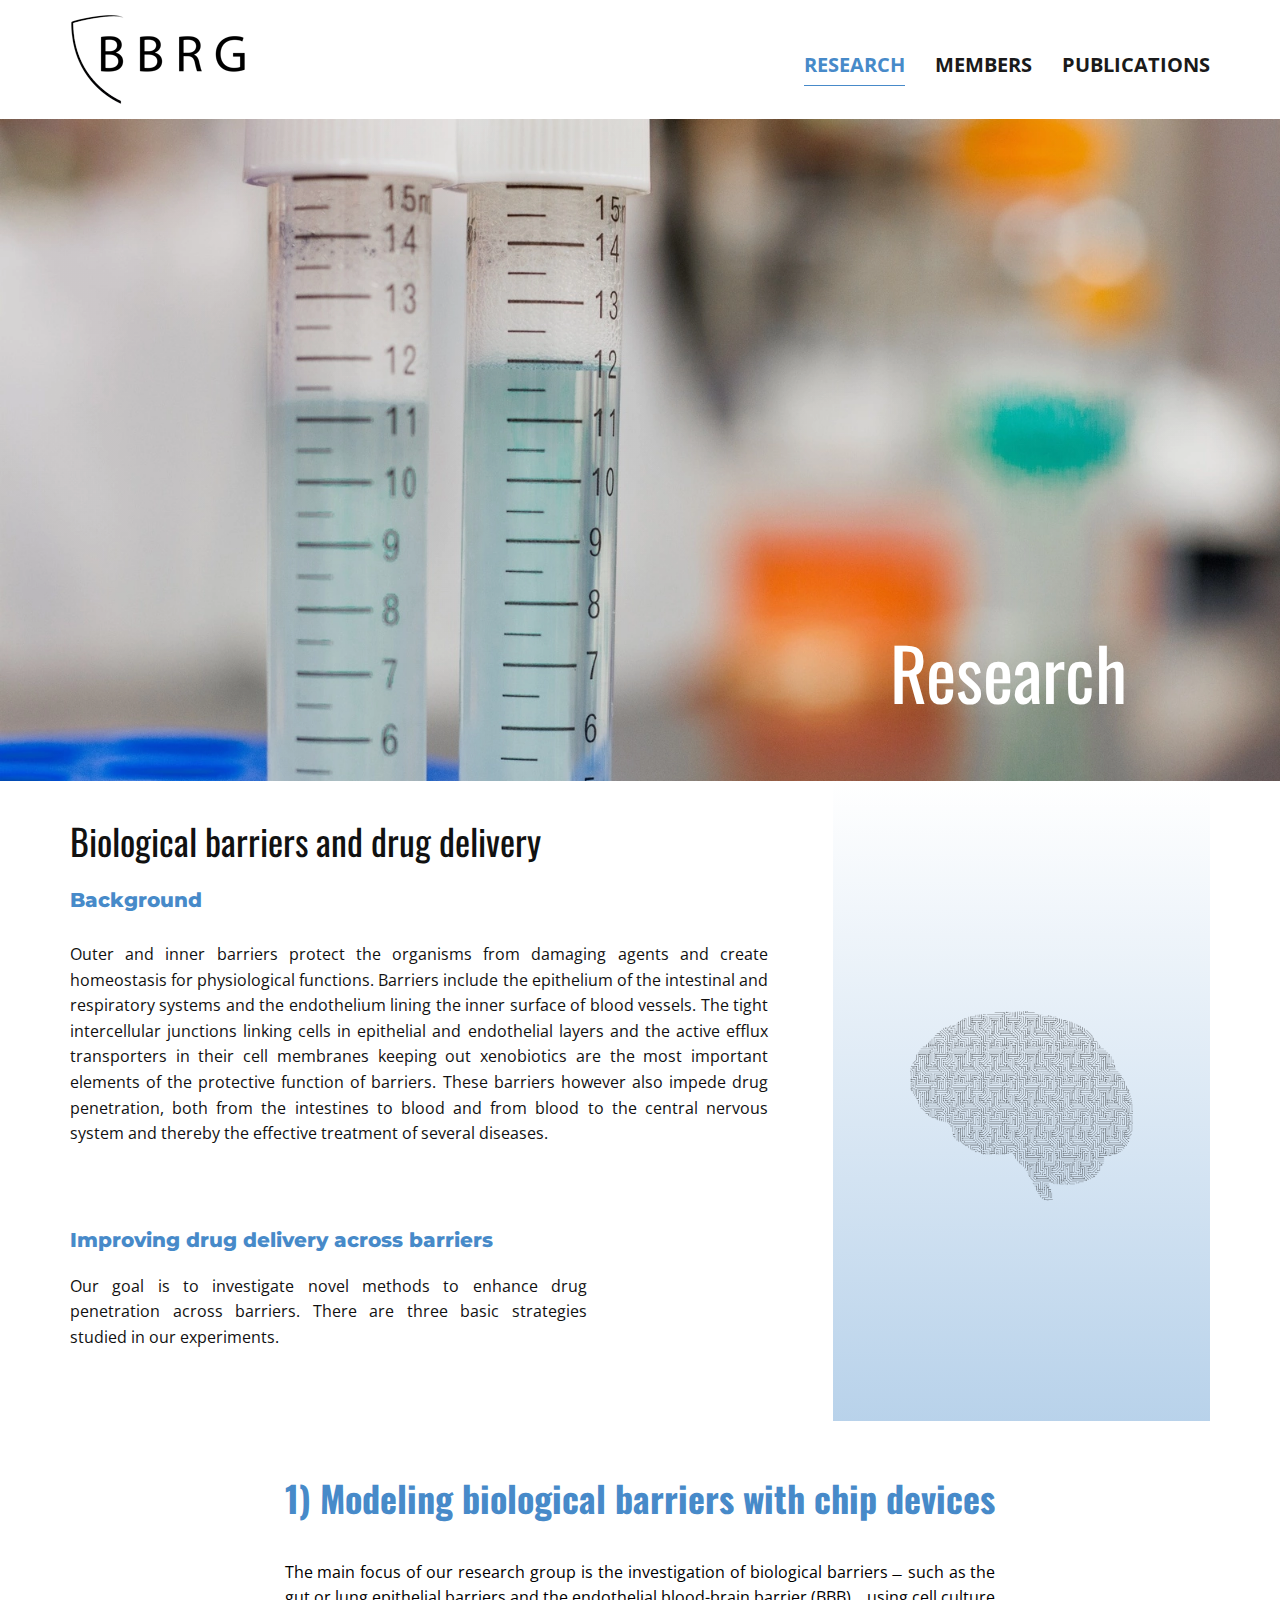
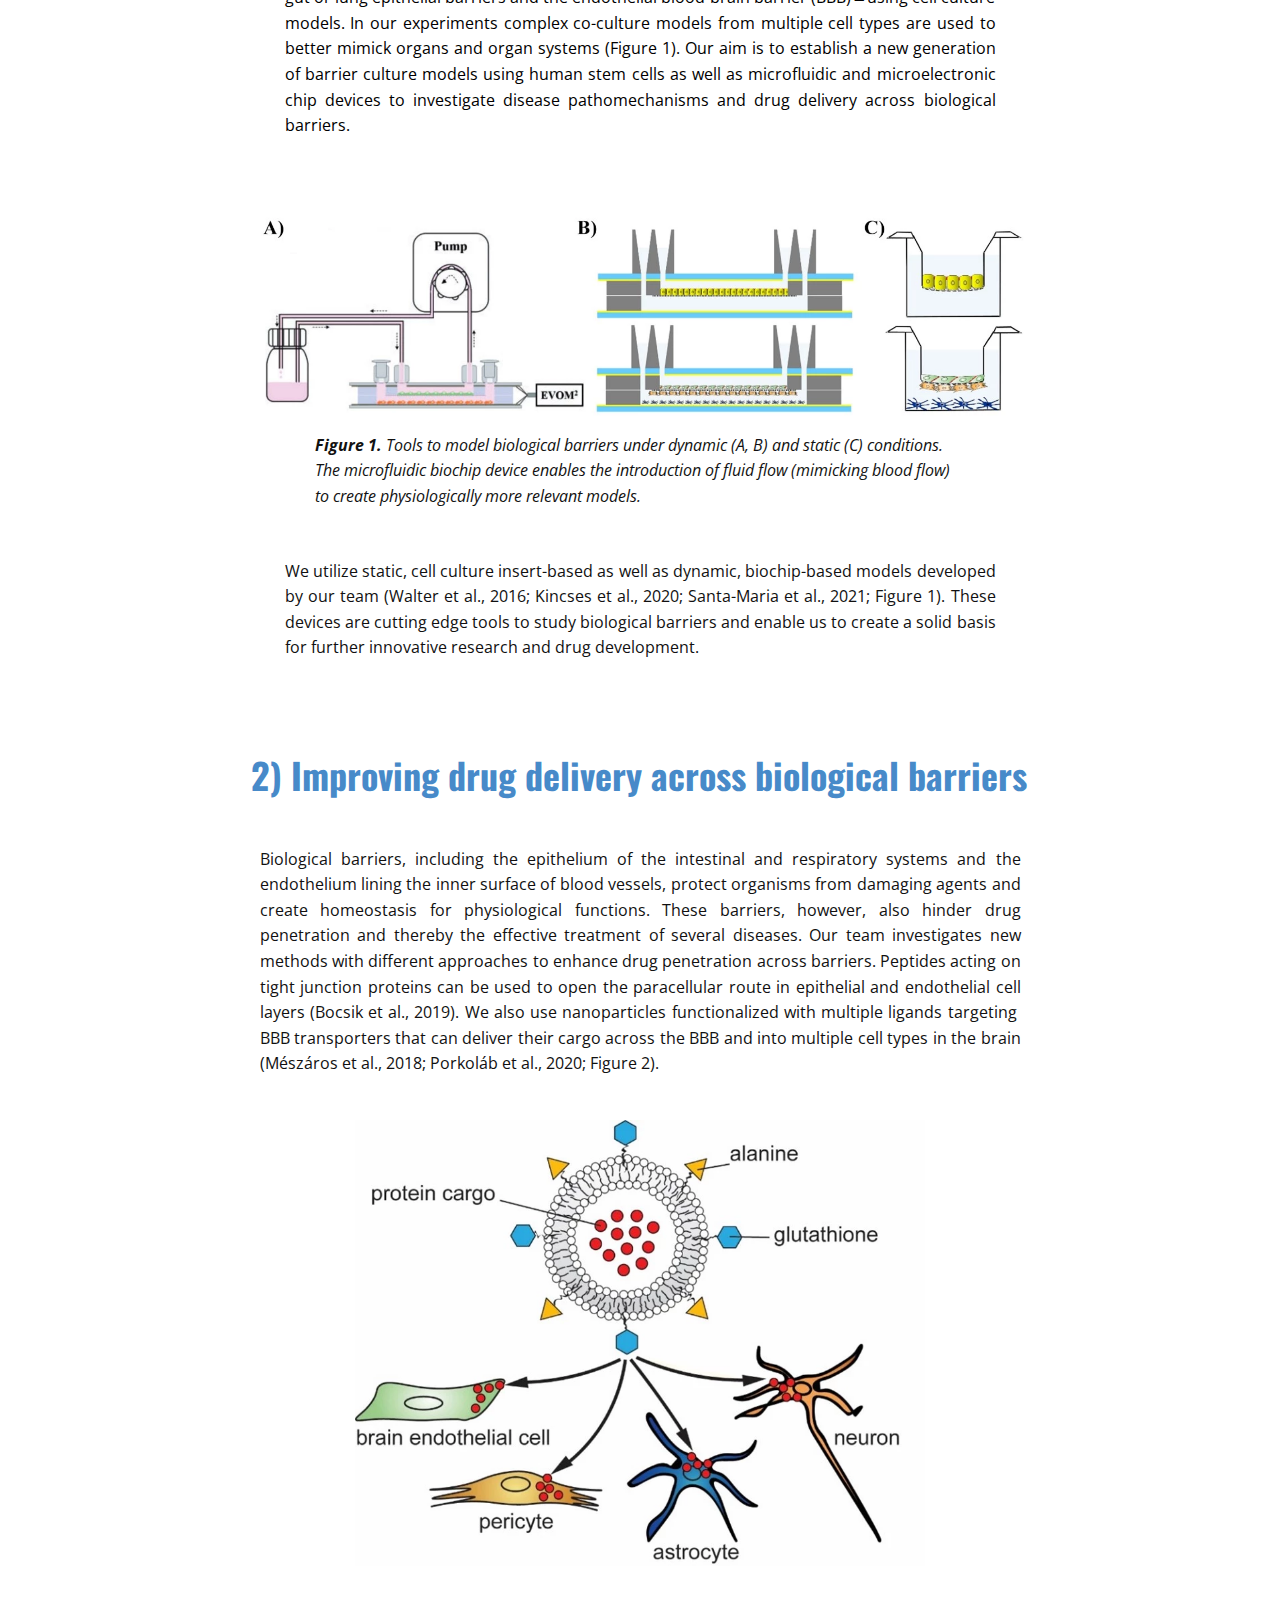
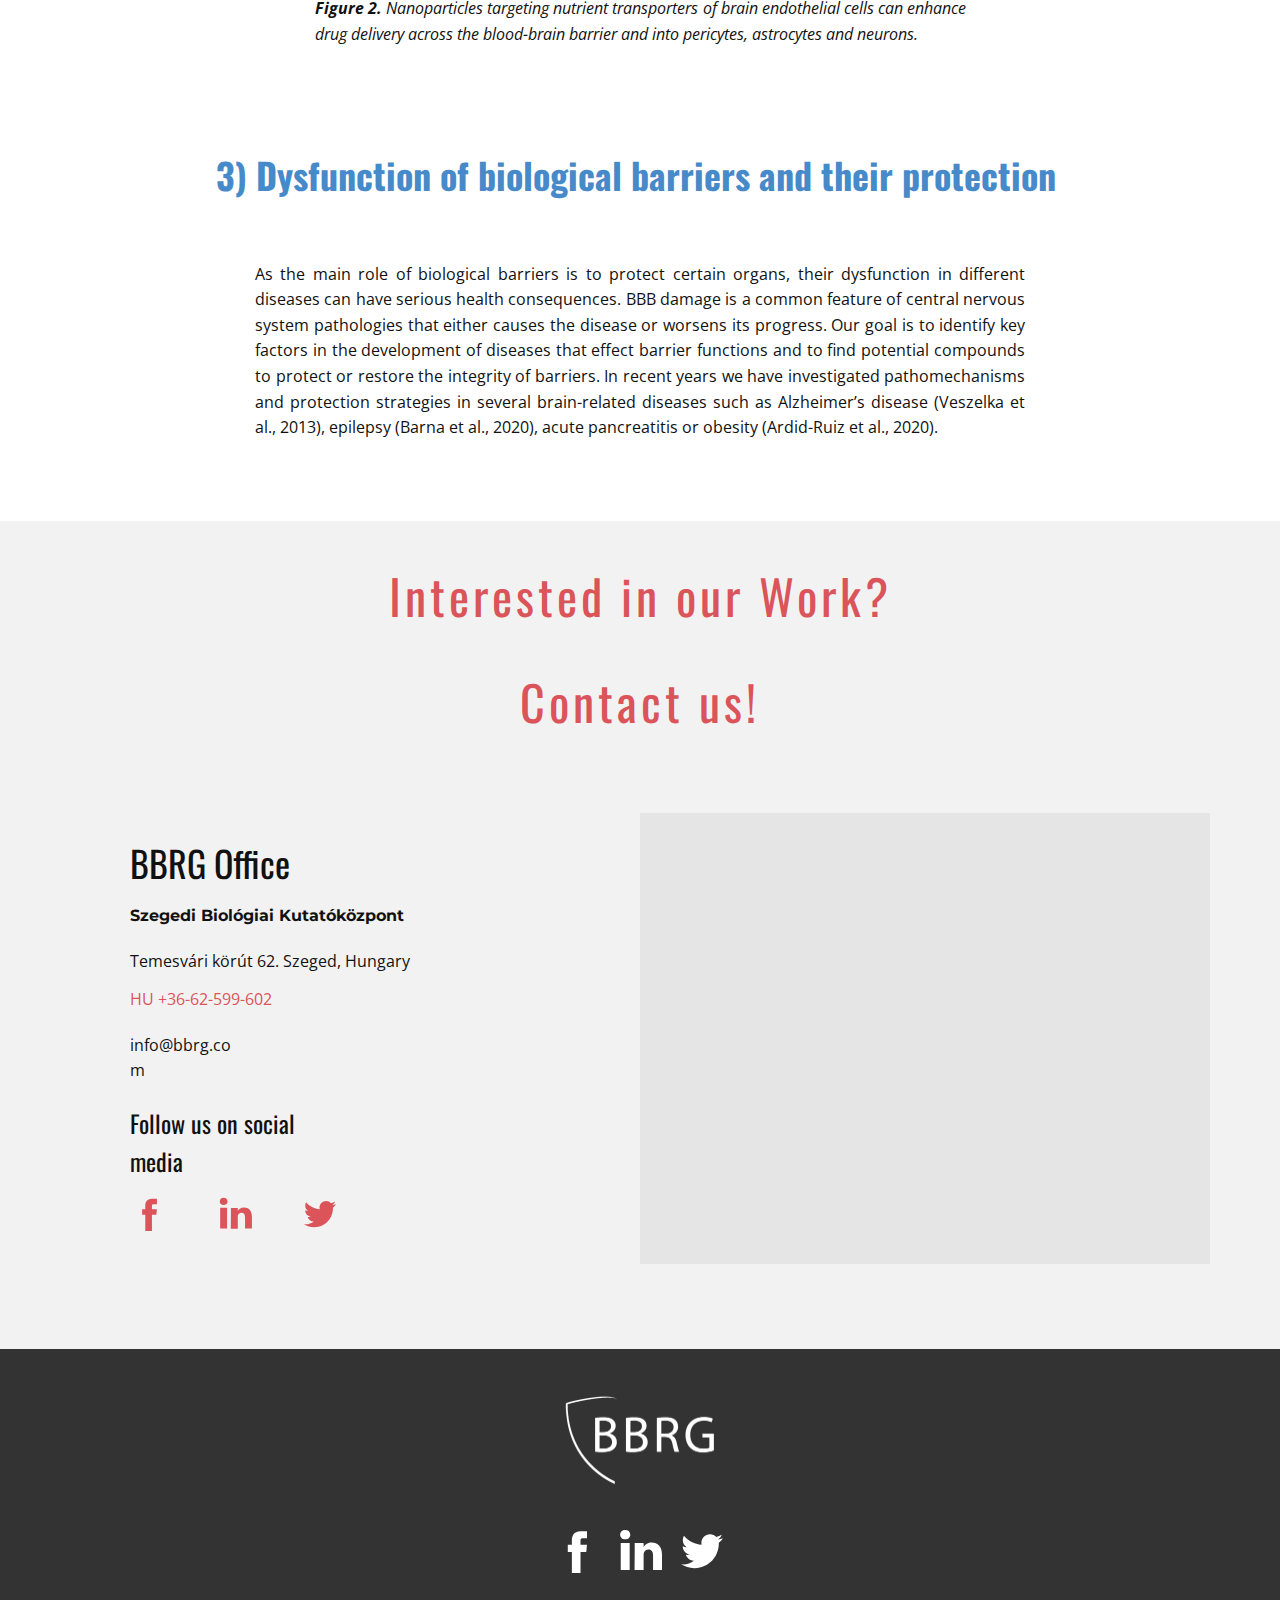
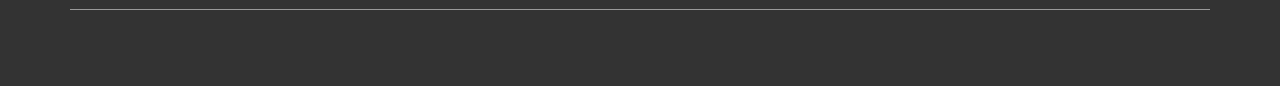
<file: Research.html>
<!DOCTYPE html>
<html lang="en" style="font-size: 16px;">
  <head>
    <meta name="viewport" content="width=device-width, initial-scale=1.0">
    <meta charset="utf-8">
    <meta name="keywords" content="Our Work, Biological barriers and drug delivery, 1. Modification of drugs:     delivery with nanoparticles, 2. Modification of barriers:      opening intercellular tight junctions">
    <meta name="description" content="Biological Barriers Research Group Research page">
    <meta name="page_type" content="np-template-header-footer-from-plugin">
    <title>Research</title>
    <link rel="stylesheet" href="nicepage.css" media="screen">
<link rel="stylesheet" href="Research.css" media="screen">
    <script class="u-script" type="text/javascript" src="jquery.js" defer=""></script>
    <script class="u-script" type="text/javascript" src="nicepage.js" defer=""></script>
    <meta name="generator" content="Nicepage 3.25.0, nicepage.com">
    <link rel="icon" href="images/favicon.png">
    <link id="u-theme-google-font" rel="stylesheet" href="https://fonts.googleapis.com/css?family=Roboto:100,100i,300,300i,400,400i,500,500i,700,700i,900,900i|Open+Sans:300,300i,400,400i,600,600i,700,700i,800,800i">
    <link id="u-page-google-font" rel="stylesheet" href="https://fonts.googleapis.com/css?family=Oswald:200,300,400,500,600,700|Montserrat:100,100i,200,200i,300,300i,400,400i,500,500i,600,600i,700,700i,800,800i,900,900i|Open+Sans:300,300i,400,400i,600,600i,700,700i,800,800i">
    
    
    
    
    
    
    
    
    <script type="application/ld+json">{
		"@context": "http://schema.org",
		"@type": "Organization",
		"name": "BBRG",
		"logo": "images/BBRG2021rework_notext_176.webp",
		"sameAs": [
				"https://facebook.com/Biol%C3%B3giai-Barrierek-Kutat%C3%B3csoport-508226266342327/",
				"https://linkedin.com/company/12659986/",
				"https://twitter.com/BarriersGroup"
		]
}</script>
    <meta name="theme-color" content="#478ac9">
    <meta name="twitter:site" content="@">
    <meta name="twitter:card" content="summary_large_image">
    <meta name="twitter:title" content="Research">
    <meta name="twitter:description" content="BBRG">
    <meta property="og:title" content="Research">
    <meta property="og:description" content="">
    <meta property="og:type" content="website">
  <script>
    function gdprConfirmed() {
        return true;
    }
    if (gdprConfirmed()) {
    document.write("\
    \
    <!-- Google Analytics -->\
    <gascript async src=\"https://www.googletagmanager.com/gtag/js?id=UA-173501300-1\"></gascript>\
    <gascript>\
        window.dataLayer = window.dataLayer || [];\
        function gtag(){dataLayer.push(arguments);}\
        gtag('js', new Date());\
        gtag('config', 'UA-173501300-1');\
    </gascript>\
    <!-- End Google Analytics -->\
    ".replace(/gascript/g, 'script'));
    }
    </script></head>
  <body class="u-body"><header class="u-clearfix u-header u-sticky u-sticky-2734 u-white u-header" id="sec-f0be"><div class="u-clearfix u-sheet u-valign-middle-sm u-sheet-1">
        <a href="Home.html" data-page-id="132602169" class="u-image u-logo u-image-1" data-image-width="176" data-image-height="91" title="Home">
          <img src="images/BBRG2021rework_notext_176.webp" alt="BBRG logo" class="u-logo-image u-logo-image-1">
        </a>
        <nav class="u-menu u-menu-one-level u-offcanvas u-menu-1">
          <div class="menu-collapse" style="font-size: 1.25rem; letter-spacing: 0px; font-weight: 700; text-transform: uppercase;">
            <a class="u-button-style u-custom-active-border-color u-custom-border u-custom-border-color u-custom-border-radius u-custom-borders u-custom-hover-border-color u-custom-left-right-menu-spacing u-custom-padding-bottom u-custom-text-color u-custom-text-hover-color u-custom-top-bottom-menu-spacing u-nav-link u-text-active-palette-1-base u-text-hover-palette-2-base" href="#">
              <svg><use xmlns:xlink="http://www.w3.org/1999/xlink" xlink:href="#menu-hamburger"></use></svg>
              <svg version="1.1" xmlns="http://www.w3.org/2000/svg" xmlns:xlink="http://www.w3.org/1999/xlink"><defs><symbol id="menu-hamburger" viewBox="0 0 16 16" style="width: 16px; height: 16px;"><rect y="1" width="16" height="2"></rect><rect y="7" width="16" height="2"></rect><rect y="13" width="16" height="2"></rect>
</symbol>
</defs></svg>
            </a>
          </div>
          <div class="u-custom-menu u-nav-container">
            <ul class="u-nav u-spacing-30 u-unstyled u-nav-1"><li class="u-nav-item"><a class="u-border-1 u-border-active-palette-1-base u-border-hover-palette-1-base u-border-no-left u-border-no-right u-border-no-top u-button-style u-nav-link u-text-active-palette-1-base u-text-grey-90 u-text-hover-palette-2-base" href="Research.html" style="padding: 10px 0px;">Research</a>
</li><li class="u-nav-item"><a class="u-border-1 u-border-active-palette-1-base u-border-hover-palette-1-base u-border-no-left u-border-no-right u-border-no-top u-button-style u-nav-link u-text-active-palette-1-base u-text-grey-90 u-text-hover-palette-2-base" href="Members.html" style="padding: 10px 0px;">Members</a>
</li><li class="u-nav-item"><a class="u-border-1 u-border-active-palette-1-base u-border-hover-palette-1-base u-border-no-left u-border-no-right u-border-no-top u-button-style u-nav-link u-text-active-palette-1-base u-text-grey-90 u-text-hover-palette-2-base" href="Publications.html" style="padding: 10px 0px;">Publications</a>
</li></ul>
          </div>
          <div class="u-custom-menu u-nav-container-collapse">
            <div class="u-black u-container-style u-inner-container-layout u-opacity u-opacity-95 u-sidenav">
              <div class="u-sidenav-overflow">
                <div class="u-menu-close"></div>
                <ul class="u-align-left u-custom-font u-font-oswald u-nav u-popupmenu-items u-unstyled u-nav-2"><li class="u-nav-item"><a class="u-button-style u-nav-link" href="Research.html" style="padding: 52px 0px;">Research</a>
</li><li class="u-nav-item"><a class="u-button-style u-nav-link" href="Members.html" style="padding: 52px 0px;">Members</a>
</li><li class="u-nav-item"><a class="u-button-style u-nav-link" href="Publications.html" style="padding: 52px 0px;">Publications</a>
</li></ul>
              </div>
            </div>
            <div class="u-black u-menu-overlay u-opacity u-opacity-70"></div>
          </div>
        </nav>
      </div></header>
    <section class="skrollable u-align-left u-clearfix u-image u-shading u-section-1" src="" data-image-width="1600" data-image-height="1067" id="sec-b73c">
      <div class="u-clearfix u-sheet u-valign-middle-xs u-sheet-1">
        <h1 class="u-custom-font u-font-oswald u-text u-title u-text-1">Research</h1>
      </div>
    </section>
    <section class="u-clearfix u-white u-section-2" id="sec-e3bc">
      <div class="u-clearfix u-sheet u-sheet-1">
        <div class="u-expanded-width-sm u-expanded-width-xs u-gradient u-opacity u-opacity-40 u-shape u-shape-rectangle u-shape-1"></div>
        <img src="images/brain-3199838_1280.webp" alt="" class="u-image u-image-default u-image-1" data-image-width="1280" data-image-height="1092">
        <p class="u-custom-font u-text u-text-palette-1-base u-text-1">Background</p>
        <p class="u-align-justify-lg u-align-justify-md u-align-justify-xl u-custom-font u-text u-text-2">Outer and inner barriers protect the organisms from damaging agents and create homeostasis for physiological functions. Barriers include the epithelium of the intestinal and respiratory systems and the endothelium lining the inner surface of blood vessels. The tight intercellular junctions linking cells in epithelial and endothelial layers and the active efflux transporters in their cell membranes keeping out xenobiotics are the most important elements of the protective function of barriers. These barriers however also impede drug penetration, both from the intestines to blood and from blood to the central nervous system and thereby the effective treatment of several diseases.</p>
        <p class="u-custom-font u-text u-text-palette-1-base u-text-3">Improving drug delivery across barriers</p>
        <p class="u-align-justify-lg u-align-justify-md u-align-justify-xl u-custom-font u-text u-text-4">Our goal is to investigate novel methods to enhance drug penetration across barriers. There are three basic strategies studied in our experiments.</p>
        <h2 class="u-custom-font u-font-oswald u-text u-text-5">Biological barriers and drug delivery</h2>
      </div>
    </section>
    <section class="u-align-left u-clearfix u-white u-section-3" id="sec-503e">
      <div class="u-clearfix u-sheet u-sheet-1">
        <h2 class="u-custom-font u-font-oswald u-text u-text-default-xl u-text-palette-1-base u-text-1"><b style="">1) Modeling biological barriers with
chip devices</b>
        </h2>
        <p class="u-align-justify u-text u-text-black u-text-2">The main focus of our research group
is the investigation of biological barriers&nbsp;
̶&nbsp; such as the gut or lung
epithelial barriers and the endothelial blood-brain barrier (BBB)&nbsp; ̶&nbsp;
using cell culture models. In our experiments complex co-culture models
from multiple cell types are used to better mimick organs and organ systems
(Figure 1). Our aim is to establish a new generation of barrier culture models
using human stem cells as well as microfluidic and microelectronic chip devices
to investigate disease ​pathomechanisms&nbsp;and drug delivery across biological
barriers.&nbsp;</p>
        <img src="images/Kp1.webp" alt="" class="u-expanded-width-md u-expanded-width-sm u-image u-image-default u-image-1" data-image-width="1386" data-image-height="371">
        <p class="u-align-justify u-text u-text-3"><b>Figure 1.</b> Tools to model biological barriers under dynamic (A, B) and static (C)
conditions.&nbsp;<br>The microfluidic biochip device enables the introduction of fluid
flow (mimicking blood flow)&nbsp;<br>to create physiologically more relevant models.
        </p>
        <p class="u-align-justify u-text u-text-4">We utilize static, cell culture
insert-based as well as dynamic, biochip-based models developed by our team
(Walter et al., 2016; Kincses et al., 2020; Santa-Maria et al., 2021; Figure
1). These devices are cutting edge tools to study biological barriers and
enable us to create a solid basis for further innovative research and drug
development.</p>
      </div>
    </section>
    <section class="u-clearfix u-white u-section-4" id="sec-6a71">
      <div class="u-clearfix u-sheet u-valign-middle-xs u-sheet-1">
        <h2 class="u-custom-font u-font-oswald u-text u-text-palette-1-base u-text-1"><b style="">2) Improving drug delivery across
biological barriers</b>
        </h2>
        <p class="u-align-justify u-custom-font u-text u-text-2">Biological barriers, including the
epithelium of the intestinal and respiratory systems and the endothelium lining
the inner surface of blood vessels, protect organisms from damaging agents and
create homeostasis for physiological functions. These barriers, however, also
hinder drug penetration and thereby the effective treatment of several
diseases. Our team investigates new methods with different ​approaches&nbsp;to enhance
drug penetration across barriers. Peptides acting on tight junction proteins
can be used to open the paracellular route in epithelial and endothelial cell
layers (Bocsik et al., 2019). We also use nanoparticles functionalized with
multiple ligands targeting&nbsp; BBB
transporters that can deliver their cargo across the BBB and into multiple cell
types in the brain (Mészáros et al., 2018; Porkoláb et al., 2020; Figure 2).</p>
        <img src="images/Kp2.webp" alt="" class="u-image u-image-default u-image-1" data-image-width="851" data-image-height="666">
        <p class="u-align-justify u-text u-text-3"><b>Figure 2.</b> Nanoparticles targeting nutrient transporters of brain endothelial cells
can enhance drug delivery across the blood-brain barrier and into pericytes,
astrocytes and neurons.
        </p>
      </div>
    </section>
    <section class="u-clearfix u-white u-section-5" id="sec-fbe0">
      <div class="u-clearfix u-sheet u-sheet-1">
        <h2 class="u-align-justify u-custom-font u-font-oswald u-text u-text-default-lg u-text-default-md u-text-default-xl u-text-palette-1-base u-text-1"><b>3) Dysfunction of
biological barriers and their protection&nbsp;</b>
          <br>
        </h2>
        <p class="u-align-justify u-custom-font u-text u-text-2">As the main role of biological
barriers is to protect certain organs, their dysfunction in different diseases
can have serious health consequences. BBB damage is a common feature of central
nervous system pathologies that either causes the disease or worsens its
progress. Our goal is to identify key factors in the development of diseases
that effect barrier functions and to find potential compounds to protect or
restore the integrity of barriers. In recent years we have investigated
pathomechanisms and protection strategies in several brain-related diseases
such as Alzheimer’s disease (Veszelka et al., 2013), epilepsy (Barna et al.,
2020), acute pancreatitis or obesity (Ardid-Ruiz et al., 2020).</p>
      </div>
    </section>
    <section class="u-align-center u-clearfix u-grey-5 u-section-6" id="sec-2c7b">
      <div class="u-clearfix u-sheet u-sheet-1">
        <h2 class="u-custom-font u-font-oswald u-text u-text-palette-2-base u-text-1">
          <a href="https://app.desktop.nicepage.com/app_desktop.html#sec-0bfd" c="">Interested in our Work?<br>
            <br>Contact us!
          </a>
        </h2>
      </div>
    </section>
    <section class="u-clearfix u-grey-5 u-section-7" id="sec-a8a8">
      <div class="u-clearfix u-sheet u-valign-middle u-sheet-1">
        <div class="u-clearfix u-expanded-width u-layout-wrap u-layout-wrap-1">
          <div class="u-layout">
            <div class="u-layout-row">
              <div class="u-align-left u-container-style u-layout-cell u-left-cell u-size-30 u-layout-cell-1">
                <div class="u-container-layout u-container-layout-1">
                  <h2 class="u-custom-font u-font-oswald u-text u-text-1">BBRG Office</h2>
                  <p class="u-custom-font u-text u-text-2">Szegedi Biológiai Kutatóközpont</p>
                  <p class="u-text u-text-3">Temesvári körút 62. Szeged, Hungary</p>
                  <p class="u-text u-text-4">
                    <a href="mailto:contacts@esbnyc.com">HU +36-62-599-602</a>
                  </p>
                  <p class="u-custom-font u-text u-text-5">info@bbrg.com</p>
                  <p class="u-custom-font u-font-oswald u-text u-text-6">Follow us on social media</p>
                  <div class="u-social-icons u-spacing-45 u-social-icons-1">
                    <a class="u-social-url" target="_blank" href="https://facebook.com/Biol%C3%B3giai-Barrierek-Kutat%C3%B3csoport-508226266342327/"><span class="u-icon u-icon-circle u-social-facebook u-social-icon u-text-palette-2-base u-icon-1"><svg class="u-svg-link" preserveAspectRatio="xMidYMin slice" viewBox="0 0 112 112" style=""><use xmlns:xlink="http://www.w3.org/1999/xlink" xlink:href="#svg-2ce2"></use></svg><svg class="u-svg-content" viewBox="0 0 112 112" x="0px" y="0px" id="svg-2ce2"><path d="M75.5,28.8H65.4c-1.5,0-4,0.9-4,4.3v9.4h13.9l-1.5,15.8H61.4v45.1H42.8V58.3h-8.8V42.4h8.8V32.2 c0-7.4,3.4-18.8,18.8-18.8h13.8v15.4H75.5z"></path></svg></span>
                    </a>
                    <a class="u-social-url" target="_blank" href="https://linkedin.com/company/12659986/"><span class="u-icon u-icon-circle u-social-icon u-social-linkedin u-text-palette-2-base u-icon-2"><svg class="u-svg-link" preserveAspectRatio="xMidYMin slice" viewBox="0 0 112 112" style=""><use xmlns:xlink="http://www.w3.org/1999/xlink" xlink:href="#svg-fdc4"></use></svg><svg class="u-svg-content" viewBox="0 0 112 112" x="0px" y="0px" id="svg-fdc4"><path d="M33.8,96.8H14.5v-58h19.3V96.8z M24.1,30.9L24.1,30.9c-6.6,0-10.8-4.5-10.8-10.1c0-5.8,4.3-10.1,10.9-10.1 S34.9,15,35.1,20.8C35.1,26.4,30.8,30.9,24.1,30.9z M103.3,96.8H84.1v-31c0-7.8-2.7-13.1-9.8-13.1c-5.3,0-8.5,3.6-9.9,7.1 c-0.6,1.3-0.6,3-0.6,4.8V97H44.5c0,0,0.3-52.6,0-58h19.3v8.2c2.6-3.9,7.2-9.6,17.4-9.6c12.7,0,22.2,8.4,22.2,26.1V96.8z"></path></svg></span>
                    </a>
                    <a class="u-social-url" target="_blank" href="https://twitter.com/BarriersGroup"><span class="u-icon u-icon-circle u-social-icon u-social-twitter u-text-palette-2-base u-icon-3"><svg class="u-svg-link" preserveAspectRatio="xMidYMin slice" viewBox="0 0 112 112" style=""><use xmlns:xlink="http://www.w3.org/1999/xlink" xlink:href="#svg-ab22"></use></svg><svg class="u-svg-content" viewBox="0 0 112 112" x="0px" y="0px" id="svg-ab22"><path d="M92.2,38.2c0,0.8,0,1.6,0,2.3c0,24.3-18.6,52.4-52.6,52.4c-10.6,0.1-20.2-2.9-28.5-8.2 c1.4,0.2,2.9,0.2,4.4,0.2c8.7,0,16.7-2.9,23-7.9c-8.1-0.2-14.9-5.5-17.3-12.8c1.1,0.2,2.4,0.2,3.4,0.2c1.6,0,3.3-0.2,4.8-0.7 c-8.4-1.6-14.9-9.2-14.9-18c0-0.2,0-0.2,0-0.2c2.5,1.4,5.4,2.2,8.4,2.3c-5-3.3-8.3-8.9-8.3-15.4c0-3.4,1-6.5,2.5-9.2 c9.1,11.1,22.7,18.5,38,19.2c-0.2-1.4-0.4-2.8-0.4-4.3c0.1-10,8.3-18.2,18.5-18.2c5.4,0,10.1,2.2,13.5,5.7c4.3-0.8,8.1-2.3,11.7-4.5 c-1.4,4.3-4.3,7.9-8.1,10.1c3.7-0.4,7.3-1.4,10.6-2.9C98.9,32.3,95.7,35.5,92.2,38.2z"></path></svg></span>
                    </a>
                  </div>
                </div>
              </div>
              <div class="u-container-style u-layout-cell u-right-cell u-size-30 u-layout-cell-2">
                <div class="u-container-layout u-container-layout-2">
                  <div class="u-expanded u-grey-10 u-map">
                    <div class="embed-responsive">
                      <iframe class="embed-responsive-item" title="BBRG office map" src="//maps.google.com/maps?output=embed&amp;q=Temesv%C3%A1ri%20k%C3%B6r%C3%BAt%2062.%20Szeged%2C%20Hungary&amp;z=12&amp;t=m" data-map="[base64]"></iframe>
                    </div>
                  </div>
                </div>
              </div>
            </div>
          </div>
        </div>
      </div>
    </section>
    
    
    <footer class="u-clearfix u-footer u-grey-80" id="sec-8636"><div class="u-clearfix u-sheet u-sheet-1">
        <a href="https://nicepage.com" class="u-image u-logo u-image-1" data-image-width="300" data-image-height="181">
          <img src="images/BBRGminimalcloser-75white_small1.webp" alt="BBRG logo" class="u-logo-image u-logo-image-1" data-image-width="160.6667">
        </a>
        <div class="u-social-icons u-spacing-10 u-social-icons-1">
          <a class="u-social-url" target="_blank" href="https://facebook.com/Biol%C3%B3giai-Barrierek-Kutat%C3%B3csoport-508226266342327/"><span class="u-icon u-icon-circle u-social-facebook u-social-icon u-icon-1"><svg class="u-svg-link" preserveAspectRatio="xMidYMin slice" viewBox="0 0 112 112" style=""><use xmlns:xlink="http://www.w3.org/1999/xlink" xlink:href="#svg-2db5"></use></svg><svg xmlns="http://www.w3.org/2000/svg" xmlns:xlink="http://www.w3.org/1999/xlink" version="1.1" xml:space="preserve" class="u-svg-content" viewBox="0 0 112 112" x="0px" y="0px" id="svg-2db5"><path d="M75.5,28.8H65.4c-1.5,0-4,0.9-4,4.3v9.4h13.9l-1.5,15.8H61.4v45.1H42.8V58.3h-8.8V42.4h8.8V32.2 c0-7.4,3.4-18.8,18.8-18.8h13.8v15.4H75.5z"></path></svg></span>
          </a>
          <a class="u-social-url" target="_blank" href="https://linkedin.com/company/12659986/"><span class="u-icon u-icon-circle u-social-icon u-social-linkedin u-icon-2"><svg class="u-svg-link" preserveAspectRatio="xMidYMin slice" viewBox="0 0 112 112" style=""><use xmlns:xlink="http://www.w3.org/1999/xlink" xlink:href="#svg-a43d"></use></svg><svg xmlns="http://www.w3.org/2000/svg" xmlns:xlink="http://www.w3.org/1999/xlink" version="1.1" xml:space="preserve" class="u-svg-content" viewBox="0 0 112 112" x="0px" y="0px" id="svg-a43d"><path d="M33.8,96.8H14.5v-58h19.3V96.8z M24.1,30.9L24.1,30.9c-6.6,0-10.8-4.5-10.8-10.1c0-5.8,4.3-10.1,10.9-10.1 S34.9,15,35.1,20.8C35.1,26.4,30.8,30.9,24.1,30.9z M103.3,96.8H84.1v-31c0-7.8-2.7-13.1-9.8-13.1c-5.3,0-8.5,3.6-9.9,7.1 c-0.6,1.3-0.6,3-0.6,4.8V97H44.5c0,0,0.3-52.6,0-58h19.3v8.2c2.6-3.9,7.2-9.6,17.4-9.6c12.7,0,22.2,8.4,22.2,26.1V96.8z"></path></svg></span>
          </a>
          <a class="u-social-url" target="_blank" href="https://twitter.com/BarriersGroup"><span class="u-icon u-icon-circle u-social-icon u-social-twitter u-icon-3"><svg class="u-svg-link" preserveAspectRatio="xMidYMin slice" viewBox="0 0 112 112" style=""><use xmlns:xlink="http://www.w3.org/1999/xlink" xlink:href="#svg-da22"></use></svg><svg xmlns="http://www.w3.org/2000/svg" xmlns:xlink="http://www.w3.org/1999/xlink" version="1.1" xml:space="preserve" class="u-svg-content" viewBox="0 0 112 112" x="0px" y="0px" id="svg-da22"><path d="M92.2,38.2c0,0.8,0,1.6,0,2.3c0,24.3-18.6,52.4-52.6,52.4c-10.6,0.1-20.2-2.9-28.5-8.2 c1.4,0.2,2.9,0.2,4.4,0.2c8.7,0,16.7-2.9,23-7.9c-8.1-0.2-14.9-5.5-17.3-12.8c1.1,0.2,2.4,0.2,3.4,0.2c1.6,0,3.3-0.2,4.8-0.7 c-8.4-1.6-14.9-9.2-14.9-18c0-0.2,0-0.2,0-0.2c2.5,1.4,5.4,2.2,8.4,2.3c-5-3.3-8.3-8.9-8.3-15.4c0-3.4,1-6.5,2.5-9.2 c9.1,11.1,22.7,18.5,38,19.2c-0.2-1.4-0.4-2.8-0.4-4.3c0.1-10,8.3-18.2,18.5-18.2c5.4,0,10.1,2.2,13.5,5.7c4.3-0.8,8.1-2.3,11.7-4.5 c-1.4,4.3-4.3,7.9-8.1,10.1c3.7-0.4,7.3-1.4,10.6-2.9C98.9,32.3,95.7,35.5,92.2,38.2z"></path></svg></span>
          </a>
        </div>
        <div class="u-border-1 u-border-white u-expanded-width u-line u-line-horizontal u-opacity u-opacity-50 u-line-1"></div>
      </div></footer>
  </body>
</html>
</file>
<file: Home.css>
.u-section-1{background-image:linear-gradient(0deg,rgba(71,138,201,.45),rgba(71,138,201,.45)),url(https://kzszs.github.io/bbrg/images/analysis-2030266_1920.webp);background-position:50% 50%}.u-section-1 .u-sheet-1{min-height:662px}.u-section-1 .u-text-1{line-height:1.6;background-image:none;font-size:3rem;margin:33px -479px 0 969px}.u-section-1 .u-text-2{font-weight:600;margin:33px -70px 0 969px}.u-section-1 .u-btn-1{border-style:none;font-size:1.5rem;margin:40px 8px 60px auto;padding:10px 25px}@media (max-width:1199px){.u-section-1{background-position:0 97.78%}.u-section-1 .u-sheet-1{min-height:592px}.u-section-1 .u-text-1{width:auto;margin-top:21px;margin-right:-445px;margin-left:735px}.u-section-1 .u-text-2{width:auto;margin-top:13px;margin-right:-41px;margin-left:735px}.u-section-1 .u-btn-1{margin-top:21px;margin-right:42px}}@media (max-width:991px){.u-section-1 .u-sheet-1{min-height:652px}.u-section-1 .u-text-1{margin-top:13px;margin-right:-405px;margin-left:585px}.u-section-1 .u-text-2{margin-top:38px;margin-right:-35px;margin-left:585px}.u-section-1 .u-btn-1{margin-top:32px;margin-right:0;margin-bottom:32px}}@media (max-width:767px){.u-section-1{background-position:65.77% 97.78%}.u-section-1 .u-sheet-1{min-height:601px}.u-section-1 .u-text-1{font-size:2.25rem;margin-top:19px;margin-right:-320px;margin-left:410px}.u-section-1 .u-text-2{margin-top:19px;margin-right:-21px;margin-left:410px}.u-section-1 .u-btn-1{margin-top:36px;margin-right:-13px;margin-bottom:60px}}@media (max-width:575px){.u-section-1{background-position:37.76% 50%}.u-section-1 .u-sheet-1{min-height:644px}.u-section-1 .u-text-1{margin-top:67px;margin-left:0;margin-right:0}.u-section-1 .u-text-2{width:202px;margin-top:37px;margin-left:auto;margin-right:auto}.u-section-1 .u-btn-1{margin-top:50px;margin-right:auto}}.u-section-2{background-image:none}.u-section-2 .u-sheet-1{min-height:662px}.u-section-2 .u-text-1{font-size:3rem;font-style:normal;font-family:Oswald;margin:70px 273px 0 auto}.u-section-2 .u-text-2{letter-spacing:2px;line-height:2;font-size:1rem;margin:56px 171px 0 189px}.u-section-2 .u-image-1{width:134px;height:152px;margin:44px 494px 0 auto}@media (max-width:1199px){.u-section-2 .u-text-1{width:auto;margin-right:173px}.u-section-2 .u-text-2{width:auto;margin-left:80px;margin-right:80px}.u-section-2 .u-image-1{margin-right:auto;margin-bottom:60px}}@media (max-width:991px){.u-section-2 .u-sheet-1{min-height:714px}.u-section-2 .u-text-1{margin-right:auto;margin-left:86px}.u-section-2 .u-text-2{margin-top:86px;margin-left:0;margin-right:0}.u-section-2 .u-image-1{margin-top:64px}}@media (max-width:767px){.u-section-2 .u-sheet-1{min-height:904px}.u-section-2 .u-text-1{margin-top:76px;margin-left:27px}.u-section-2 .u-text-2{margin-top:80px}.u-section-2 .u-image-1{width:174px;height:197px;margin-top:65px}}@media (max-width:575px){.u-section-2{min-height:22px}.u-section-2 .u-sheet-1{min-height:278px}.u-section-2 .u-text-1{margin-top:54px;margin-left:50px}.u-section-2 .u-text-2{margin-top:60px}}.u-section-3{background-image:linear-gradient(0deg,rgba(0,0,0,.5),rgba(0,0,0,.5)),url(https://kzszs.github.io/bbrg/images/photo-of-clear-glass-measuring-cup-lot-1366942.webp);background-position:50% 50%;margin-top:0;margin-bottom:0}.u-section-3 .u-sheet-1{min-height:662px}.u-section-3 .u-text-1{font-size:3rem;font-family:Oswald;width:740px;margin:74px auto 0}.u-section-3 .u-list-1{grid-template-rows:auto;margin:200px auto 0 0}.u-section-3 .u-repeater-1{grid-template-columns:calc(33.3333% - 6.66667px) calc(33.3333% - 6.66667px) calc(33.3333% - 6.66667px);grid-gap:10px 10px;min-height:315px}.u-section-3 .u-container-layout-1{padding:30px}.u-section-3 .u-icon-1{height:64px;width:64px;margin:0 auto}.u-section-3 .u-text-2{margin:30px auto 0}.u-section-3 .u-text-3{font-size:1.125rem;margin:20px 0 0}.u-section-3 .u-container-layout-2{padding:30px}.u-section-3 .u-icon-2{height:64px;width:64px;margin:0 auto}.u-section-3 .u-text-4{margin:30px auto 0}.u-section-3 .u-text-5{font-size:1.125rem;margin:20px 0 0}.u-section-3 .u-container-layout-3{padding:30px}.u-section-3 .u-icon-3{height:64px;width:64px;margin:0 auto}.u-section-3 .u-text-6{margin:30px auto 0}.u-section-3 .u-text-7{font-size:1.125rem;margin:20px 0 0}@media (max-width:1199px){.u-section-3 .u-sheet-1{min-height:389px}.u-section-3 .u-list-1{height:auto;margin-right:initial;margin-left:initial}}@media (max-width:991px){.u-section-3 .u-sheet-1{min-height:726px}.u-section-3 .u-text-1{width:720px}.u-section-3 .u-repeater-1{grid-template-columns:calc(50% - 5px) calc(50% - 5px)}}@media (max-width:767px){.u-section-3 .u-sheet-1{min-height:1144px}.u-section-3 .u-text-1{width:auto;margin-left:0;margin-right:0}.u-section-3 .u-list-1{margin-top:74px;margin-right:initial;margin-left:initial}.u-section-3 .u-repeater-1{grid-template-columns:100%;min-height:944px}.u-section-3 .u-container-layout-1{padding-left:10px;padding-right:10px}.u-section-3 .u-icon-1{margin-top:42px}.u-section-3 .u-container-layout-2{padding-left:10px;padding-right:10px}.u-section-3 .u-icon-2{margin-top:42px}.u-section-3 .u-container-layout-3{padding-left:10px;padding-right:10px}.u-section-3 .u-icon-3{margin-top:42px}}@media (max-width:575px){.u-section-3 .u-sheet-1{min-height:100vh}.u-section-3 .u-text-1{font-size:1.5rem;margin-top:107px}.u-section-3 .u-list-1{margin-top:72px;margin-right:initial;margin-left:initial}.u-section-3 .u-text-2{width:auto;margin-top:32px}.u-section-3 .u-text-3{margin-top:18px}.u-section-3 .u-text-4{width:auto;margin-top:32px}.u-section-3 .u-text-5{margin-top:18px}.u-section-3 .u-text-6{width:auto;margin-top:32px}.u-section-3 .u-text-7{margin-top:18px}}.u-section-4{background-image:linear-gradient(0deg,rgba(71,138,201,.75),rgba(71,138,201,.75)),url(https://kzszs.github.io/bbrg/images/IMG_9814small.webp);background-position:50% 50%}.u-section-4 .u-sheet-1{min-height:662px}.u-section-4 .u-text-1{font-size:3rem;margin:28px 502px 0 -32px}.u-section-4 .u-text-2{font-size:1.125rem;width:701px;margin:222px auto 28px}@media (max-width:1199px){.u-section-4{background-size:auto 110%}.u-section-4 .u-text-1{width:auto;margin-right:311px}.u-section-4 .u-text-2{margin-top:227px;margin-bottom:23px}}@media (max-width:991px){.u-section-4 .u-text-1{margin-right:103px}}@media (max-width:767px){.u-section-4{background-position:36.33% 48.78%}.u-section-4 .u-sheet-1{min-height:497px}.u-section-4 .u-text-1{margin-left:0;margin-right:0}.u-section-4 .u-text-2{width:540px}}@media (max-width:575px){.u-section-4 .u-sheet-1{min-height:851px}.u-section-4 .u-text-1{margin-top:15px}.u-section-4 .u-text-2{width:auto;margin:28px 15px 40px 0}}.u-section-5{background-image:none}.u-section-5 .u-sheet-1{min-height:205px}.u-section-5 .u-text-1{letter-spacing:4px;font-size:3rem;width:670px;text-transform:none;font-weight:400;margin:49px auto 0}.u-section-5 .u-btn-1{padding:0}@media (max-width:1199px){.u-section-5 .u-sheet-1{min-height:236px}.u-section-5 .u-text-1{margin-top:47px;margin-bottom:33px}}@media (max-width:991px){.u-section-5 .u-sheet-1{min-height:250px}.u-section-5 .u-text-1{margin-bottom:47px}}@media (max-width:767px){.u-section-5 .u-sheet-1{min-height:195px}.u-section-5 .u-text-1{width:540px}}@media (max-width:575px){.u-section-5 .u-sheet-1{min-height:367px}.u-section-5 .u-text-1{font-size:3.75rem;width:340px;margin-left:0;margin-right:0}}.u-section-6{background-image:none}.u-section-6 .u-sheet-1{min-height:585px}.u-section-6 .u-layout-wrap-1{margin-top:85px;margin-bottom:60px}.u-section-6 .u-layout-cell-1{min-height:395px}.u-section-6 .u-container-layout-1{padding:30px 60px}.u-section-6 .u-text-1{background-image:none;margin:0}.u-section-6 .u-text-2{font-family:Montserrat;font-weight:700;margin:20px 0 0}.u-section-6 .u-text-3{margin:20px 0 0}.u-section-6 .u-text-4{margin:13px 0 0}.u-section-6 .u-text-5{margin:20px 335px 0 0}.u-section-6 .u-text-6{font-size:1.5rem;margin:20px 230px 0 0}.u-section-6 .u-social-icons-1{white-space:nowrap;height:40px;min-height:16px;width:210px;min-width:138px;margin:13px auto 0 0}.u-section-6 .u-icon-1{height:100%}.u-section-6 .u-icon-2{height:100%}.u-section-6 .u-icon-3{height:100%}.u-section-6 .u-layout-cell-2{min-height:395px}.u-section-6 .u-container-layout-2{padding:20px}@media (max-width:1199px){.u-section-6 .u-sheet-1{min-height:500px}.u-section-6 .u-layout-cell-1{min-height:500px}.u-section-6 .u-text-5{margin-right:235px}.u-section-6 .u-text-6{width:auto;margin-top:40px;margin-right:130px}.u-section-6 .u-layout-cell-2{min-height:500px}}@media (max-width:991px){.u-section-6 .u-sheet-1{min-height:619px}.u-section-6 .u-layout-wrap-1{margin-top:60px}.u-section-6 .u-container-layout-1{padding-left:30px;padding-right:30px}.u-section-6 .u-text-5{margin-right:185px}.u-section-6 .u-text-6{margin-right:80px}.u-section-6 .u-container-layout-2{padding-left:30px;padding-right:30px}}@media (max-width:767px){.u-section-6 .u-sheet-1{min-height:963px}.u-section-6 .u-layout-wrap-1{margin-top:0}.u-section-6 .u-layout-cell-1{min-height:auto}.u-section-6 .u-container-layout-1{padding-left:10px;padding-right:10px}.u-section-6 .u-container-layout-2{padding-left:10px;padding-right:10px}}@media (max-width:575px){.u-section-6 .u-sheet-1{min-height:400px}.u-section-6 .u-text-5{margin-right:0}.u-section-6 .u-text-6{margin-right:0}}h1{-webkit-text-stroke-width:.5px;-webkit-text-stroke-color:#000}
</file>
<file: Members.css>
.u-section-1 {
  background-image: linear-gradient(0deg, rgba(0,0,0,0.05), rgba(0,0,0,0.05)), url("images/Csoportmid1.webp");
  background-position: 50% 50%;
}

.u-section-1 .u-sheet-1 {
  min-height: 662px;
}

.u-section-1 .u-text-1 {
  text-shadow: 2px 2px 8px rgba(0,0,0,0.4);
  margin: 519px auto 0;
}

@media (max-width: 1199px) {
  .u-section-1 .u-sheet-1 {
    min-height: 546px;
  }
}

@media (max-width: 991px) {
  .u-section-1 .u-sheet-1 {
    min-height: 418px;
  }
}

@media (max-width: 767px) {
  .u-section-1 .u-sheet-1 {
    min-height: 314px;
  }
}

@media (max-width: 575px) {
  .u-section-1 .u-sheet-1 {
    min-height: 287px;
  }
}.u-section-2 {
  background-image: none;
  margin-top: 0;
  margin-bottom: 0;
}

.u-section-2 .u-sheet-1 {
  min-height: 628px;
}

.u-section-2 .u-list-1 {
  grid-template-rows: auto;
  margin: 60px auto 60px 0;
}

.u-section-2 .u-repeater-1 {
  grid-template-columns: calc(33.3333% - 6.66667px) calc(33.3333% - 6.66667px) calc(33.3333% - 6.66667px);
  grid-gap: 10px 10px;
}

.u-section-2 .u-container-layout-1 {
  padding: 0 30px;
}

.u-section-2 .u-image-1 {
  height: 360px;
  margin-top: 0;
  margin-bottom: 0;
}

.u-section-2 .u-text-1 {
  margin: 70px auto 0;
}

.u-section-2 .u-text-2 {
  font-family: Montserrat;
  width: 202px;
  margin: 20px auto 0;
}

.u-section-2 .u-text-3 {
  text-decoration: underline !important;
  width: 107px;
  margin: 20px auto 0;
}

.u-section-2 .u-btn-1 {
  padding: 0;
}

.u-section-2 .u-btn-2 {
  padding: 0;
}

.u-section-2 .u-btn-3 {
  padding: 0;
}

.u-section-2 .u-container-layout-2 {
  padding: 0 30px;
}

.u-section-2 .u-image-2 {
  height: 360px;
  margin-top: 0;
  margin-bottom: 0;
}

.u-section-2 .u-text-4 {
  margin: 70px auto 0;
}

.u-section-2 .u-text-5 {
  font-family: Montserrat;
  width: 202px;
  margin: 20px auto 0;
}

.u-section-2 .u-text-6 {
  width: 107px;
  text-decoration: underline !important;
  margin: 20px auto 0;
}

.u-section-2 .u-btn-4 {
  padding: 0;
}

.u-section-2 .u-btn-5 {
  padding: 0;
}

.u-section-2 .u-btn-6 {
  padding: 0;
}

.u-section-2 .u-container-layout-3 {
  padding: 0 30px;
}

.u-section-2 .u-image-3 {
  height: 360px;
  margin-top: 0;
  margin-bottom: 0;
}

.u-section-2 .u-text-7 {
  margin: 70px auto 0;
}

.u-section-2 .u-text-8 {
  font-family: Montserrat;
  width: 202px;
  margin: 20px auto 0;
}

.u-section-2 .u-text-9 {
  width: 107px;
  text-decoration: underline !important;
  margin: 20px auto 0;
}

.u-section-2 .u-btn-7 {
  padding: 0;
}

.u-section-2 .u-btn-8 {
  padding: 0;
}

.u-section-2 .u-btn-9 {
  padding: 0;
}

.u-section-2 .u-container-layout-4 {
  padding: 0 30px;
}

.u-section-2 .u-image-4 {
  height: 360px;
  margin-top: 0;
  margin-bottom: 0;
}

.u-section-2 .u-text-10 {
  margin: 70px auto 0;
}

.u-section-2 .u-text-11 {
  font-family: Montserrat;
  width: 202px;
  margin: 20px auto 0;
}

.u-section-2 .u-text-12 {
  text-decoration: underline !important;
  width: 107px;
  margin: 20px auto 0;
}

.u-section-2 .u-btn-10 {
  padding: 0;
}

.u-section-2 .u-btn-11 {
  padding: 0;
}

.u-section-2 .u-btn-12 {
  padding: 0;
}

.u-section-2 .u-container-layout-5 {
  padding: 0 30px;
}

.u-section-2 .u-image-5 {
  height: 360px;
  margin-top: 0;
  margin-bottom: 0;
}

.u-section-2 .u-text-13 {
  margin: 70px auto 0;
}

.u-section-2 .u-text-14 {
  font-family: Montserrat;
  width: 202px;
  margin: 20px auto 0;
}

.u-section-2 .u-text-15 {
  width: 107px;
  text-decoration: underline !important;
  margin: 20px auto 0;
}

.u-section-2 .u-btn-13 {
  padding: 0;
}

.u-section-2 .u-btn-14 {
  padding: 0;
}

.u-section-2 .u-btn-15 {
  padding: 0;
}

.u-section-2 .u-container-layout-6 {
  padding: 0 30px;
}

.u-section-2 .u-image-6 {
  height: 360px;
  margin-top: 0;
  margin-bottom: 0;
}

.u-section-2 .u-text-16 {
  margin: 70px auto 0;
}

.u-section-2 .u-text-17 {
  font-family: Montserrat;
  width: 202px;
  margin: 20px auto 0;
}

.u-section-2 .u-text-18 {
  width: 107px;
  text-decoration: underline !important;
  margin: 20px auto 0;
}

.u-section-2 .u-btn-16 {
  padding: 0;
}

.u-section-2 .u-btn-17 {
  padding: 0;
}

.u-section-2 .u-btn-18 {
  padding: 0;
}

.u-section-2 .u-container-layout-7 {
  padding: 0 30px;
}

.u-section-2 .u-image-7 {
  height: 360px;
  margin-top: 0;
  margin-bottom: 0;
}

.u-section-2 .u-text-19 {
  margin: 70px auto 0;
}

.u-section-2 .u-text-20 {
  font-family: Montserrat;
  width: 202px;
  margin: 20px auto 0;
}

.u-section-2 .u-text-21 {
  width: 107px;
  text-decoration: underline !important;
  margin: 20px auto 0;
}

.u-section-2 .u-btn-19 {
  padding: 0;
}

.u-section-2 .u-btn-20 {
  padding: 0;
}

.u-section-2 .u-btn-21 {
  padding: 0;
}

.u-section-2 .u-container-layout-8 {
  padding: 0 30px;
}

.u-section-2 .u-image-8 {
  height: 360px;
  margin-top: 0;
  margin-bottom: 0;
}

.u-section-2 .u-text-22 {
  margin: 70px auto 0;
}

.u-section-2 .u-text-23 {
  font-family: Montserrat;
  width: 202px;
  margin: 20px auto 0;
}

.u-section-2 .u-text-24 {
  width: 107px;
  text-decoration: underline !important;
  margin: 20px auto 0;
}

.u-section-2 .u-btn-22 {
  padding: 0;
}

.u-section-2 .u-btn-23 {
  padding: 0;
}

.u-section-2 .u-btn-24 {
  padding: 0;
}

.u-section-2 .u-container-layout-9 {
  padding: 0 30px;
}

.u-section-2 .u-image-9 {
  height: 360px;
  margin-top: 0;
  margin-bottom: 0;
}

.u-section-2 .u-text-25 {
  margin: 70px auto 0;
}

.u-section-2 .u-text-26 {
  font-family: Montserrat;
  width: 202px;
  margin: 20px auto 0;
}

.u-section-2 .u-text-27 {
  width: 107px;
  text-decoration: underline !important;
  margin: 20px auto 0;
}

.u-section-2 .u-btn-25 {
  padding: 0;
}

.u-section-2 .u-btn-26 {
  padding: 0;
}

.u-section-2 .u-btn-27 {
  padding: 0;
}

.u-section-2 .u-container-layout-10 {
  padding: 0 30px;
}

.u-section-2 .u-image-10 {
  height: 360px;
  margin-top: 0;
  margin-bottom: 0;
}

.u-section-2 .u-text-28 {
  margin: 70px auto 0;
}

.u-section-2 .u-text-29 {
  font-family: Montserrat;
  width: 202px;
  margin: 20px auto 0;
}

.u-section-2 .u-text-30 {
  width: 107px;
  text-decoration: underline !important;
  margin: 20px auto 0;
}

.u-section-2 .u-btn-28 {
  padding: 0;
}

.u-section-2 .u-btn-29 {
  padding: 0;
}

.u-section-2 .u-btn-30 {
  padding: 0;
}

.u-section-2 .u-container-layout-11 {
  padding: 0 30px;
}

.u-section-2 .u-image-11 {
  height: 360px;
  margin-top: 0;
  margin-bottom: 0;
}

.u-section-2 .u-text-31 {
  margin: 70px auto 0;
}

.u-section-2 .u-text-32 {
  font-family: Montserrat;
  width: 202px;
  margin: 20px auto 0;
}

.u-section-2 .u-text-33 {
  width: 107px;
  text-decoration: underline !important;
  margin: 20px auto 0;
}

.u-section-2 .u-btn-31 {
  padding: 0;
}

.u-section-2 .u-btn-32 {
  padding: 0;
}

.u-section-2 .u-btn-33 {
  padding: 0;
}

.u-section-2 .u-container-layout-12 {
  padding: 0 30px;
}

.u-section-2 .u-image-12 {
  height: 360px;
  margin-top: 0;
  margin-bottom: 0;
}

.u-section-2 .u-text-34 {
  margin: 70px auto 0;
}

.u-section-2 .u-text-35 {
  font-family: Montserrat;
  width: 202px;
  margin: 20px auto 0;
}

.u-section-2 .u-text-36 {
  width: 107px;
  text-decoration: underline !important;
  margin: 20px auto 0;
}

.u-section-2 .u-btn-34 {
  padding: 0;
}

.u-section-2 .u-btn-35 {
  padding: 0;
}

.u-section-2 .u-btn-36 {
  padding: 0;
}

@media (max-width: 1199px) {
  .u-section-2 .u-sheet-1 {
    min-height: 5px;
  }

  .u-section-2 .u-list-1 {
    height: auto;
    margin-right: initial;
    margin-left: initial;
  }

  .u-section-2 .u-image-1 {
    height: 285px;
  }

  .u-section-2 .u-text-3 {
    height: 75px;
  }

  .u-section-2 .u-image-2 {
    height: 285px;
  }

  .u-section-2 .u-text-6 {
    height: 75px;
  }

  .u-section-2 .u-image-3 {
    height: 285px;
  }

  .u-section-2 .u-text-9 {
    height: 75px;
  }

  .u-section-2 .u-image-4 {
    height: 285px;
  }

  .u-section-2 .u-text-12 {
    height: 75px;
  }

  .u-section-2 .u-image-5 {
    height: 285px;
  }

  .u-section-2 .u-text-15 {
    height: 75px;
  }

  .u-section-2 .u-image-6 {
    height: 285px;
  }

  .u-section-2 .u-text-18 {
    height: 75px;
  }

  .u-section-2 .u-image-7 {
    height: 285px;
  }

  .u-section-2 .u-text-21 {
    height: 75px;
  }

  .u-section-2 .u-image-8 {
    height: 285px;
  }

  .u-section-2 .u-text-24 {
    height: 75px;
  }

  .u-section-2 .u-image-9 {
    height: 285px;
  }

  .u-section-2 .u-text-27 {
    height: 75px;
  }

  .u-section-2 .u-image-10 {
    height: 285px;
  }

  .u-section-2 .u-text-30 {
    height: 75px;
  }

  .u-section-2 .u-image-11 {
    height: 285px;
  }

  .u-section-2 .u-text-33 {
    height: 75px;
  }

  .u-section-2 .u-image-12 {
    height: 285px;
  }

  .u-section-2 .u-text-36 {
    height: 75px;
  }
}

@media (max-width: 991px) {
  .u-section-2 .u-repeater-1 {
    grid-template-columns: calc(50% - 5px) calc(50% - 5px);
  }

  .u-section-2 .u-image-1 {
    height: 338px;
    object-position: 50% 48.14%;
  }

  .u-section-2 .u-image-2 {
    height: 338px;
  }

  .u-section-2 .u-image-3 {
    height: 338px;
  }

  .u-section-2 .u-image-4 {
    height: 338px;
  }

  .u-section-2 .u-image-5 {
    height: 338px;
  }

  .u-section-2 .u-image-6 {
    height: 338px;
  }

  .u-section-2 .u-image-7 {
    height: 338px;
  }

  .u-section-2 .u-image-8 {
    height: 338px;
  }

  .u-section-2 .u-image-9 {
    height: 338px;
  }

  .u-section-2 .u-image-10 {
    height: 338px;
  }

  .u-section-2 .u-image-11 {
    height: 338px;
  }

  .u-section-2 .u-image-12 {
    height: 338px;
  }
}

@media (max-width: 767px) {
  .u-section-2 .u-sheet-1 {
    min-height: 105px;
  }

  .u-section-2 .u-repeater-1 {
    grid-template-columns: 100%;
  }

  .u-section-2 .u-container-layout-1 {
    padding-left: 10px;
    padding-right: 10px;
  }

  .u-section-2 .u-image-1 {
    height: 586px;
  }

  .u-section-2 .u-container-layout-2 {
    padding-left: 10px;
    padding-right: 10px;
  }

  .u-section-2 .u-image-2 {
    height: 586px;
  }

  .u-section-2 .u-container-layout-3 {
    padding-left: 10px;
    padding-right: 10px;
  }

  .u-section-2 .u-image-3 {
    height: 586px;
  }

  .u-section-2 .u-container-layout-4 {
    padding-left: 10px;
    padding-right: 10px;
  }

  .u-section-2 .u-image-4 {
    height: 586px;
  }

  .u-section-2 .u-container-layout-5 {
    padding-left: 10px;
    padding-right: 10px;
  }

  .u-section-2 .u-image-5 {
    height: 586px;
  }

  .u-section-2 .u-container-layout-6 {
    padding-left: 10px;
    padding-right: 10px;
  }

  .u-section-2 .u-image-6 {
    height: 586px;
  }

  .u-section-2 .u-container-layout-7 {
    padding-left: 10px;
    padding-right: 10px;
  }

  .u-section-2 .u-image-7 {
    height: 586px;
  }

  .u-section-2 .u-container-layout-8 {
    padding-left: 10px;
    padding-right: 10px;
  }

  .u-section-2 .u-image-8 {
    height: 586px;
  }

  .u-section-2 .u-container-layout-9 {
    padding-left: 10px;
    padding-right: 10px;
  }

  .u-section-2 .u-image-9 {
    height: 586px;
  }

  .u-section-2 .u-container-layout-10 {
    padding-left: 10px;
    padding-right: 10px;
  }

  .u-section-2 .u-image-10 {
    height: 586px;
  }

  .u-section-2 .u-container-layout-11 {
    padding-left: 10px;
    padding-right: 10px;
  }

  .u-section-2 .u-image-11 {
    height: 586px;
  }

  .u-section-2 .u-container-layout-12 {
    padding-left: 10px;
    padding-right: 10px;
  }

  .u-section-2 .u-image-12 {
    height: 586px;
  }
}

@media (max-width: 575px) {
  .u-section-2 .u-image-1 {
    height: 361px;
  }

  .u-section-2 .u-image-2 {
    height: 361px;
  }

  .u-section-2 .u-image-3 {
    height: 361px;
  }

  .u-section-2 .u-image-4 {
    height: 361px;
  }

  .u-section-2 .u-image-5 {
    height: 361px;
  }

  .u-section-2 .u-image-6 {
    height: 361px;
  }

  .u-section-2 .u-image-7 {
    height: 361px;
  }

  .u-section-2 .u-image-8 {
    height: 361px;
  }

  .u-section-2 .u-image-9 {
    height: 361px;
  }

  .u-section-2 .u-image-10 {
    height: 361px;
  }

  .u-section-2 .u-image-11 {
    height: 361px;
  }

  .u-section-2 .u-image-12 {
    height: 361px;
  }
}.u-section-3 {
  background-image: none;
  margin-top: 0;
  margin-bottom: 0;
}

.u-section-3 .u-sheet-1 {
  min-height: 177px;
}

.u-section-3 .u-text-1 {
  font-weight: 900;
  margin: 60px 20px;
}

@media (max-width: 1199px) {
  .u-section-3 .u-text-1 {
    margin-left: 0;
    margin-right: 0;
  }
}.u-section-4 {
  background-image: none;
  margin-top: 0;
  margin-bottom: 0;
}

.u-section-4 .u-sheet-1 {
  min-height: 628px;
}

.u-section-4 .u-list-1 {
  grid-template-rows: auto;
  margin: 60px auto 60px 0;
}

.u-section-4 .u-repeater-1 {
  grid-template-columns: calc(33.3333% - 6.66667px) calc(33.3333% - 6.66667px) calc(33.3333% - 6.66667px);
  grid-gap: 10px 10px;
}

.u-section-4 .u-container-layout-1 {
  padding: 30px;
}

.u-section-4 .u-image-1 {
  height: 360px;
  margin: 0 auto 0 0;
}

.u-section-4 .u-text-1 {
  margin: 20px auto 0;
}

.u-section-4 .u-text-2 {
  margin: 20px auto 0;
}

.u-section-4 .u-btn-1 {
  padding: 0;
}

.u-section-4 .u-container-layout-2 {
  padding: 30px;
}

.u-section-4 .u-image-2 {
  height: 360px;
  object-position: 50% 0%;
  margin: 0 auto 0 0;
}

.u-section-4 .u-text-3 {
  margin: 20px auto 0;
}

.u-section-4 .u-text-4 {
  margin: 20px auto 0;
}

.u-section-4 .u-btn-2 {
  background-image: none;
  padding: 0;
}

.u-section-4 .u-container-layout-3 {
  padding: 30px;
}

.u-section-4 .u-image-3 {
  height: 360px;
  margin: 0 auto 0 0;
}

.u-section-4 .u-text-5 {
  margin: 20px auto 0;
}

.u-section-4 .u-text-6 {
  margin: 20px auto 0;
}

.u-section-4 .u-btn-3 {
  padding: 0;
}

.u-section-4 .u-container-layout-4 {
  padding: 30px;
}

.u-section-4 .u-image-4 {
  height: 360px;
  margin: 0 auto 0 0;
}

.u-section-4 .u-text-7 {
  margin: 20px auto 0;
}

.u-section-4 .u-text-8 {
  margin: 20px auto 0;
}

.u-section-4 .u-btn-4 {
  padding: 0;
}

.u-section-4 .u-container-layout-5 {
  padding: 30px;
}

.u-section-4 .u-image-5 {
  height: 360px;
  margin: 0 auto 0 0;
}

.u-section-4 .u-text-9 {
  margin: 20px auto 0;
}

.u-section-4 .u-text-10 {
  margin: 20px auto 0;
}

.u-section-4 .u-btn-5 {
  padding: 0;
}

@media (max-width: 1199px) {
  .u-section-4 .u-sheet-1 {
    min-height: 472px;
  }

  .u-section-4 .u-list-1 {
    margin-bottom: 0;
    margin-right: initial;
    margin-left: initial;
  }

  .u-section-4 .u-container-layout-1 {
    padding-bottom: 8px;
  }

  .u-section-4 .u-image-1 {
    height: 285px;
    margin-right: initial;
    margin-left: initial;
  }

  .u-section-4 .u-container-layout-2 {
    padding-bottom: 8px;
  }

  .u-section-4 .u-image-2 {
    height: 285px;
    margin-right: initial;
    margin-left: initial;
  }

  .u-section-4 .u-container-layout-3 {
    padding-bottom: 8px;
  }

  .u-section-4 .u-image-3 {
    height: 285px;
    margin-right: initial;
    margin-left: initial;
  }

  .u-section-4 .u-container-layout-4 {
    padding-bottom: 8px;
  }

  .u-section-4 .u-image-4 {
    height: 285px;
    margin-right: initial;
    margin-left: initial;
  }

  .u-section-4 .u-container-layout-5 {
    padding-bottom: 8px;
  }

  .u-section-4 .u-image-5 {
    height: 285px;
    margin-right: initial;
    margin-left: initial;
  }
}

@media (max-width: 991px) {
  .u-section-4 .u-list-1 {
    height: auto;
    margin-right: initial;
    margin-left: initial;
  }

  .u-section-4 .u-repeater-1 {
    grid-template-columns: calc(50% - 5px) calc(50% - 5px);
    min-height: 1082px;
  }

  .u-section-4 .u-image-1 {
    height: 338px;
    margin-right: initial;
    margin-left: initial;
  }

  .u-section-4 .u-text-1 {
    width: auto;
    margin-top: 24px;
  }

  .u-section-4 .u-text-2 {
    width: auto;
    margin-top: 16px;
  }

  .u-section-4 .u-image-2 {
    height: 338px;
    margin-right: initial;
    margin-left: initial;
  }

  .u-section-4 .u-text-3 {
    width: auto;
    margin-top: 24px;
  }

  .u-section-4 .u-text-4 {
    width: auto;
    margin-top: 16px;
  }

  .u-section-4 .u-image-3 {
    height: 338px;
    object-position: 18.6% 50%;
    margin-right: initial;
    margin-left: initial;
  }

  .u-section-4 .u-text-5 {
    width: auto;
    margin-top: 24px;
  }

  .u-section-4 .u-text-6 {
    width: auto;
    margin-top: 16px;
  }

  .u-section-4 .u-image-4 {
    height: 338px;
    object-position: 77.91% 50%;
    margin-right: initial;
    margin-left: initial;
  }

  .u-section-4 .u-text-7 {
    width: auto;
    margin-top: 24px;
  }

  .u-section-4 .u-text-8 {
    width: auto;
    margin-top: 16px;
  }

  .u-section-4 .u-image-5 {
    height: 338px;
    margin-right: initial;
    margin-left: initial;
  }

  .u-section-4 .u-text-9 {
    width: auto;
    margin-top: 24px;
  }

  .u-section-4 .u-text-10 {
    width: auto;
    margin-top: 16px;
  }
}

@media (max-width: 767px) {
  .u-section-4 .u-sheet-1 {
    min-height: 105px;
  }

  .u-section-4 .u-repeater-1 {
    grid-template-columns: 100%;
  }

  .u-section-4 .u-container-layout-1 {
    padding-left: 10px;
    padding-right: 10px;
  }

  .u-section-4 .u-image-1 {
    height: 586px;
    margin-right: initial;
    margin-left: initial;
  }

  .u-section-4 .u-container-layout-2 {
    padding-left: 10px;
    padding-right: 10px;
  }

  .u-section-4 .u-image-2 {
    height: 586px;
    margin-right: initial;
    margin-left: initial;
  }

  .u-section-4 .u-container-layout-3 {
    padding-left: 10px;
    padding-right: 10px;
  }

  .u-section-4 .u-image-3 {
    height: 586px;
    margin-right: initial;
    margin-left: initial;
  }

  .u-section-4 .u-container-layout-4 {
    padding-left: 10px;
    padding-right: 10px;
  }

  .u-section-4 .u-image-4 {
    height: 586px;
    margin-right: initial;
    margin-left: initial;
  }

  .u-section-4 .u-container-layout-5 {
    padding-left: 10px;
    padding-right: 10px;
  }

  .u-section-4 .u-image-5 {
    height: 586px;
    margin-right: initial;
    margin-left: initial;
  }
}

@media (max-width: 575px) {
  .u-section-4 .u-image-1 {
    height: 361px;
    margin-right: initial;
    margin-left: initial;
  }

  .u-section-4 .u-image-2 {
    height: 361px;
    margin-right: initial;
    margin-left: initial;
  }

  .u-section-4 .u-image-3 {
    height: 361px;
    margin-right: initial;
    margin-left: initial;
  }

  .u-section-4 .u-image-4 {
    height: 361px;
    margin-right: initial;
    margin-left: initial;
  }

  .u-section-4 .u-image-5 {
    height: 361px;
    margin-right: initial;
    margin-left: initial;
  }
}.u-section-5 {
  background-image: none;
  margin-top: 0;
  margin-bottom: 0;
}

.u-section-5 .u-sheet-1 {
  min-height: 205px;
}

.u-section-5 .u-text-1 {
  letter-spacing: 4px;
  font-size: 3rem;
  width: 670px;
  text-transform: none;
  font-weight: normal;
  margin: 25px auto;
}

@media (max-width: 1199px) {
  .u-section-5 .u-sheet-1 {
    min-height: 339px;
  }
}

@media (max-width: 991px) {
  .u-section-5 .u-sheet-1 {
    min-height: 260px;
  }
}

@media (max-width: 767px) {
  .u-section-5 .u-sheet-1 {
    min-height: 195px;
  }

  .u-section-5 .u-text-1 {
    width: 540px;
  }
}

@media (max-width: 575px) {
  .u-section-5 .u-sheet-1 {
    min-height: 367px;
  }

  .u-section-5 .u-text-1 {
    font-size: 3.75rem;
    width: 340px;
    margin-left: 0;
    margin-right: 0;
  }
}.u-section-6 {
  background-image: none;
}

.u-section-6 .u-sheet-1 {
  min-height: 585px;
}

.u-section-6 .u-layout-wrap-1 {
  margin-top: 85px;
  margin-bottom: 85px;
}

.u-section-6 .u-layout-cell-1 {
  min-height: 395px;
}

.u-section-6 .u-container-layout-1 {
  padding: 30px 60px;
}

.u-section-6 .u-text-1 {
  margin: 0;
}

.u-section-6 .u-text-2 {
  font-family: Montserrat;
  font-weight: 700;
  margin: 20px 0 0;
}

.u-section-6 .u-text-3 {
  margin: 20px 0 0;
}

.u-section-6 .u-text-4 {
  margin: 13px 0 0;
}

.u-section-6 .u-text-5 {
  margin: 20px 335px 0 0;
}

.u-section-6 .u-text-6 {
  font-size: 1.5rem;
  margin: 20px 230px 0 0;
}

.u-section-6 .u-social-icons-1 {
  white-space: nowrap;
  height: 40px;
  min-height: 16px;
  width: 210px;
  min-width: 138px;
  margin: 13px auto 0 0;
}

.u-section-6 .u-icon-1 {
  height: 100%;
}

.u-section-6 .u-icon-2 {
  height: 100%;
}

.u-section-6 .u-icon-3 {
  height: 100%;
}

.u-section-6 .u-layout-cell-2 {
  min-height: 395px;
}

.u-section-6 .u-container-layout-2 {
  padding: 20px;
}

@media (max-width: 1199px) {
  .u-section-6 .u-sheet-1 {
    min-height: 500px;
  }

  .u-section-6 .u-layout-cell-1 {
    min-height: 500px;
  }

  .u-section-6 .u-text-5 {
    margin-right: 235px;
  }

  .u-section-6 .u-text-6 {
    margin-right: 130px;
  }

  .u-section-6 .u-layout-cell-2 {
    min-height: 500px;
  }
}

@media (max-width: 991px) {
  .u-section-6 .u-container-layout-1 {
    padding-left: 30px;
    padding-right: 30px;
  }

  .u-section-6 .u-text-5 {
    margin-right: 185px;
  }

  .u-section-6 .u-text-6 {
    margin-right: 80px;
  }

  .u-section-6 .u-container-layout-2 {
    padding-left: 30px;
    padding-right: 30px;
  }
}

@media (max-width: 767px) {
  .u-section-6 .u-sheet-1 {
    min-height: 400px;
  }

  .u-section-6 .u-layout-wrap-1 {
    margin-top: 60px;
    margin-bottom: 60px;
  }

  .u-section-6 .u-layout-cell-1 {
    min-height: auto;
  }

  .u-section-6 .u-container-layout-1 {
    padding-left: 10px;
    padding-right: 10px;
  }

  .u-section-6 .u-container-layout-2 {
    padding-left: 10px;
    padding-right: 10px;
  }
}

@media (max-width: 575px) {
  .u-section-6 .u-text-5 {
    margin-right: 0;
  }

  .u-section-6 .u-text-6 {
    margin-right: 0;
  }
}
</file>
<file: Publications.css>
.u-section-1 {
  background-image: linear-gradient(0deg, rgba(60,109,154,0.45), rgba(60,109,154,0.45)), url("images/publications.webp");
  margin-top: 0;
  margin-bottom: 0;
  background-position: 50% 50%;
}

.u-section-1 .u-sheet-1 {
  min-height: 662px;
}

.u-section-1 .u-text-1 {
  margin: 67px -45px 0 584px;
}

@media (max-width: 1199px) {
  .u-section-1 .u-sheet-1 {
    min-height: 546px;
  }

  .u-section-1 .u-text-1 {
    margin-left: 484px;
  }
}

@media (max-width: 991px) {
  .u-section-1 .u-sheet-1 {
    min-height: 418px;
  }

  .u-section-1 .u-text-1 {
    margin-left: 374px;
  }
}

@media (max-width: 767px) {
  .u-section-1 .u-sheet-1 {
    min-height: 398px;
  }

  .u-section-1 .u-text-1 {
    width: 301px;
    margin: 85px auto 60px;
  }
}

@media (max-width: 575px) {
  .u-section-1 .u-sheet-1 {
    min-height: 287px;
  }

  .u-section-1 .u-text-1 {
    width: 215px;
    margin-top: 62px;
  }
}.u-section-2 {
  background-image: none;
  margin-top: 0;
  margin-bottom: 0;
}

.u-section-2 .u-sheet-1 {
  min-height: 672px;
}

.u-section-2 .u-layout-wrap-1 {
  margin-top: 44px;
  margin-bottom: 0;
}

.u-section-2 .u-image-1 {
  min-height: 633px;
  background-image: url("images/Article1v2.webp");
  background-position: 50% 50%;
}

.u-section-2 .u-container-layout-1 {
  padding: 30px;
}

.u-section-2 .u-layout-cell-2 {
  min-height: 333px;
}

.u-section-2 .u-container-layout-2 {
  padding: 30px 0;
}

.u-section-2 .u-text-1 {
  margin: 20px 30px 0;
}

.u-section-2 .u-text-2 {
  font-style: italic;
  font-size: 1.25rem;
  margin: 20px 8px 0 20px;
}

.u-section-2 .u-layout-cell-3 {
  min-height: 333px;
}

.u-section-2 .u-container-layout-3 {
  padding: 30px;
}

.u-section-2 .u-text-3 {
  margin: 20px 0 0;
}

.u-section-2 .u-text-4 {
  margin: 54px 0 0;
}

.u-section-2 .u-layout-cell-4 {
  min-height: 300px;
}

.u-section-2 .u-container-layout-4 {
  padding: 0 30px;
}

.u-section-2 .u-text-5 {
  font-weight: 700;
  margin: 0;
}

.u-section-2 .u-btn-1 {
  font-size: 1.5rem;
  padding: 0;
}

.u-section-2 .u-text-6 {
  margin: 0 1px;
}

.u-section-2 .u-layout-cell-5 {
  min-height: 300px;
}

.u-section-2 .u-container-layout-5 {
  padding: 5px 29px;
}

.u-section-2 .u-text-7 {
  margin: 0 1px;
}

.u-section-2 .u-text-8 {
  margin: 54px 1px 0;
}

.u-section-2 .u-btn-2 {
  background-image: none;
  padding: 0;
}

.u-section-2 .u-btn-3 {
  background-image: none;
  margin-top: 0;
  padding: 0;
}

@media (max-width: 1199px) {
  .u-section-2 .u-sheet-1 {
    min-height: 435px;
  }

  .u-section-2 .u-image-1 {
    min-height: 522px;
  }

  .u-section-2 .u-layout-cell-2 {
    min-height: 275px;
  }

  .u-section-2 .u-text-1 {
    margin-left: 5px;
    margin-right: 5px;
  }

  .u-section-2 .u-text-2 {
    margin-left: 0;
    margin-right: 0;
  }

  .u-section-2 .u-layout-cell-3 {
    min-height: 370px;
  }

  .u-section-2 .u-container-layout-3 {
    padding-left: 25px;
    padding-right: 25px;
  }

  .u-section-2 .u-text-3 {
    width: auto;
    margin-top: 2px;
    margin-left: 5px;
    margin-right: 5px;
  }

  .u-section-2 .u-text-4 {
    width: auto;
    margin-top: 39px;
    margin-right: 10px;
  }

  .u-section-2 .u-layout-cell-4 {
    min-height: 302px;
  }

  .u-section-2 .u-container-layout-4 {
    padding-left: 0;
    padding-right: 0;
  }

  .u-section-2 .u-text-5 {
    margin-left: 30px;
    margin-right: 30px;
  }

  .u-section-2 .u-text-6 {
    width: auto;
    margin-left: 0;
    margin-right: 0;
  }

  .u-section-2 .u-layout-cell-5 {
    min-height: 302px;
  }

  .u-section-2 .u-text-7 {
    width: auto;
    margin-top: 18px;
    margin-left: 0;
    margin-right: 0;
  }

  .u-section-2 .u-text-8 {
    width: auto;
    margin-top: 18px;
    margin-left: 0;
    margin-right: 0;
  }
}

@media (max-width: 991px) {
  .u-section-2 .u-sheet-1 {
    min-height: 887px;
  }

  .u-section-2 .u-image-1 {
    min-height: 591px;
    background-size: 120%;
  }

  .u-section-2 .u-layout-cell-2 {
    min-height: 245px;
  }

  .u-section-2 .u-layout-cell-3 {
    min-height: 245px;
  }

  .u-section-2 .u-layout-cell-4 {
    min-height: 254px;
  }

  .u-section-2 .u-layout-cell-5 {
    min-height: 254px;
  }
}

@media (max-width: 767px) {
  .u-section-2 .u-sheet-1 {
    min-height: 906px;
  }

  .u-section-2 .u-image-1 {
    min-height: 443px;
  }

  .u-section-2 .u-container-layout-1 {
    padding-left: 10px;
    padding-right: 10px;
  }

  .u-section-2 .u-layout-cell-2 {
    min-height: 100px;
  }

  .u-section-2 .u-layout-cell-3 {
    min-height: 100px;
  }

  .u-section-2 .u-container-layout-3 {
    padding-left: 10px;
    padding-right: 10px;
  }

  .u-section-2 .u-layout-cell-4 {
    min-height: 100px;
  }

  .u-section-2 .u-layout-cell-5 {
    min-height: 100px;
  }

  .u-section-2 .u-container-layout-5 {
    padding-left: 10px;
    padding-right: 10px;
  }
}

@media (max-width: 575px) {
  .u-section-2 .u-sheet-1 {
    min-height: 705px;
  }

  .u-section-2 .u-image-1 {
    min-height: 279px;
  }

  .u-section-2 .u-text-1 {
    margin-left: 0;
    margin-right: 0;
  }

  .u-section-2 .u-text-3 {
    margin-left: 0;
    margin-right: 0;
  }

  .u-section-2 .u-text-4 {
    margin-right: 0;
  }

  .u-section-2 .u-text-5 {
    margin-left: 0;
    margin-right: 0;
  }
}.u-section-3 {
  background-image: none;
  margin-top: 0;
  margin-bottom: 0;
}

.u-section-3 .u-sheet-1 {
  min-height: 719px;
}

.u-section-3 .u-layout-wrap-1 {
  margin-top: 44px;
  margin-bottom: 0;
}

.u-section-3 .u-image-1 {
  min-height: 680px;
  background-image: url("images/Article2v2.webp");
  background-position: 50% 50%;
}

.u-section-3 .u-container-layout-1 {
  padding: 30px;
}

.u-section-3 .u-layout-cell-2 {
  min-height: 365px;
}

.u-section-3 .u-container-layout-2 {
  padding: 30px 0;
}

.u-section-3 .u-text-1 {
  margin: 20px 30px 0;
}

.u-section-3 .u-text-2 {
  font-style: italic;
  font-size: 1.25rem;
  margin: 20px 21px 0 32px;
}

.u-section-3 .u-layout-cell-3 {
  min-height: 365px;
}

.u-section-3 .u-container-layout-3 {
  padding: 30px;
}

.u-section-3 .u-text-3 {
  margin: 13px 0 0;
}

.u-section-3 .u-text-4 {
  margin: 68px 0 0;
}

.u-section-3 .u-layout-cell-4 {
  min-height: 315px;
}

.u-section-3 .u-container-layout-4 {
  padding: 0 30px;
}

.u-section-3 .u-text-5 {
  font-weight: 700;
  margin: 0;
}

.u-section-3 .u-btn-1 {
  font-size: 1.25rem;
  padding: 0;
}

.u-section-3 .u-text-6 {
  margin: 0;
}

.u-section-3 .u-layout-cell-5 {
  min-height: 315px;
}

.u-section-3 .u-container-layout-5 {
  padding: 18px 30px;
}

.u-section-3 .u-text-7 {
  margin: 25px 0 0;
}

.u-section-3 .u-text-8 {
  margin: 55px 0 0;
}

.u-section-3 .u-btn-2 {
  background-image: none;
  padding: 0;
}

.u-section-3 .u-btn-3 {
  background-image: none;
  margin-top: 0;
  padding: 0;
}

@media (max-width: 1199px) {
  .u-section-3 .u-sheet-1 {
    min-height: 935px;
  }

  .u-section-3 .u-image-1 {
    min-height: 895px;
  }

  .u-section-3 .u-layout-cell-2 {
    min-height: 366px;
  }

  .u-section-3 .u-text-1 {
    margin-left: 5px;
    margin-right: 5px;
  }

  .u-section-3 .u-text-2 {
    margin-right: 0;
    margin-left: 2px;
  }

  .u-section-3 .u-layout-cell-3 {
    min-height: 372px;
  }

  .u-section-3 .u-container-layout-3 {
    padding-top: 28px;
    padding-bottom: 28px;
  }

  .u-section-3 .u-text-3 {
    width: auto;
    margin-top: 4px;
  }

  .u-section-3 .u-text-4 {
    width: auto;
    margin-top: 5px;
    margin-bottom: -2px;
  }

  .u-section-3 .u-layout-cell-4 {
    min-height: 529px;
  }

  .u-section-3 .u-container-layout-4 {
    padding-left: 1px;
    padding-right: 1px;
  }

  .u-section-3 .u-text-5 {
    width: auto;
  }

  .u-section-3 .u-text-6 {
    width: auto;
    margin-left: 5px;
    margin-right: 5px;
  }

  .u-section-3 .u-layout-cell-5 {
    min-height: 529px;
  }

  .u-section-3 .u-container-layout-5 {
    padding-left: 28px;
    padding-right: 28px;
  }

  .u-section-3 .u-text-7 {
    width: auto;
    margin-top: 18px;
    margin-left: 2px;
    margin-right: 2px;
  }

  .u-section-3 .u-text-8 {
    width: auto;
    margin-top: 60px;
    margin-left: 2px;
    margin-right: 2px;
  }
}

@media (max-width: 991px) {
  .u-section-3 .u-sheet-1 {
    min-height: 887px;
  }

  .u-section-3 .u-image-1 {
    min-height: 426px;
  }

  .u-section-3 .u-layout-cell-2 {
    min-height: 298px;
  }

  .u-section-3 .u-layout-cell-3 {
    min-height: 298px;
  }

  .u-section-3 .u-layout-cell-4 {
    min-height: 270px;
  }

  .u-section-3 .u-layout-cell-5 {
    min-height: 285px;
  }

  .u-section-3 .u-container-layout-5 {
    padding-top: 9px;
    padding-bottom: 9px;
  }

  .u-section-3 .u-text-7 {
    margin-top: 0;
    margin-right: 4px;
    margin-left: 0;
  }

  .u-section-3 .u-text-8 {
    margin-top: 44px;
  }
}

@media (max-width: 767px) {
  .u-section-3 .u-sheet-1 {
    min-height: 906px;
  }

  .u-section-3 .u-image-1 {
    min-height: 320px;
  }

  .u-section-3 .u-container-layout-1 {
    padding-left: 10px;
    padding-right: 10px;
  }

  .u-section-3 .u-layout-cell-2 {
    min-height: 100px;
  }

  .u-section-3 .u-layout-cell-3 {
    min-height: 100px;
  }

  .u-section-3 .u-container-layout-3 {
    padding-left: 10px;
    padding-right: 10px;
  }

  .u-section-3 .u-layout-cell-4 {
    min-height: 100px;
  }

  .u-section-3 .u-layout-cell-5 {
    min-height: 100px;
  }

  .u-section-3 .u-container-layout-5 {
    padding-left: 10px;
    padding-right: 10px;
  }
}

@media (max-width: 575px) {
  .u-section-3 .u-sheet-1 {
    min-height: 705px;
  }

  .u-section-3 .u-image-1 {
    min-height: 201px;
  }

  .u-section-3 .u-text-1 {
    margin-left: 0;
    margin-right: 0;
  }

  .u-section-3 .u-text-2 {
    margin-left: 0;
  }

  .u-section-3 .u-text-6 {
    margin-left: 0;
    margin-right: 0;
  }

  .u-section-3 .u-text-7 {
    margin-right: 0;
  }

  .u-section-3 .u-text-8 {
    margin-left: 0;
    margin-right: 0;
  }
}.u-section-4 {
  background-image: none;
  margin-top: 0;
  margin-bottom: 0;
}

.u-section-4 .u-sheet-1 {
  min-height: 636px;
}

.u-section-4 .u-layout-wrap-1 {
  margin-top: 44px;
  margin-bottom: 0;
}

.u-section-4 .u-image-1 {
  min-height: 594px;
  background-image: url("images/Article3v2.webp");
  background-position: 72.89% 53.15%;
  background-size: auto 105%;
}

.u-section-4 .u-container-layout-1 {
  padding: 30px;
}

.u-section-4 .u-layout-cell-2 {
  min-height: 301px;
}

.u-section-4 .u-container-layout-2 {
  padding: 30px;
}

.u-section-4 .u-text-1 {
  margin: 13px 0 0;
}

.u-section-4 .u-text-2 {
  font-style: italic;
  font-size: 1.25rem;
  margin: 27px 0 0;
}

.u-section-4 .u-layout-cell-3 {
  min-height: 301px;
}

.u-section-4 .u-container-layout-3 {
  padding: 30px 17px;
}

.u-section-4 .u-text-3 {
  margin: 13px 13px 0;
}

.u-section-4 .u-text-4 {
  margin: 49px 26px 0 0;
}

.u-section-4 .u-layout-cell-4 {
  min-height: 310px;
}

.u-section-4 .u-container-layout-4 {
  padding: 0 30px;
}

.u-section-4 .u-text-5 {
  font-weight: 700;
  margin: 0;
}

.u-section-4 .u-btn-1 {
  font-size: 1.5rem;
  padding: 0;
}

.u-section-4 .u-text-6 {
  margin: 18px 0 0;
}

.u-section-4 .u-layout-cell-5 {
  min-height: 310px;
}

.u-section-4 .u-container-layout-5 {
  padding: 18px 30px;
}

.u-section-4 .u-text-7 {
  margin: 2px 0 0;
}

.u-section-4 .u-text-8 {
  margin: 63px 0 0;
}

.u-section-4 .u-btn-2 {
  background-image: none;
  padding: 0;
}

.u-section-4 .u-btn-3 {
  background-image: none;
  margin-top: 0;
  padding: 0;
}

@media (max-width: 1199px) {
  .u-section-4 .u-sheet-1 {
    min-height: 677px;
  }

  .u-section-4 .u-image-1 {
    min-height: 638px;
  }

  .u-section-4 .u-layout-cell-2 {
    min-height: 311px;
  }

  .u-section-4 .u-container-layout-2 {
    padding-left: 0;
    padding-right: 0;
  }

  .u-section-4 .u-text-1 {
    margin-left: 30px;
    margin-right: 30px;
  }

  .u-section-4 .u-text-2 {
    width: auto;
    margin-left: 1px;
    margin-right: 1px;
  }

  .u-section-4 .u-layout-cell-3 {
    min-height: 311px;
  }

  .u-section-4 .u-container-layout-3 {
    padding-left: 16px;
    padding-right: 16px;
  }

  .u-section-4 .u-text-3 {
    width: auto;
    margin-top: 0;
    margin-left: 1px;
    margin-right: 1px;
  }

  .u-section-4 .u-text-4 {
    width: auto;
    margin-top: 22px;
    margin-left: 1px;
    margin-right: 1px;
  }

  .u-section-4 .u-layout-cell-4 {
    min-height: 327px;
  }

  .u-section-4 .u-container-layout-4 {
    padding-left: 0;
    padding-right: 0;
  }

  .u-section-4 .u-text-5 {
    width: auto;
  }

  .u-section-4 .u-text-6 {
    width: auto;
  }

  .u-section-4 .u-layout-cell-5 {
    min-height: 327px;
  }

  .u-section-4 .u-container-layout-5 {
    padding-left: 29px;
    padding-right: 29px;
  }

  .u-section-4 .u-text-7 {
    width: auto;
    margin-top: 18px;
    margin-left: 1px;
    margin-right: 1px;
  }

  .u-section-4 .u-text-8 {
    width: auto;
    margin-top: 43px;
    margin-left: 1px;
    margin-right: 1px;
  }
}

@media (max-width: 991px) {
  .u-section-4 .u-sheet-1 {
    min-height: 887px;
  }

  .u-section-4 .u-image-1 {
    min-height: 760px;
  }

  .u-section-4 .u-layout-cell-2 {
    min-height: 249px;
  }

  .u-section-4 .u-layout-cell-3 {
    min-height: 274px;
  }

  .u-section-4 .u-text-3 {
    margin-top: 13px;
  }

  .u-section-4 .u-text-4 {
    margin-top: 54px;
  }

  .u-section-4 .u-layout-cell-4 {
    min-height: 229px;
  }

  .u-section-4 .u-layout-cell-5 {
    min-height: 268px;
  }

  .u-section-4 .u-text-7 {
    margin-top: 0;
  }

  .u-section-4 .u-text-8 {
    margin-top: 40px;
  }
}

@media (max-width: 767px) {
  .u-section-4 .u-sheet-1 {
    min-height: 906px;
  }

  .u-section-4 .u-image-1 {
    min-height: 570px;
  }

  .u-section-4 .u-container-layout-1 {
    padding-left: 10px;
    padding-right: 10px;
  }

  .u-section-4 .u-layout-cell-2 {
    min-height: 100px;
  }

  .u-section-4 .u-layout-cell-3 {
    min-height: 100px;
  }

  .u-section-4 .u-container-layout-3 {
    padding-left: 10px;
    padding-right: 10px;
  }

  .u-section-4 .u-layout-cell-4 {
    min-height: 100px;
  }

  .u-section-4 .u-layout-cell-5 {
    min-height: 100px;
  }

  .u-section-4 .u-container-layout-5 {
    padding-left: 10px;
    padding-right: 10px;
  }
}

@media (max-width: 575px) {
  .u-section-4 .u-sheet-1 {
    min-height: 705px;
  }

  .u-section-4 .u-image-1 {
    min-height: 359px;
  }

  .u-section-4 .u-text-1 {
    margin-left: 0;
    margin-right: 0;
  }

  .u-section-4 .u-text-2 {
    margin-left: 0;
    margin-right: 0;
  }

  .u-section-4 .u-text-3 {
    margin-left: 0;
    margin-right: 0;
  }

  .u-section-4 .u-text-4 {
    margin-left: 0;
    margin-right: 0;
  }

  .u-section-4 .u-text-7 {
    margin-left: 0;
    margin-right: 0;
  }

  .u-section-4 .u-text-8 {
    margin-left: 0;
    margin-right: 0;
  }
}.u-section-5 {
  background-image: none;
  margin-top: 0;
  margin-bottom: 0;
}

.u-section-5 .u-sheet-1 {
  min-height: 789px;
}

.u-section-5 .u-layout-wrap-1 {
  margin-top: 44px;
  margin-bottom: 0;
}

.u-section-5 .u-image-1 {
  min-height: 751px;
  background-image: url("images/Article4v2.webp");
  background-position: 50% 50%;
}

.u-section-5 .u-container-layout-1 {
  padding: 30px;
}

.u-section-5 .u-layout-cell-2 {
  min-height: 398px;
}

.u-section-5 .u-container-layout-2 {
  padding: 30px;
}

.u-section-5 .u-text-1 {
  margin: 20px 0 0;
}

.u-section-5 .u-text-2 {
  font-style: italic;
  font-size: 1.25rem;
  margin: 20px 0 0;
}

.u-section-5 .u-layout-cell-3 {
  min-height: 398px;
}

.u-section-5 .u-container-layout-3 {
  padding: 30px;
}

.u-section-5 .u-text-3 {
  margin: 13px 0 0;
}

.u-section-5 .u-text-4 {
  margin: 77px 0 0;
}

.u-section-5 .u-layout-cell-4 {
  min-height: 353px;
}

.u-section-5 .u-container-layout-4 {
  padding: 0 30px;
}

.u-section-5 .u-text-5 {
  font-weight: 700;
  margin: 0;
}

.u-section-5 .u-btn-1 {
  font-size: 1.25rem;
  padding: 0;
}

.u-section-5 .u-text-6 {
  margin: 18px 0 0;
}

.u-section-5 .u-layout-cell-5 {
  min-height: 353px;
}

.u-section-5 .u-container-layout-5 {
  padding: 18px 30px;
}

.u-section-5 .u-text-7 {
  margin: 12px 0 0;
}

.u-section-5 .u-text-8 {
  margin: 86px 0 0;
}

.u-section-5 .u-btn-2 {
  background-image: none;
  padding: 0;
}

.u-section-5 .u-btn-3 {
  background-image: none;
  margin-top: 0;
  padding: 0;
}

@media (max-width: 1199px) {
  .u-section-5 .u-sheet-1 {
    min-height: 801px;
  }

  .u-section-5 .u-image-1 {
    min-height: 762px;
    background-position: 42.12% 50%;
  }

  .u-section-5 .u-layout-cell-2 {
    min-height: 378px;
  }

  .u-section-5 .u-container-layout-2 {
    padding-left: 0;
    padding-right: 0;
  }

  .u-section-5 .u-text-1 {
    margin-left: 30px;
    margin-right: 30px;
  }

  .u-section-5 .u-text-2 {
    width: auto;
  }

  .u-section-5 .u-layout-cell-3 {
    min-height: 378px;
  }

  .u-section-5 .u-text-3 {
    width: auto;
    margin-top: 2px;
  }

  .u-section-5 .u-text-4 {
    width: auto;
    margin-top: 27px;
  }

  .u-section-5 .u-layout-cell-4 {
    min-height: 384px;
  }

  .u-section-5 .u-container-layout-4 {
    padding-left: 0;
    padding-right: 0;
  }

  .u-section-5 .u-text-5 {
    width: auto;
  }

  .u-section-5 .u-text-6 {
    width: auto;
  }

  .u-section-5 .u-layout-cell-5 {
    min-height: 384px;
  }

  .u-section-5 .u-text-7 {
    width: auto;
    margin-top: 18px;
  }

  .u-section-5 .u-text-8 {
    width: auto;
    margin-top: 55px;
  }
}

@media (max-width: 991px) {
  .u-section-5 .u-sheet-1 {
    min-height: 887px;
  }

  .u-section-5 .u-image-1 {
    min-height: 602px;
  }

  .u-section-5 .u-layout-cell-2 {
    min-height: 245px;
  }

  .u-section-5 .u-layout-cell-3 {
    min-height: 274px;
  }

  .u-section-5 .u-text-3 {
    margin-top: 20px;
  }

  .u-section-5 .u-text-4 {
    margin-top: 34px;
  }

  .u-section-5 .u-layout-cell-4 {
    min-height: 271px;
  }

  .u-section-5 .u-layout-cell-5 {
    min-height: 296px;
  }

  .u-section-5 .u-text-7 {
    margin-top: 12px;
  }

  .u-section-5 .u-text-8 {
    margin-top: 27px;
  }
}

@media (max-width: 767px) {
  .u-section-5 .u-sheet-1 {
    min-height: 906px;
  }

  .u-section-5 .u-image-1 {
    min-height: 626px;
  }

  .u-section-5 .u-container-layout-1 {
    padding-left: 10px;
    padding-right: 10px;
  }

  .u-section-5 .u-layout-cell-2 {
    min-height: 100px;
  }

  .u-section-5 .u-layout-cell-3 {
    min-height: 100px;
  }

  .u-section-5 .u-container-layout-3 {
    padding-left: 10px;
    padding-right: 10px;
  }

  .u-section-5 .u-layout-cell-4 {
    min-height: 100px;
  }

  .u-section-5 .u-layout-cell-5 {
    min-height: 100px;
  }

  .u-section-5 .u-container-layout-5 {
    padding-left: 10px;
    padding-right: 10px;
  }
}

@media (max-width: 575px) {
  .u-section-5 .u-sheet-1 {
    min-height: 705px;
  }

  .u-section-5 .u-image-1 {
    min-height: 394px;
    background-position: 44.49% 50%;
  }

  .u-section-5 .u-text-1 {
    margin-left: 0;
    margin-right: 0;
  }
}.u-section-6 {
  background-image: none;
  margin-top: 0;
  margin-bottom: 0;
}

.u-section-6 .u-sheet-1 {
  min-height: 767px;
}

.u-section-6 .u-layout-wrap-1 {
  margin-top: 44px;
  margin-bottom: 0;
}

.u-section-6 .u-image-1 {
  min-height: 729px;
  background-image: url("images/Article5.webp");
  background-position: 50% 50%;
}

.u-section-6 .u-container-layout-1 {
  padding: 30px;
}

.u-section-6 .u-layout-cell-2 {
  min-height: 403px;
}

.u-section-6 .u-container-layout-2 {
  padding: 30px;
}

.u-section-6 .u-text-1 {
  margin: 13px 0 0;
}

.u-section-6 .u-text-2 {
  font-style: italic;
  font-size: 1.25rem;
  margin: 0;
}

.u-section-6 .u-layout-cell-3 {
  min-height: 403px;
}

.u-section-6 .u-container-layout-3 {
  padding: 30px;
}

.u-section-6 .u-text-3 {
  margin: 13px 0 0;
}

.u-section-6 .u-text-4 {
  margin: 70px 0 0;
}

.u-section-6 .u-layout-cell-4 {
  min-height: 340px;
}

.u-section-6 .u-container-layout-4 {
  padding: 0 23px;
}

.u-section-6 .u-text-5 {
  font-weight: 700;
  margin: 0 2px;
}

.u-section-6 .u-btn-1 {
  font-size: 1.875rem;
  padding: 0;
}

.u-section-6 .u-text-6 {
  margin: 18px 8px 0;
}

.u-section-6 .u-layout-cell-5 {
  min-height: 340px;
}

.u-section-6 .u-container-layout-5 {
  padding: 7px 30px;
}

.u-section-6 .u-text-7 {
  margin: 2px 0 0;
}

.u-section-6 .u-text-8 {
  margin: 70px 0 0;
}

.u-section-6 .u-btn-2 {
  background-image: none;
  padding: 0;
}

.u-section-6 .u-btn-3 {
  background-image: none;
  margin-top: 0;
  padding: 0;
}

@media (max-width: 1199px) {
  .u-section-6 .u-sheet-1 {
    min-height: 638px;
  }

  .u-section-6 .u-image-1 {
    min-height: 601px;
  }

  .u-section-6 .u-layout-cell-2 {
    min-height: 332px;
  }

  .u-section-6 .u-layout-cell-3 {
    min-height: 332px;
  }

  .u-section-6 .u-layout-cell-4 {
    min-height: 280px;
  }

  .u-section-6 .u-text-5 {
    margin-left: 0;
    margin-right: 0;
  }

  .u-section-6 .u-text-6 {
    margin-left: 0;
    margin-right: 0;
  }

  .u-section-6 .u-layout-cell-5 {
    min-height: 280px;
  }
}

@media (max-width: 991px) {
  .u-section-6 .u-sheet-1 {
    min-height: 1159px;
  }

  .u-section-6 .u-image-1 {
    min-height: 647px;
  }

  .u-section-6 .u-layout-cell-2 {
    min-height: 340px;
  }

  .u-section-6 .u-container-layout-2 {
    padding-left: 23px;
    padding-right: 23px;
  }

  .u-section-6 .u-text-1 {
    margin-left: 7px;
    margin-right: 7px;
  }

  .u-section-6 .u-text-2 {
    width: auto;
    margin-top: 20px;
    margin-left: 14px;
  }

  .u-section-6 .u-layout-cell-3 {
    min-height: 340px;
  }

  .u-section-6 .u-text-3 {
    width: auto;
  }

  .u-section-6 .u-text-4 {
    width: auto;
    margin-top: 82px;
  }

  .u-section-6 .u-layout-cell-4 {
    min-height: 250px;
  }

  .u-section-6 .u-layout-cell-5 {
    min-height: 250px;
  }
}

@media (max-width: 767px) {
  .u-section-6 .u-sheet-1 {
    min-height: 1128px;
  }

  .u-section-6 .u-image-1 {
    min-height: 485px;
  }

  .u-section-6 .u-container-layout-1 {
    padding-left: 10px;
    padding-right: 10px;
  }

  .u-section-6 .u-layout-cell-2 {
    min-height: 100px;
  }

  .u-section-6 .u-container-layout-2 {
    padding-left: 10px;
    padding-right: 10px;
  }

  .u-section-6 .u-layout-cell-3 {
    min-height: 100px;
  }

  .u-section-6 .u-container-layout-3 {
    padding-left: 10px;
    padding-right: 10px;
  }

  .u-section-6 .u-layout-cell-4 {
    min-height: 100px;
  }

  .u-section-6 .u-container-layout-4 {
    padding-left: 10px;
    padding-right: 10px;
  }

  .u-section-6 .u-layout-cell-5 {
    min-height: 100px;
  }

  .u-section-6 .u-container-layout-5 {
    padding-left: 10px;
    padding-right: 10px;
  }
}

@media (max-width: 575px) {
  .u-section-6 .u-sheet-1 {
    min-height: 871px;
  }

  .u-section-6 .u-image-1 {
    min-height: 305px;
  }

  .u-section-6 .u-text-1 {
    margin-left: 0;
    margin-right: 0;
  }

  .u-section-6 .u-text-2 {
    margin-left: 0;
  }
}.u-section-7 {
  background-image: none;
  margin-top: 0;
  margin-bottom: 0;
}

.u-section-7 .u-sheet-1 {
  min-height: 659px;
}

.u-section-7 .u-layout-wrap-1 {
  margin-top: 44px;
  margin-bottom: 0;
}

.u-section-7 .u-image-1 {
  min-height: 620px;
  background-image: url("images/Article6.webp");
  background-position: 50% 50%;
}

.u-section-7 .u-container-layout-1 {
  padding: 30px;
}

.u-section-7 .u-layout-cell-2 {
  min-height: 329px;
}

.u-section-7 .u-container-layout-2 {
  padding: 30px 17px;
}

.u-section-7 .u-text-1 {
  margin: 20px 13px 0;
}

.u-section-7 .u-text-2 {
  font-style: italic;
  font-size: 1.25rem;
  margin: 20px 0 0 26px;
}

.u-section-7 .u-layout-cell-3 {
  min-height: 329px;
}

.u-section-7 .u-container-layout-3 {
  padding: 30px;
}

.u-section-7 .u-text-3 {
  margin: 20px 0 0;
}

.u-section-7 .u-text-4 {
  margin: 13px 0 0;
}

.u-section-7 .u-layout-cell-4 {
  min-height: 310px;
}

.u-section-7 .u-container-layout-4 {
  padding: 0 30px;
}

.u-section-7 .u-text-5 {
  font-weight: 700;
  margin: 0;
}

.u-section-7 .u-btn-1 {
  font-size: 1.25rem;
  padding: 0;
}

.u-section-7 .u-text-6 {
  margin: 18px 0 0;
}

.u-section-7 .u-layout-cell-5 {
  min-height: 310px;
}

.u-section-7 .u-container-layout-5 {
  padding: 14px 30px;
}

.u-section-7 .u-text-7 {
  margin: 0;
}

.u-section-7 .u-text-8 {
  margin: 57px 0 0;
}

.u-section-7 .u-btn-2 {
  background-image: none;
  padding: 0;
}

.u-section-7 .u-btn-3 {
  background-image: none;
  margin-top: 0;
  padding: 0;
}

@media (max-width: 1199px) {
  .u-section-7 .u-sheet-1 {
    min-height: 435px;
  }

  .u-section-7 .u-image-1 {
    min-height: 511px;
  }

  .u-section-7 .u-layout-cell-2 {
    min-height: 271px;
  }

  .u-section-7 .u-text-1 {
    margin-left: 0;
    margin-right: 0;
  }

  .u-section-7 .u-text-2 {
    margin-left: 0;
  }

  .u-section-7 .u-layout-cell-3 {
    min-height: 100px;
  }

  .u-section-7 .u-layout-cell-4 {
    min-height: 256px;
  }

  .u-section-7 .u-layout-cell-5 {
    min-height: 100px;
  }
}

@media (max-width: 991px) {
  .u-section-7 .u-sheet-1 {
    min-height: 887px;
  }

  .u-section-7 .u-image-1 {
    min-height: 663px;
  }

  .u-section-7 .u-layout-cell-2 {
    min-height: 246px;
  }

  .u-section-7 .u-layout-cell-3 {
    min-height: 246px;
  }

  .u-section-7 .u-layout-cell-4 {
    min-height: 291px;
  }

  .u-section-7 .u-layout-cell-5 {
    min-height: 291px;
  }
}

@media (max-width: 767px) {
  .u-section-7 .u-sheet-1 {
    min-height: 906px;
  }

  .u-section-7 .u-image-1 {
    min-height: 497px;
  }

  .u-section-7 .u-container-layout-1 {
    padding-left: 10px;
    padding-right: 10px;
  }

  .u-section-7 .u-layout-cell-2 {
    min-height: 100px;
  }

  .u-section-7 .u-container-layout-2 {
    padding-left: 10px;
    padding-right: 10px;
  }

  .u-section-7 .u-layout-cell-3 {
    min-height: 100px;
  }

  .u-section-7 .u-container-layout-3 {
    padding-left: 10px;
    padding-right: 10px;
  }

  .u-section-7 .u-layout-cell-4 {
    min-height: 100px;
  }

  .u-section-7 .u-container-layout-4 {
    padding-left: 10px;
    padding-right: 10px;
  }

  .u-section-7 .u-layout-cell-5 {
    min-height: 100px;
  }

  .u-section-7 .u-container-layout-5 {
    padding-left: 10px;
    padding-right: 10px;
  }
}

@media (max-width: 575px) {
  .u-section-7 .u-sheet-1 {
    min-height: 705px;
  }

  .u-section-7 .u-image-1 {
    min-height: 313px;
  }
}.u-section-8 {
  background-image: none;
  margin-top: 0;
  margin-bottom: 0;
}

.u-section-8 .u-sheet-1 {
  min-height: 728px;
}

.u-section-8 .u-layout-wrap-1 {
  margin-top: 44px;
  margin-bottom: 0;
}

.u-section-8 .u-image-1 {
  min-height: 688px;
  background-image: url("images/Article7.webp");
  background-position: 50% 50%;
  background-size: auto 110%;
}

.u-section-8 .u-container-layout-1 {
  padding: 30px;
}

.u-section-8 .u-layout-cell-2 {
  min-height: 365px;
}

.u-section-8 .u-container-layout-2 {
  padding: 30px;
}

.u-section-8 .u-text-1 {
  margin: 20px 0 0;
}

.u-section-8 .u-text-2 {
  font-style: italic;
  font-size: 1.25rem;
  margin: 20px 0 0;
}

.u-section-8 .u-layout-cell-3 {
  min-height: 365px;
}

.u-section-8 .u-container-layout-3 {
  padding: 30px;
}

.u-section-8 .u-text-3 {
  margin: 20px 0 0;
}

.u-section-8 .u-text-4 {
  margin: 32px 0 0;
}

.u-section-8 .u-layout-cell-4 {
  min-height: 324px;
}

.u-section-8 .u-container-layout-4 {
  padding: 0 30px;
}

.u-section-8 .u-text-5 {
  font-weight: 700;
  margin: 0;
}

.u-section-8 .u-btn-1 {
  font-size: 1.25rem;
  padding: 0;
}

.u-section-8 .u-text-6 {
  margin: 0;
}

.u-section-8 .u-layout-cell-5 {
  min-height: 324px;
}

.u-section-8 .u-container-layout-5 {
  padding: 18px 30px;
}

.u-section-8 .u-text-7 {
  margin: 12px 0 0;
}

.u-section-8 .u-text-8 {
  margin: 80px 0 0;
}

.u-section-8 .u-btn-2 {
  background-image: none;
  padding: 0;
}

.u-section-8 .u-btn-3 {
  background-image: none;
  margin-top: 0;
  padding: 0;
}

@media (max-width: 1199px) {
  .u-section-8 .u-sheet-1 {
    min-height: 435px;
  }

  .u-section-8 .u-image-1 {
    min-height: 567px;
  }

  .u-section-8 .u-layout-cell-2 {
    min-height: 301px;
  }

  .u-section-8 .u-layout-cell-3 {
    min-height: 100px;
  }

  .u-section-8 .u-layout-cell-4 {
    min-height: 267px;
  }

  .u-section-8 .u-layout-cell-5 {
    min-height: 100px;
  }
}

@media (max-width: 991px) {
  .u-section-8 .u-sheet-1 {
    min-height: 887px;
  }

  .u-section-8 .u-image-1 {
    min-height: 738px;
  }

  .u-section-8 .u-layout-cell-2 {
    min-height: 281px;
  }

  .u-section-8 .u-layout-cell-3 {
    min-height: 281px;
  }

  .u-section-8 .u-layout-cell-4 {
    min-height: 282px;
  }

  .u-section-8 .u-layout-cell-5 {
    min-height: 282px;
  }

  .u-section-8 .u-text-8 {
    width: auto;
    margin-top: 48px;
  }
}

@media (max-width: 767px) {
  .u-section-8 .u-sheet-1 {
    min-height: 906px;
  }

  .u-section-8 .u-image-1 {
    min-height: 554px;
  }

  .u-section-8 .u-container-layout-1 {
    padding-left: 10px;
    padding-right: 10px;
  }

  .u-section-8 .u-layout-cell-2 {
    min-height: 100px;
  }

  .u-section-8 .u-container-layout-2 {
    padding-left: 10px;
    padding-right: 10px;
  }

  .u-section-8 .u-layout-cell-3 {
    min-height: 100px;
  }

  .u-section-8 .u-container-layout-3 {
    padding-left: 10px;
    padding-right: 10px;
  }

  .u-section-8 .u-layout-cell-4 {
    min-height: 100px;
  }

  .u-section-8 .u-container-layout-4 {
    padding-left: 10px;
    padding-right: 10px;
  }

  .u-section-8 .u-layout-cell-5 {
    min-height: 100px;
  }

  .u-section-8 .u-container-layout-5 {
    padding-left: 10px;
    padding-right: 10px;
  }
}

@media (max-width: 575px) {
  .u-section-8 .u-sheet-1 {
    min-height: 705px;
  }

  .u-section-8 .u-image-1 {
    min-height: 349px;
  }
}.u-section-9 {
  background-image: none;
  margin-top: 0;
  margin-bottom: 0;
}

.u-section-9 .u-sheet-1 {
  min-height: 764px;
}

.u-section-9 .u-layout-wrap-1 {
  margin-top: 44px;
  margin-bottom: 0;
}

.u-section-9 .u-image-1 {
  min-height: 722px;
  background-image: url("images/Article8.webp");
  background-position: 50% 50%;
}

.u-section-9 .u-container-layout-1 {
  padding: 30px;
}

.u-section-9 .u-layout-cell-2 {
  min-height: 398px;
}

.u-section-9 .u-container-layout-2 {
  padding: 30px;
}

.u-section-9 .u-text-1 {
  margin: 20px 0 0;
}

.u-section-9 .u-text-2 {
  font-style: italic;
  font-size: 1.25rem;
  margin: 20px 0 0;
}

.u-section-9 .u-layout-cell-3 {
  min-height: 398px;
}

.u-section-9 .u-container-layout-3 {
  padding: 30px;
}

.u-section-9 .u-text-3 {
  margin: 13px 0 0;
}

.u-section-9 .u-text-4 {
  margin: 76px 0 0;
}

.u-section-9 .u-layout-cell-4 {
  min-height: 324px;
}

.u-section-9 .u-container-layout-4 {
  padding: 0 30px;
}

.u-section-9 .u-text-5 {
  font-weight: 700;
  margin: 0;
}

.u-section-9 .u-btn-1 {
  font-size: 1.5rem;
  padding: 0;
}

.u-section-9 .u-text-6 {
  margin: 18px 0 0;
}

.u-section-9 .u-layout-cell-5 {
  min-height: 324px;
}

.u-section-9 .u-container-layout-5 {
  padding: 18px 30px;
}

.u-section-9 .u-text-7 {
  margin: 21px 0 0;
}

.u-section-9 .u-text-8 {
  margin: 82px 0 0;
}

.u-section-9 .u-btn-2 {
  background-image: none;
  padding: 0;
}

.u-section-9 .u-btn-3 {
  background-image: none;
  margin-top: 0;
  padding: 0;
}

@media (max-width: 1199px) {
  .u-section-9 .u-sheet-1 {
    min-height: 435px;
  }

  .u-section-9 .u-image-1 {
    min-height: 595px;
  }

  .u-section-9 .u-layout-cell-2 {
    min-height: 328px;
  }

  .u-section-9 .u-layout-cell-3 {
    min-height: 100px;
  }

  .u-section-9 .u-layout-cell-4 {
    min-height: 267px;
  }

  .u-section-9 .u-layout-cell-5 {
    min-height: 100px;
  }
}

@media (max-width: 991px) {
  .u-section-9 .u-sheet-1 {
    min-height: 887px;
  }

  .u-section-9 .u-image-1 {
    min-height: 592px;
  }

  .u-section-9 .u-layout-cell-2 {
    min-height: 280px;
  }

  .u-section-9 .u-layout-cell-3 {
    min-height: 280px;
  }

  .u-section-9 .u-layout-cell-5 {
    min-height: 285px;
  }

  .u-section-9 .u-text-8 {
    width: auto;
    margin-top: 44px;
  }
}

@media (max-width: 767px) {
  .u-section-9 .u-sheet-1 {
    min-height: 906px;
  }

  .u-section-9 .u-image-1 {
    min-height: 444px;
  }

  .u-section-9 .u-container-layout-1 {
    padding-left: 10px;
    padding-right: 10px;
  }

  .u-section-9 .u-layout-cell-2 {
    min-height: 100px;
  }

  .u-section-9 .u-container-layout-2 {
    padding-left: 10px;
    padding-right: 10px;
  }

  .u-section-9 .u-layout-cell-3 {
    min-height: 100px;
  }

  .u-section-9 .u-container-layout-3 {
    padding-left: 10px;
    padding-right: 10px;
  }

  .u-section-9 .u-layout-cell-4 {
    min-height: 100px;
  }

  .u-section-9 .u-container-layout-4 {
    padding-left: 10px;
    padding-right: 10px;
  }

  .u-section-9 .u-layout-cell-5 {
    min-height: 100px;
  }

  .u-section-9 .u-container-layout-5 {
    padding-left: 10px;
    padding-right: 10px;
  }
}

@media (max-width: 575px) {
  .u-section-9 .u-sheet-1 {
    min-height: 705px;
  }

  .u-section-9 .u-image-1 {
    min-height: 280px;
  }
}.u-section-10 {
  background-image: none;
  margin-top: 0;
  margin-bottom: 0;
}

.u-section-10 .u-sheet-1 {
  min-height: 767px;
}

.u-section-10 .u-layout-wrap-1 {
  margin-top: 44px;
  margin-bottom: 0;
}

.u-section-10 .u-image-1 {
  min-height: 729px;
  background-image: url("images/Article9_small.webp");
  background-position: 50% 50%;
  background-size: auto 130%;
}

.u-section-10 .u-container-layout-1 {
  padding: 30px;
}

.u-section-10 .u-layout-cell-2 {
  min-height: 398px;
}

.u-section-10 .u-container-layout-2 {
  padding: 30px;
}

.u-section-10 .u-text-1 {
  margin: 20px 0 0;
}

.u-section-10 .u-text-2 {
  font-style: italic;
  font-size: 1.25rem;
  margin: 20px 0 0;
}

.u-section-10 .u-layout-cell-3 {
  min-height: 398px;
}

.u-section-10 .u-container-layout-3 {
  padding: 30px;
}

.u-section-10 .u-text-3 {
  margin: 13px 0 0;
}

.u-section-10 .u-text-4 {
  margin: 76px 0 0;
}

.u-section-10 .u-layout-cell-4 {
  min-height: 331px;
}

.u-section-10 .u-container-layout-4 {
  padding: 0 30px;
}

.u-section-10 .u-text-5 {
  font-weight: 700;
  margin: 0;
}

.u-section-10 .u-btn-1 {
  font-size: 1.5rem;
  padding: 0;
}

.u-section-10 .u-text-6 {
  margin: 0;
}

.u-section-10 .u-layout-cell-5 {
  min-height: 331px;
}

.u-section-10 .u-container-layout-5 {
  padding: 18px 30px;
}

.u-section-10 .u-text-7 {
  margin: 34px 0 0;
}

.u-section-10 .u-text-8 {
  margin: 64px 0 0;
}

.u-section-10 .u-btn-2 {
  background-image: none;
  margin-top: 1px;
  padding: 0;
}

.u-section-10 .u-btn-3 {
  background-image: none;
  padding: 0;
}

@media (max-width: 1199px) {
  .u-section-10 .u-sheet-1 {
    min-height: 791px;
  }

  .u-section-10 .u-layout-wrap-1 {
    margin-bottom: 24px;
  }

  .u-section-10 .u-image-1 {
    min-height: 601px;
  }

  .u-section-10 .u-layout-cell-2 {
    min-height: 328px;
  }

  .u-section-10 .u-layout-cell-3 {
    min-height: 100px;
  }

  .u-section-10 .u-layout-cell-4 {
    min-height: 273px;
  }

  .u-section-10 .u-layout-cell-5 {
    min-height: 100px;
  }
}

@media (max-width: 991px) {
  .u-section-10 .u-sheet-1 {
    min-height: 887px;
  }

  .u-section-10 .u-image-1 {
    min-height: 484px;
    background-size: 110%;
  }

  .u-section-10 .u-layout-cell-2 {
    min-height: 275px;
  }

  .u-section-10 .u-layout-cell-3 {
    min-height: 306px;
  }

  .u-section-10 .u-text-4 {
    width: auto;
    margin-top: 70px;
  }

  .u-section-10 .u-layout-cell-4 {
    min-height: 265px;
  }

  .u-section-10 .u-layout-cell-5 {
    min-height: 280px;
  }

  .u-section-10 .u-text-8 {
    width: auto;
    margin-top: 26px;
  }
}

@media (max-width: 767px) {
  .u-section-10 .u-sheet-1 {
    min-height: 906px;
  }

  .u-section-10 .u-image-1 {
    min-height: 363px;
  }

  .u-section-10 .u-container-layout-1 {
    padding-left: 10px;
    padding-right: 10px;
  }

  .u-section-10 .u-layout-cell-2 {
    min-height: 100px;
  }

  .u-section-10 .u-container-layout-2 {
    padding-left: 10px;
    padding-right: 10px;
  }

  .u-section-10 .u-layout-cell-3 {
    min-height: 100px;
  }

  .u-section-10 .u-container-layout-3 {
    padding-left: 10px;
    padding-right: 10px;
  }

  .u-section-10 .u-layout-cell-4 {
    min-height: 100px;
  }

  .u-section-10 .u-container-layout-4 {
    padding-left: 10px;
    padding-right: 10px;
  }

  .u-section-10 .u-layout-cell-5 {
    min-height: 100px;
  }

  .u-section-10 .u-container-layout-5 {
    padding-left: 10px;
    padding-right: 10px;
  }
}

@media (max-width: 575px) {
  .u-section-10 .u-sheet-1 {
    min-height: 705px;
  }

  .u-section-10 .u-image-1 {
    min-height: 229px;
  }
}.u-section-11 {
  background-image: none;
}

.u-section-11 .u-sheet-1 {
  min-height: 205px;
}

.u-section-11 .u-text-1 {
  letter-spacing: 4px;
  font-size: 3rem;
  width: 670px;
  text-transform: none;
  font-weight: normal;
  margin: 49px auto 0;
}

@media (max-width: 1199px) {
  .u-section-11 .u-sheet-1 {
    min-height: 339px;
  }

  .u-section-11 .u-text-1 {
    margin-top: 74px;
  }
}

@media (max-width: 991px) {
  .u-section-11 .u-sheet-1 {
    min-height: 260px;
  }
}

@media (max-width: 767px) {
  .u-section-11 .u-sheet-1 {
    min-height: 195px;
  }

  .u-section-11 .u-text-1 {
    width: 540px;
  }
}

@media (max-width: 575px) {
  .u-section-11 .u-sheet-1 {
    min-height: 367px;
  }

  .u-section-11 .u-text-1 {
    font-size: 3.75rem;
    width: 340px;
    margin-left: 0;
    margin-right: 0;
  }
}.u-section-12 {
  background-image: none;
  margin-top: 0;
  margin-bottom: 0;
}

.u-section-12 .u-sheet-1 {
  min-height: 585px;
}

.u-section-12 .u-layout-wrap-1 {
  margin-top: 85px;
  margin-bottom: 85px;
}

.u-section-12 .u-layout-cell-1 {
  min-height: 395px;
}

.u-section-12 .u-container-layout-1 {
  padding: 30px 60px;
}

.u-section-12 .u-text-1 {
  margin: 0;
}

.u-section-12 .u-text-2 {
  font-family: Montserrat;
  font-weight: 700;
  margin: 20px 0 0;
}

.u-section-12 .u-text-3 {
  margin: 20px 0 0;
}

.u-section-12 .u-text-4 {
  margin: 13px 0 0;
}

.u-section-12 .u-text-5 {
  margin: 20px 335px 0 0;
}

.u-section-12 .u-text-6 {
  font-size: 1.5rem;
  margin: 20px 230px 0 0;
}

.u-section-12 .u-social-icons-1 {
  white-space: nowrap;
  height: 40px;
  min-height: 16px;
  width: 210px;
  min-width: 138px;
  margin: 13px auto 0 0;
}

.u-section-12 .u-icon-1 {
  height: 100%;
}

.u-section-12 .u-icon-2 {
  height: 100%;
}

.u-section-12 .u-icon-3 {
  height: 100%;
}

.u-section-12 .u-layout-cell-2 {
  min-height: 395px;
}

.u-section-12 .u-container-layout-2 {
  padding: 20px;
}

@media (max-width: 1199px) {
  .u-section-12 .u-sheet-1 {
    min-height: 500px;
  }

  .u-section-12 .u-layout-cell-1 {
    min-height: 500px;
  }

  .u-section-12 .u-text-5 {
    margin-right: 235px;
  }

  .u-section-12 .u-text-6 {
    margin-right: 130px;
  }

  .u-section-12 .u-layout-cell-2 {
    min-height: 500px;
  }
}

@media (max-width: 991px) {
  .u-section-12 .u-container-layout-1 {
    padding-left: 30px;
    padding-right: 30px;
  }

  .u-section-12 .u-text-5 {
    margin-right: 185px;
  }

  .u-section-12 .u-text-6 {
    margin-right: 80px;
  }

  .u-section-12 .u-container-layout-2 {
    padding-left: 30px;
    padding-right: 30px;
  }
}

@media (max-width: 767px) {
  .u-section-12 .u-sheet-1 {
    min-height: 400px;
  }

  .u-section-12 .u-layout-wrap-1 {
    margin-top: 60px;
    margin-bottom: 60px;
  }

  .u-section-12 .u-layout-cell-1 {
    min-height: auto;
  }

  .u-section-12 .u-container-layout-1 {
    padding-left: 10px;
    padding-right: 10px;
  }

  .u-section-12 .u-container-layout-2 {
    padding-left: 10px;
    padding-right: 10px;
  }
}

@media (max-width: 575px) {
  .u-section-12 .u-text-5 {
    margin-right: 0;
  }

  .u-section-12 .u-text-6 {
    margin-right: 0;
  }
}
</file>
<file: Research.css>
.u-section-1 {
  background-image: linear-gradient(0deg, rgba(0,0,0,0.05), rgba(0,0,0,0.05)), url("images/two-clear-glass-test-tubes-954584.webp");
  background-position: 50% 50%;
}

.u-section-1 .u-sheet-1 {
  min-height: 662px;
}

.u-section-1 .u-text-1 {
  margin: 513px 60px 0 820px;
}

@media (max-width: 1199px) {
  .u-section-1 .u-sheet-1 {
    min-height: 592px;
  }

  .u-section-1 .u-text-1 {
    width: auto;
    margin: 322px 0 60px 680px;
  }
}

@media (max-width: 991px) {
  .u-section-1 {
    background-size: auto 120%;
    min-height: 69px;
  }

  .u-section-1 .u-sheet-1 {
    min-height: 453px;
  }

  .u-section-1 .u-text-1 {
    margin-left: 460px;
  }
}

@media (max-width: 767px) {
  .u-section-1 {
    min-height: 52px;
  }

  .u-section-1 .u-sheet-1 {
    min-height: 579px;
  }

  .u-section-1 .u-text-1 {
    margin-top: 467px;
    margin-bottom: 46px;
    margin-left: 330px;
  }
}

@media (max-width: 575px) {
  .u-section-1 {
    min-height: 33px;
  }

  .u-section-1 .u-sheet-1 {
    min-height: 565px;
  }

  .u-section-1 .u-text-1 {
    width: 165px;
    margin: 60px auto;
  }
}.u-section-2 {
  background-image: none;
}

.u-section-2 .u-sheet-1 {
  min-height: 640px;
}

.u-section-2 .u-shape-1 {
  height: 666px;
  width: 377px;
  background-image: linear-gradient(white, #478ac9);
  margin: 0 0 0 auto;
}

.u-section-2 .u-image-1 {
  width: 223px;
  height: 190px;
  margin: -436px 77px 0 auto;
}

.u-section-2 .u-text-1 {
  font-family: Montserrat;
  font-size: 1.25rem;
  font-weight: 800;
  margin: -317px 1008px 0 0;
}

.u-section-2 .u-text-2 {
  margin: 26px 442px 0 0;
}

.u-section-2 .u-text-3 {
  font-family: Montserrat;
  font-size: 1.25rem;
  font-weight: 800;
  margin: 77px 716px 0 0;
}

.u-section-2 .u-text-4 {
  margin: 18px 623px 0 0;
}

.u-section-2 .u-text-5 {
  margin: -530px 667px 60px 0;
}

@media (max-width: 1199px) {
  .u-section-2 .u-sheet-1 {
    min-height: 684px;
  }

  .u-section-2 .u-shape-1 {
    height: 566px;
    margin-top: 118px;
  }

  .u-section-2 .u-image-1 {
    margin-top: -378px;
  }

  .u-section-2 .u-text-1 {
    width: auto;
    margin-top: -389px;
    margin-right: 610px;
  }

  .u-section-2 .u-text-2 {
    width: 517px;
    margin-top: 44px;
    margin-right: 242px;
  }

  .u-section-2 .u-text-3 {
    width: auto;
    margin-top: 32px;
    margin-right: 509px;
  }

  .u-section-2 .u-text-4 {
    width: auto;
    margin-top: 22px;
    margin-right: 423px;
  }

  .u-section-2 .u-text-5 {
    width: auto;
    margin-top: -585px;
    margin-right: 467px;
  }
}

@media (max-width: 991px) {
  .u-section-2 .u-shape-1 {
    height: 411px;
    margin-top: 274px;
    margin-right: -17px;
  }

  .u-section-2 .u-image-1 {
    margin-top: -285px;
    margin-right: 60px;
  }

  .u-section-2 .u-text-1 {
    margin-top: -468px;
    margin-right: 568px;
    margin-left: 19px;
  }

  .u-section-2 .u-text-2 {
    width: auto;
    margin-top: 32px;
    margin-left: 19px;
    margin-right: 19px;
  }

  .u-section-2 .u-text-3 {
    margin-top: 49px;
    margin-right: 431px;
    margin-left: 19px;
  }

  .u-section-2 .u-text-4 {
    margin-right: 377px;
    margin-left: 19px;
  }

  .u-section-2 .u-text-5 {
    margin-top: -590px;
    margin-right: 246px;
  }
}

@media (max-width: 767px) {
  .u-section-2 .u-sheet-1 {
    min-height: 780px;
  }

  .u-section-2 .u-shape-1 {
    height: 264px;
    margin-top: 517px;
    margin-right: initial;
    margin-left: initial;
    width: auto;
  }

  .u-section-2 .u-image-1 {
    width: 165px;
    height: 141px;
    margin-top: -202px;
    margin-right: auto;
  }

  .u-section-2 .u-text-1 {
    margin-top: -644px;
    margin-right: 367px;
    margin-left: 0;
  }

  .u-section-2 .u-text-2 {
    margin-top: 11px;
    margin-left: 0;
    margin-right: 0;
  }

  .u-section-2 .u-text-3 {
    margin-top: 31px;
    margin-right: 114px;
    margin-left: 0;
  }

  .u-section-2 .u-text-4 {
    margin-top: 26px;
    margin-left: 0;
    margin-right: 0;
  }

  .u-section-2 .u-text-5 {
    margin-top: -522px;
    margin-right: 67px;
  }
}

@media (max-width: 575px) {
  .u-section-2 .u-sheet-1 {
    min-height: 1093px;
  }

  .u-section-2 .u-shape-1 {
    margin-top: 815px;
    width: auto;
    margin-right: initial;
    margin-left: initial;
  }

  .u-section-2 .u-image-1 {
    width: 160px;
    height: 136px;
    margin-top: -200px;
  }

  .u-section-2 .u-text-1 {
    margin-top: -931px;
    margin-right: 208px;
  }

  .u-section-2 .u-text-2 {
    margin-top: 25px;
  }

  .u-section-2 .u-text-3 {
    margin-top: 33px;
    margin-right: 0;
  }

  .u-section-2 .u-text-4 {
    margin-top: 33px;
    margin-right: 16px;
  }

  .u-section-2 .u-text-5 {
    margin-top: -738px;
    margin-right: 25px;
  }
}.u-section-3 {
  background-image: none;
}

.u-section-3 .u-sheet-1 {
  min-height: 857px;
}

.u-section-3 .u-text-1 {
  font-weight: normal;
  margin: 57px auto 0;
}

.u-section-3 .u-text-2 {
  width: 711px;
  font-family: "Open Sans", sans-serif;
  font-weight: normal;
  margin: 42px auto 0;
}

.u-section-3 .u-image-1 {
  width: 777px;
  height: 206px;
  margin: 71px auto 0 182px;
}

.u-section-3 .u-text-3 {
  font-style: italic;
  width: 651px;
  margin: 17px auto 0;
}

.u-section-3 .u-text-4 {
  width: 711px;
  margin: 49px auto 51px;
}

@media (max-width: 1199px) {
  .u-section-3 .u-sheet-1 {
    min-height: 787px;
  }

  .u-section-3 .u-text-1 {
    width: 714px;
    margin-top: 21px;
  }

  .u-section-3 .u-text-2 {
    margin-top: 34px;
  }

  .u-section-3 .u-image-1 {
    margin-left: auto;
  }

  .u-section-3 .u-text-3 {
    margin-top: 21px;
  }

  .u-section-3 .u-text-4 {
    margin-bottom: 21px;
  }
}

@media (max-width: 991px) {
  .u-section-3 .u-sheet-1 {
    min-height: 777px;
  }

  .u-section-3 .u-text-1 {
    width: auto;
    margin-top: 54px;
    margin-left: 3px;
    margin-right: 3px;
  }

  .u-section-3 .u-text-2 {
    width: auto;
    margin-top: 47px;
    margin-left: 5px;
    margin-right: 5px;
  }

  .u-section-3 .u-image-1 {
    height: 190px;
    margin-top: 47px;
    margin-right: initial;
    margin-left: initial;
    width: auto;
  }

  .u-section-3 .u-text-3 {
    width: auto;
    margin-top: 35px;
    margin-left: 35px;
    margin-right: 35px;
  }

  .u-section-3 .u-text-4 {
    width: auto;
    margin: 35px 5px 5px;
  }
}

@media (max-width: 767px) {
  .u-section-3 .u-sheet-1 {
    min-height: 897px;
  }

  .u-section-3 .u-text-1 {
    margin-top: 14px;
    margin-left: 0;
    margin-right: 0;
  }

  .u-section-3 .u-text-2 {
    margin-top: 53px;
    margin-left: 0;
    margin-right: 0;
  }

  .u-section-3 .u-image-1 {
    height: 140px;
    margin-top: 39px;
    width: auto;
    margin-right: initial;
    margin-left: initial;
  }

  .u-section-3 .u-text-3 {
    margin-top: 53px;
    margin-left: 0;
    margin-right: 0;
  }

  .u-section-3 .u-text-4 {
    margin: 53px 0 17px;
  }
}

@media (max-width: 575px) {
  .u-section-3 .u-sheet-1 {
    min-height: 1137px;
  }

  .u-section-3 .u-text-1 {
    margin-top: 50px;
  }

  .u-section-3 .u-text-2 {
    margin-top: 48px;
  }

  .u-section-3 .u-image-1 {
    height: 78px;
    width: 293px;
    margin-top: 67px;
    margin-left: auto;
    margin-right: auto;
  }

  .u-section-3 .u-text-3 {
    margin-top: 67px;
  }

  .u-section-3 .u-text-4 {
    margin-top: 55px;
    margin-bottom: 30px;
  }
}.u-section-4 {
  background-image: none;
}

.u-section-4 .u-sheet-1 {
  min-height: 1005px;
}

.u-section-4 .u-text-1 {
  width: 778px;
  margin: 43px auto 0;
}

.u-section-4 .u-text-2 {
  width: 761px;
  margin: 52px auto 0;
}

.u-section-4 .u-image-1 {
  width: 570px;
  height: 446px;
  margin: 43px auto 0;
}

.u-section-4 .u-text-3 {
  font-style: italic;
  margin: 30px 244px 52px 245px;
}

@media (max-width: 1199px) {
  .u-section-4 .u-sheet-1 {
    min-height: 50vw;
  }

  .u-section-4 .u-text-1 {
    width: auto;
    margin-top: 52px;
    margin-left: 81px;
    margin-right: 81px;
  }

  .u-section-4 .u-text-2 {
    width: auto;
    margin-top: 43px;
    margin-left: 90px;
    margin-right: 90px;
  }

  .u-section-4 .u-text-3 {
    width: 651px;
    margin: 28px auto 9px;
  }
}

@media (max-width: 991px) {
  .u-section-4 .u-sheet-1 {
    min-height: 999px;
  }

  .u-section-4 .u-text-1 {
    margin-right: 0;
    margin-left: 0;
  }

  .u-section-4 .u-text-2 {
    margin-top: 44px;
    margin-left: 0;
    margin-right: 0;
  }

  .u-section-4 .u-image-1 {
    margin-top: 44px;
  }

  .u-section-4 .u-text-3 {
    width: auto;
    margin: 18px 35px 17px;
  }
}

@media (max-width: 767px) {
  .u-section-4 .u-sheet-1 {
    min-height: 1076px;
  }

  .u-section-4 .u-image-1 {
    width: 540px;
    height: 423px;
  }

  .u-section-4 .u-text-3 {
    margin: 17px 0 18px;
  }
}

@media (max-width: 575px) {
  .u-section-4 .u-sheet-1 {
    min-height: 1047px;
  }

  .u-section-4 .u-text-1 {
    margin-top: 1px;
  }

  .u-section-4 .u-image-1 {
    width: 340px;
    height: 266px;
  }

  .u-section-4 .u-text-3 {
    margin-top: 15px;
    margin-bottom: 1px;
  }
}.u-section-5 {
  background-image: none;
}

.u-section-5 .u-sheet-1 {
  min-height: 404px;
}

.u-section-5 .u-text-1 {
  margin: 38px auto 0;
}

.u-section-5 .u-text-2 {
  width: 770px;
  margin: 67px auto 60px;
}

@media (max-width: 1199px) {
  .u-section-5 .u-sheet-1 {
    min-height: 351px;
  }

  .u-section-5 .u-text-1 {
    width: auto;
    margin-top: 40px;
    margin-left: 46px;
    margin-right: 46px;
  }

  .u-section-5 .u-text-2 {
    width: auto;
    margin: 64px 85px 33px;
  }
}

@media (max-width: 991px) {
  .u-section-5 .u-text-2 {
    margin-left: 0;
    margin-right: 0;
  }
}

@media (max-width: 767px) {
  .u-section-5 .u-sheet-1 {
    min-height: 496px;
  }

  .u-section-5 .u-text-1 {
    margin-left: 0;
    margin-right: 0;
  }

  .u-section-5 .u-text-2 {
    margin-bottom: 60px;
  }
}

@media (max-width: 575px) {
  .u-section-5 .u-sheet-1 {
    min-height: 641px;
  }
}.u-section-6 {
  background-image: none;
}

.u-section-6 .u-sheet-1 {
  min-height: 101px;
}

.u-section-6 .u-text-1 {
  letter-spacing: 4px;
  font-size: 3rem;
  width: 670px;
  text-transform: none;
  font-weight: normal;
  margin: 49px auto 0;
}

@media (max-width: 1199px) {
  .u-section-6 .u-sheet-1 {
    min-height: 215px;
  }

  .u-section-6 .u-text-1 {
    margin-bottom: 10px;
  }
}

@media (max-width: 991px) {
  .u-section-6 .u-sheet-1 {
    min-height: 225px;
  }

  .u-section-6 .u-text-1 {
    margin-bottom: 20px;
  }
}

@media (max-width: 767px) {
  .u-section-6 .u-sheet-1 {
    min-height: 195px;
  }

  .u-section-6 .u-text-1 {
    width: 540px;
  }
}

@media (max-width: 575px) {
  .u-section-6 .u-sheet-1 {
    min-height: 367px;
  }

  .u-section-6 .u-text-1 {
    font-size: 3.75rem;
    width: 340px;
    margin-left: 0;
    margin-right: 0;
  }
}.u-section-7 {
  background-image: none;
}

.u-section-7 .u-sheet-1 {
  min-height: 585px;
}

.u-section-7 .u-layout-wrap-1 {
  margin-top: 85px;
  margin-bottom: 85px;
}

.u-section-7 .u-layout-cell-1 {
  min-height: 395px;
}

.u-section-7 .u-container-layout-1 {
  padding: 30px 60px;
}

.u-section-7 .u-text-1 {
  margin: 0;
}

.u-section-7 .u-text-2 {
  font-family: Montserrat;
  font-weight: 700;
  margin: 20px 0 0;
}

.u-section-7 .u-text-3 {
  margin: 20px 0 0;
}

.u-section-7 .u-text-4 {
  margin: 13px 0 0;
}

.u-section-7 .u-text-5 {
  margin: 20px 335px 0 0;
}

.u-section-7 .u-text-6 {
  font-size: 1.5rem;
  margin: 20px 230px 0 0;
}

.u-section-7 .u-social-icons-1 {
  white-space: nowrap;
  height: 40px;
  min-height: 16px;
  width: 210px;
  min-width: 138px;
  margin: 13px auto 0 0;
}

.u-section-7 .u-icon-1 {
  height: 100%;
}

.u-section-7 .u-icon-2 {
  height: 100%;
}

.u-section-7 .u-icon-3 {
  height: 100%;
}

.u-section-7 .u-layout-cell-2 {
  min-height: 395px;
}

.u-section-7 .u-container-layout-2 {
  padding: 20px;
}

@media (max-width: 1199px) {
  .u-section-7 .u-sheet-1 {
    min-height: 500px;
  }

  .u-section-7 .u-layout-cell-1 {
    min-height: 500px;
  }

  .u-section-7 .u-text-5 {
    margin-right: 235px;
  }

  .u-section-7 .u-text-6 {
    margin-right: 130px;
  }

  .u-section-7 .u-layout-cell-2 {
    min-height: 500px;
  }
}

@media (max-width: 991px) {
  .u-section-7 .u-container-layout-1 {
    padding-left: 30px;
    padding-right: 30px;
  }

  .u-section-7 .u-text-5 {
    margin-right: 185px;
  }

  .u-section-7 .u-text-6 {
    margin-right: 80px;
  }

  .u-section-7 .u-container-layout-2 {
    padding-left: 30px;
    padding-right: 30px;
  }
}

@media (max-width: 767px) {
  .u-section-7 .u-sheet-1 {
    min-height: 400px;
  }

  .u-section-7 .u-layout-wrap-1 {
    margin-top: 60px;
    margin-bottom: 60px;
  }

  .u-section-7 .u-layout-cell-1 {
    min-height: auto;
  }

  .u-section-7 .u-container-layout-1 {
    padding-left: 10px;
    padding-right: 10px;
  }

  .u-section-7 .u-container-layout-2 {
    padding-left: 10px;
    padding-right: 10px;
  }
}

@media (max-width: 575px) {
  .u-section-7 .u-text-5 {
    margin-right: 0;
  }

  .u-section-7 .u-text-6 {
    margin-right: 0;
  }
}
</file>
